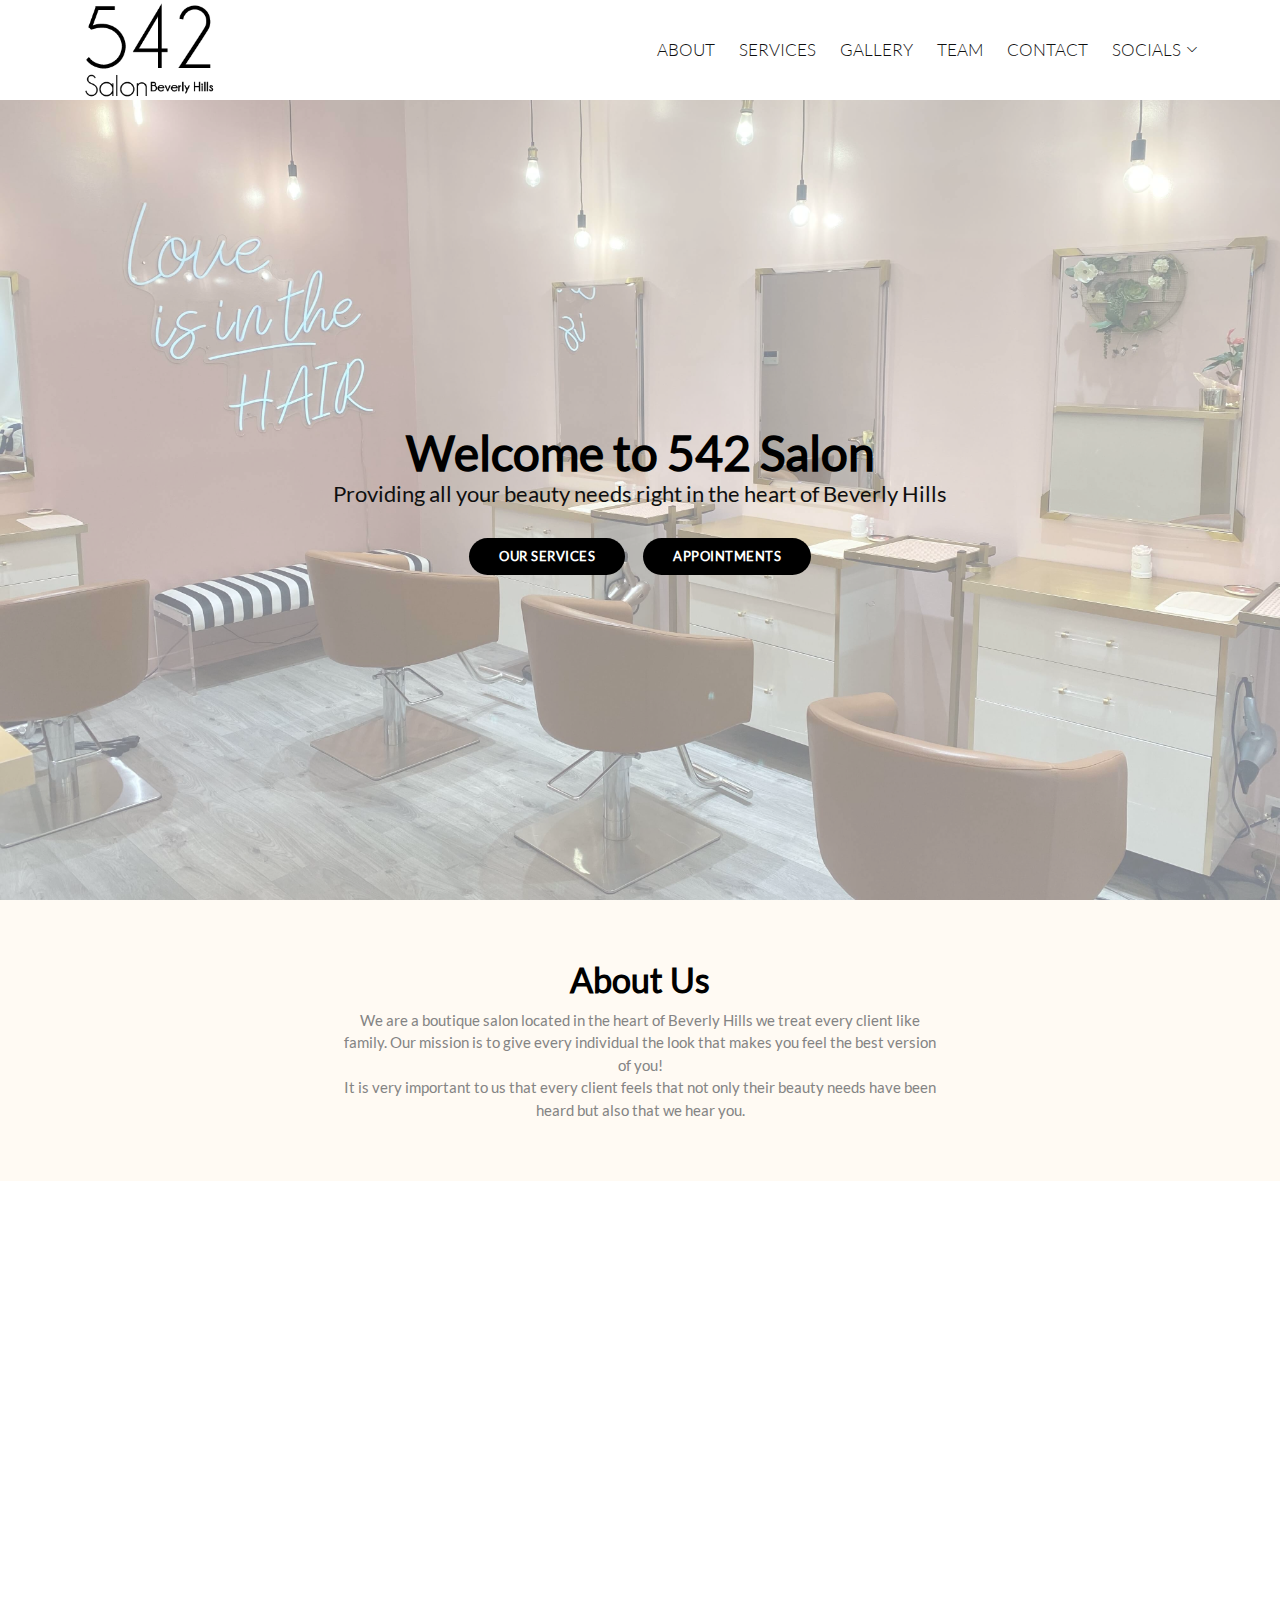
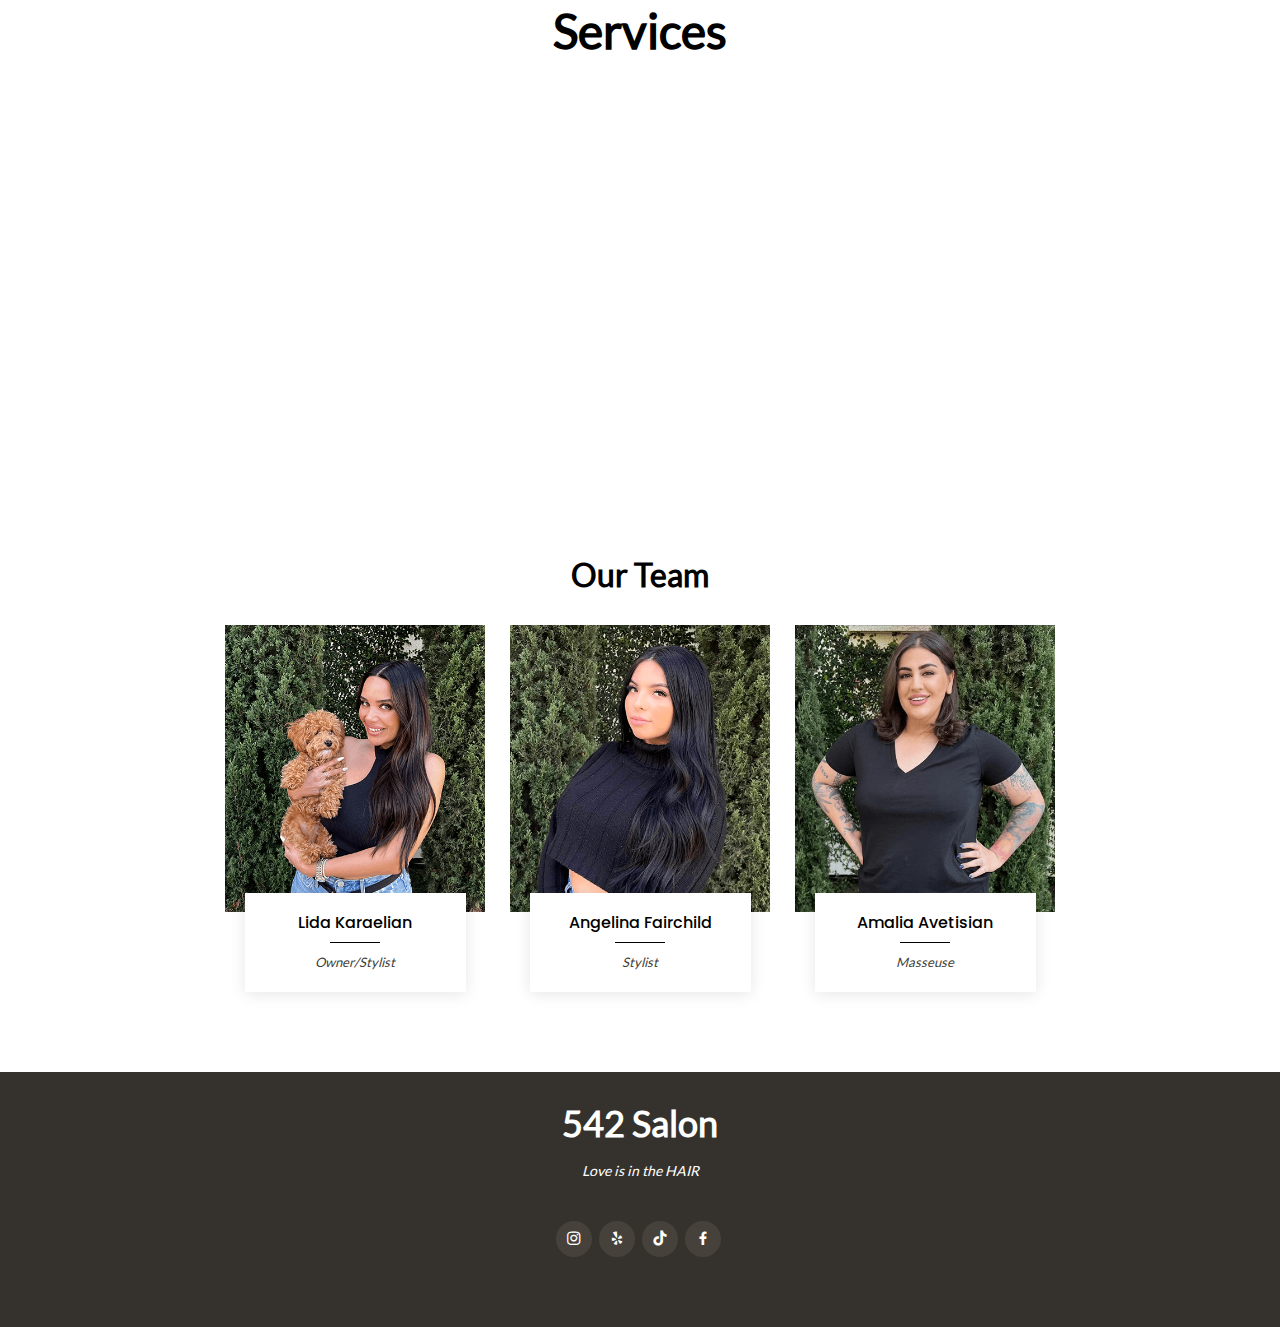
<file: index.html>
<!DOCTYPE html>
<html lang="en">

<head>
  <meta charset="utf-8">
  <meta content="width=device-width, initial-scale=1.0" name="viewport">

  <title>542 Salon</title>
  <meta content="" name="description">
  <meta content="" name="keywords">

  <!-- Favicons -->
  <link href="assets/img/542logo.png" rel="icon">
  <link href="assets/img/542logo.png" rel="apple-touch-icon">

  <!-- Google Fonts -->
  <link href="https://fonts.googleapis.com/css?family=Poppins:300,300i,400,400i,600,600i,700,700i|Satisfy|Comic+Neue:300,300i,400,400i,700,700i" rel="stylesheet">

  <!-- Vendor CSS Files -->
  <link href="assets/vendor/animate.css/animate.min.css" rel="stylesheet">
  <link href="assets/vendor/bootstrap/css/bootstrap.min.css" rel="stylesheet">
  <link href="assets/vendor/bootstrap-icons/bootstrap-icons.css" rel="stylesheet">
  <link href="assets/vendor/boxicons/css/boxicons.min.css" rel="stylesheet">
  <link href="assets/vendor/glightbox/css/glightbox.min.css" rel="stylesheet">
  <link href="assets/vendor/swiper/swiper-bundle.min.css" rel="stylesheet">
  <link rel="stylesheet" href="https://cdnjs.cloudflare.com/ajax/libs/font-awesome/5.15.4/css/all.min.css" integrity="sha512-1ycn6IcaQQ40/MKBW2W4Rhis/DbILU74C1vSrLJxCq57o941Ym01SwNsOMqvEBFlcgUa6xLiPY/NS5R+E6ztJQ==" crossorigin="anonymous" referrerpolicy="no-referrer" />


  <!-- Template Main CSS File -->
  <link href="assets/css/style.css" rel="stylesheet">

  <!-- Global site tag (gtag.js) - Google Analytics -->
  <script async src="https://www.googletagmanager.com/gtag/js?id=G-W8HBHMXTSE"></script>
  <script>
    window.dataLayer = window.dataLayer || [];
    function gtag(){dataLayer.push(arguments);}
    gtag('js', new Date());

    gtag('config', 'G-W8HBHMXTSE');
  </script>

</head>

<body>

  <!-- ======= Top Bar ======= -->
  <!-- <section id="topbar" class="d-flex align-items-center fixed-top topbar-transparent">
    <div class="container-fluid container-xl d-flex align-items-center justify-content-center justify-content-lg-center">
      <a href="tel:+3107347494"><i class="bi bi-phone d-flex align-items-center"><span>(310) 734-7494</span></i></a>
      <i class="bi bi-clock ms-4 d-none d-lg-flex align-items-center"><span>Tues-Sat: 10:00 AM - 6:00 PM</span></i>
    </div>
  </section> -->

  <!-- ======= Header ======= -->
  <header id="header" class="fixed-top d-flex align-items-center header-transparent">
    <div class="container-fluid container-xl d-flex align-items-center justify-content-between">

      <!-- <div class="logo" style="z-index: 1001;" > -->
        <div class="logo">
        <h1><a href="#hero"><img src="assets/img/logos/navIcon2-02.png" alt="" class="img-fluid" style="max-height: 136px;"></a></h1>
      </div>

      <nav id="navbar" class="navbar order-first order-lg-0">
        <ul style="    font-family: 'latoLight';">
          <li><a class="nav-link scrollto" href="#about">ABOUT</a></li>
          <li><a class="nav-link" href="/services.html">SERVICES</a></li>
          <li><a class="nav-link" href="/gallery.html">GALLERY</a></li>
          <li><a class="nav-link scrollto" href="#team">TEAM</a></li>          
          <li><a class="nav-link" href="/contact.html">CONTACT</a></li>
          <li class="dropdown"><a href="#"><span>SOCIALS</span> <i class="bi bi-chevron-down"></i></a>
            <ul>
              <li><a href="https://www.instagram.com/542salon/?hl=en" style="justify-content: normal;"><i class="bi bi-instagram" style="padding-right: 5px;"></i>Instagram</a></li>
              <li><a href="https://www.yelp.com/biz/542-salon-beverly-hills-beverly-hills" style="justify-content: normal;"><i class="fab fa-yelp" style="padding-right: 5px;"></i>Yelp</a></li>
              <li><a href="https://www.tiktok.com/@542salon?" style="justify-content: normal;"><i class="fab fa-tiktok" style="padding-right: 5px;"></i>TikTok</a></li>
              <li><a href="https://www.facebook.com/542Salon/" style="justify-content: normal;"><i class="bi bi-facebook" style="padding-right: 5px;"></i>Facebook</a></li>
            </ul>
          </li>
        </ul>
        <i class="bi bi-list mobile-nav-toggle"></i>
      </nav><!-- .navbar -->

      <!-- <a href="#contact" class="book-a-table-btn scrollto">Appointments</a> -->

    </div>
  </header><!-- End Header -->

  <!-- ======= Hero Section ======= -->
  <section id="hero" class="d-flex align-items-center">
    <div class="container position-relative text-center text-lg-center" data-aos="zoom-in" data-aos-delay="100">
      <div class="row">
        <div class="col-lg-12">
          <h1>Welcome to <span>542 Salon</span></h1>
          <h2>Providing all your beauty needs right in the heart of Beverly Hills</h2>

          <div class="btns" style="justify-content: center;">
            <a href="/services.html" class="btn-menu animated fadeInUp scrollto" style="margin-bottom: 10px;">Our Services</a>
            <a href="/contact.html" class="btn-book animated fadeInUp scrollto">Appointments</a>
          </div>
        </div>

      </div>
    </div>
  </section>
  <!-- End Hero -->

  <main id="main">  

    <!-- ======= About Section ======= -->
    <section id="about" class="about">
      <div class="container-fluid">

        <div class="row">

          <!-- <div class="col-lg-5 align-items-stretch video-box" style='background-image: url("assets/img/interior/int5.jpg");'>
          </div> -->

          <div class="col-lg-12 d-flex flex-column justify-content-center align-items-center">

            <div class="content" style="text-align: center;">
              <h3><strong>About Us</strong></h3>
              <!-- <p>
                Lorem ipsum dolor sit amet, consectetur adipiscing elit, sed do eiusmod tempor incididunt ut labore et dolore magna aliqua. Duis aute irure dolor in reprehenderit
              </p>
              <p class="fst-italic">
                Lorem ipsum dolor sit amet, consectetur adipiscing elit, sed do eiusmod tempor incididunt ut labore et dolore
                magna aliqua.
              </p>
              <ul>
                <li><i class="bx bx-check-double"></i> Ullamco laboris nisi ut aliquip ex ea commodo consequat.</li>
                <li><i class="bx bx-check-double"></i> Duis aute irure dolor in reprehenderit in voluptate velit.</li>
                <li><i class="bx bx-check-double"></i> Ullamco laboris nisi ut aliquip ex ea commodo consequat. Duis aute irure dolor in reprehenderit in voluptate trideta storacalaperda mastiro dolore eu fugiat nulla pariatur.</li>
              </ul> -->
              <p style="max-width: 600px;">
                We are a boutique salon located in the heart of Beverly Hills we treat every client like family. Our mission is to give every individual the look that makes you feel the best version of you!<br>
                It is very important to us that every client feels that not only their beauty needs have been heard but also that we hear you. 
              </p>
            </div>

          </div>

        </div>

      </div>
    </section><!-- End About Section -->
    
    <!-- ======= Banners Section ======= -->
    <section class="d-flex align-items-center banners services-banner">
      <div class="container position-relative text-center text-lg-center" data-aos="zoom-in" data-aos-delay="100" style="padding-top: 0;">
        <div class="row">
          <div class="col-lg-12">
            <h1 style="font-size: 48px;
            font-weight: 700;
            line-height: 56px;"><a href="/services.html">Services</a></h1>
          </div>

        </div>
      </div>
    </section>

    <!-- <section class="d-flex align-items-center banners" style="background: url('assets/img/interior/salonLand4.jpeg') top center; background-size: cover;">
      <div class="container position-relative text-center text-lg-center" data-aos="zoom-in" data-aos-delay="100">
        <div class="row">
          <div class="col-lg-12">
            <h1><a href="/gallery.html">Gallery</a></h1>
          </div>

        </div>
      </div>
    </section>

    <section class="d-flex align-items-center banners" style="background: url('assets/img/interior/salonLand8.jpeg') top center; background-size: cover;">
      <div class="container position-relative text-center text-lg-center" data-aos="zoom-in" data-aos-delay="100">
        <div class="row">
          <div class="col-lg-12">
            <h1><a href="/contact.html">Contact</a></h1>
          </div>

        </div>
      </div>
    </section> -->
    <!-- End Banners -->
    

    <!-- ======= team Section ======= -->
    <section id="team" class="team">
      <div class="container">

        <div class="section-title">
          <h2>Our Team</h2>
          <!-- <p>Ut possimus qui ut temporibus culpa velit eveniet modi omnis est adipisci expedita at voluptas atque vitae autem.</p> -->
        </div>

        <div class="row" style="justify-content: center;">

          <div class="col-lg-3 col-md-6">
            <div class="member">
              <div class="pic"><img src="assets/img/team/linda.png" class="img-fluid" alt=""></div>
              <div class="member-info">
                <h4>Lida Karaelian</h4>
                <span>Owner/Stylist</span>
                <!-- <div class="social">
                  <a href=""><i class="bi bi-twitter"></i></a>
                  <a href=""><i class="bi bi-facebook"></i></a>
                  <a href=""><i class="bi bi-instagram"></i></a>
                  <a href=""><i class="bi bi-linkedin"></i></a>
                </div> -->
              </div>
            </div>
          </div>

          <div class="col-lg-3 col-md-6">
            <div class="member">
              <div class="pic"><img src="assets/img/team/angelina1.png" class="img-fluid" alt=""></div>
              <div class="member-info">
                <h4>Angelina Fairchild</h4>
                <span>Stylist</span>
                <!-- <div class="social">
                  <a href=""><i class="bi bi-twitter"></i></a>
                  <a href=""><i class="bi bi-facebook"></i></a>
                  <a href=""><i class="bi bi-instagram"></i></a>
                  <a href=""><i class="bi bi-linkedin"></i></a>
                </div> -->
              </div>
            </div>
          </div>

          <div class="col-lg-3 col-md-6">
            <div class="member">
              <div class="pic"><img src="assets/img/team/amalia.png" class="img-fluid" alt=""></div>
              <div class="member-info">
                <h4>Amalia Avetisian</h4>
                <span>Masseuse</span>
                <!-- <div class="social">
                  <a href=""><i class="bi bi-twitter"></i></a>
                  <a href=""><i class="bi bi-facebook"></i></a>
                  <a href=""><i class="bi bi-instagram"></i></a>
                  <a href=""><i class="bi bi-linkedin"></i></a>
                </div> -->
              </div>
            </div>
          </div>          

          <!-- <div class="col-lg-4 col-md-6">
            <div class="member">
              <div class="pic"><img src="assets/img/team/linda.jpg" class="img-fluid" alt=""></div>
              <div class="member-info">
                <h4>Priscilla Gonzalez</h4>
                <span>Stylist</span>
                <div class="social">
                  <a href=""><i class="bi bi-twitter"></i></a>
                  <a href=""><i class="bi bi-facebook"></i></a>
                  <a href=""><i class="bi bi-instagram"></i></a>
                  <a href=""><i class="bi bi-linkedin"></i></a>
                </div>
              </div>
            </div>
          </div>

          <div class="col-lg-4 col-md-6">
            <div class="member">
              <div class="pic"><img src="assets/img/team/linda.jpg" class="img-fluid" alt=""></div>
              <div class="member-info">
                <h4>Natalie Perez</h4>
                <span>Stylist</span>
                <div class="social">
                  <a href=""><i class="bi bi-twitter"></i></a>
                  <a href=""><i class="bi bi-facebook"></i></a>
                  <a href=""><i class="bi bi-instagram"></i></a>
                  <a href=""><i class="bi bi-linkedin"></i></a>
                </div>
              </div>
            </div>
          </div> -->

        </div>

      </div>
    </section><!-- End team Section -->    

    

  </main><!-- End #main -->

  <!-- ======= Footer ======= -->
  <footer id="footer">
    <div class="container">
      <h3>542 Salon</h3>
      <p>Love is in the HAIR</p>
      <div class="social-links">
        <a href="https://www.instagram.com/542salon/?hl=en" class="instagram"><i class="bx bxl-instagram"></i></a>
        <a href="https://www.yelp.com/biz/542-salon-beverly-hills-beverly-hills" class="instagram"><i class="bx bxl-yelp"></i></a>
        <a href="https://www.tiktok.com/@542salon?" class="instagram"><i class="bx bxl-tiktok"></i></a>
        <a href="https://www.facebook.com/542Salon/" class="instagram"><i class="bx bxl-facebook"></i></a>
      </div>      
    </div>
  </footer><!-- End Footer -->

  <a href="#" class="back-to-top d-flex align-items-center justify-content-center"><i class="bi bi-arrow-up-short"></i></a>

  <!-- Vendor JS Files -->
  <script src="assets/vendor/bootstrap/js/bootstrap.bundle.min.js"></script>
  <script src="assets/vendor/glightbox/js/glightbox.min.js"></script>
  <script src="assets/vendor/isotope-layout/isotope.pkgd.min.js"></script>
  <script src="assets/vendor/php-email-form/validate.js"></script>
  <script src="assets/vendor/swiper/swiper-bundle.min.js"></script>

  <!-- Template Main JS File -->
  <script src="assets/js/main.js"></script>

</body>

</html>
</file>
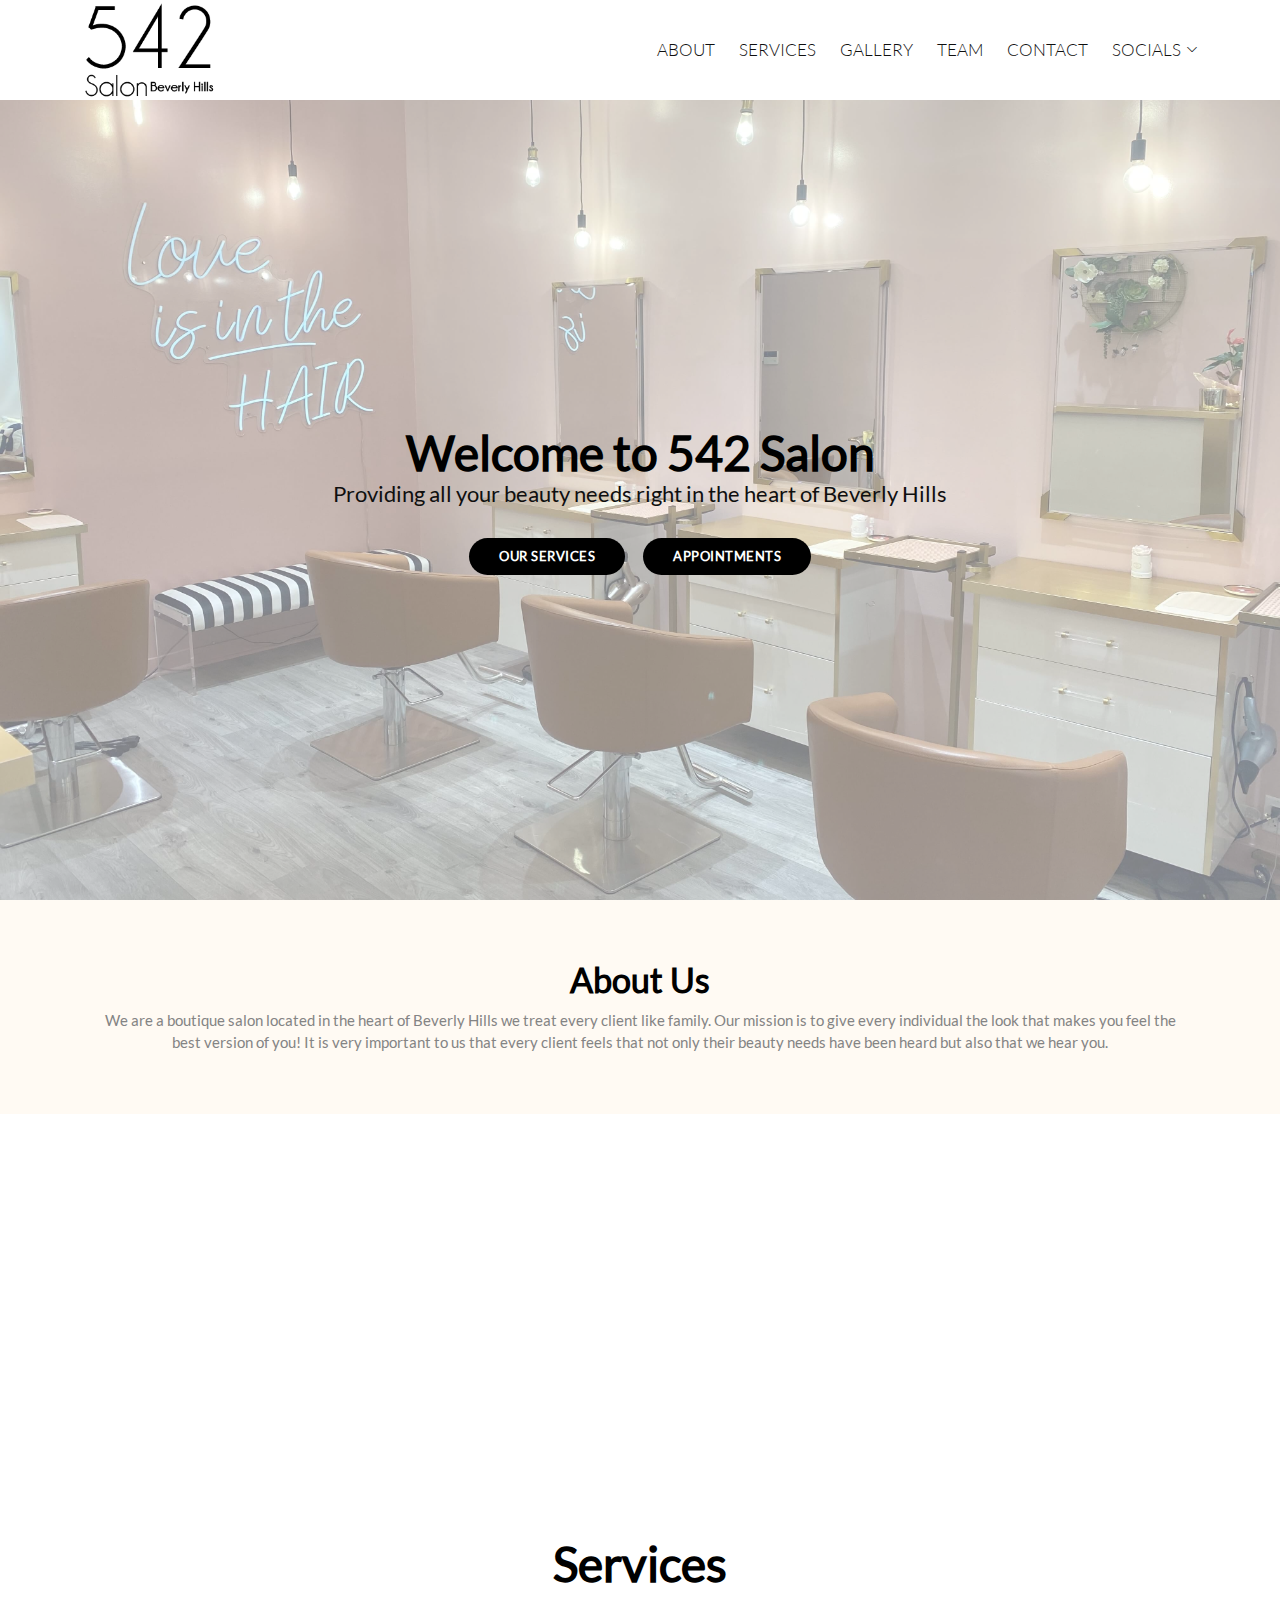
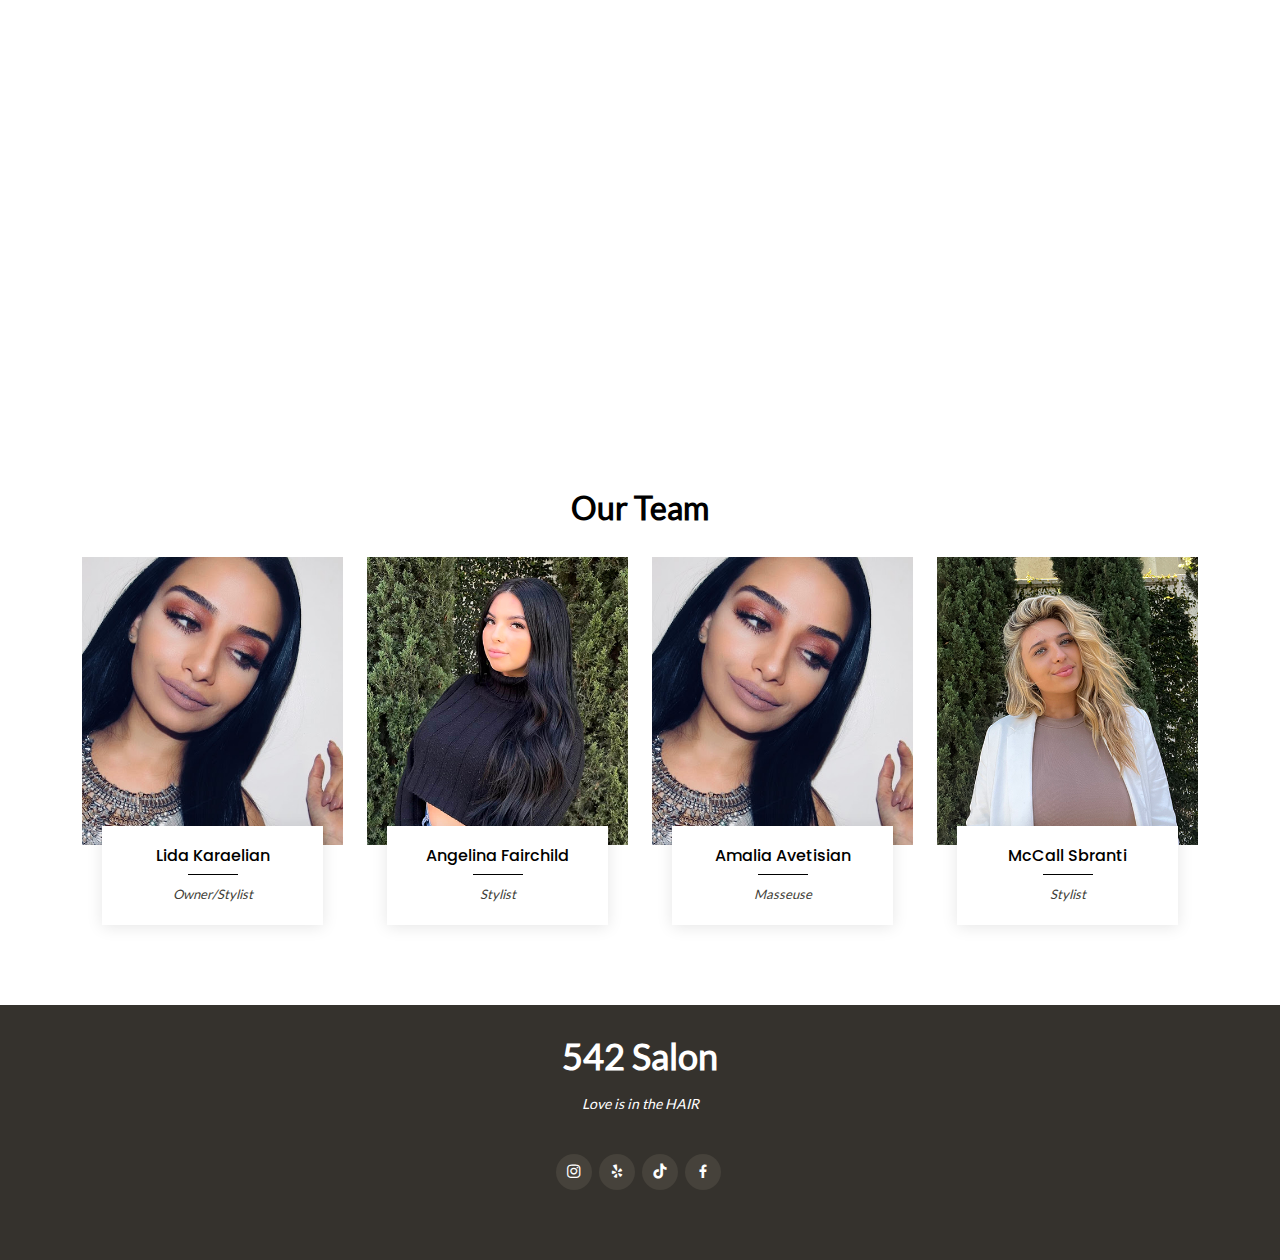
<file: public/index.html>
<!DOCTYPE html>
<html lang="en">

<head>
  <meta charset="utf-8">
  <meta content="width=device-width, initial-scale=1.0" name="viewport">

  <title>542 Salon</title>
  <meta content="" name="description">
  <meta content="" name="keywords">

  <!-- Favicons -->
  <link href="assets/img/542logo.png" rel="icon">
  <link href="assets/img/542logo.png" rel="apple-touch-icon">

  <!-- Google Fonts -->
  <link href="https://fonts.googleapis.com/css?family=Poppins:300,300i,400,400i,600,600i,700,700i|Satisfy|Comic+Neue:300,300i,400,400i,700,700i" rel="stylesheet">

  <!-- Vendor CSS Files -->
  <link href="assets/vendor/animate.css/animate.min.css" rel="stylesheet">
  <link href="assets/vendor/bootstrap/css/bootstrap.min.css" rel="stylesheet">
  <link href="assets/vendor/bootstrap-icons/bootstrap-icons.css" rel="stylesheet">
  <link href="assets/vendor/boxicons/css/boxicons.min.css" rel="stylesheet">
  <link href="assets/vendor/glightbox/css/glightbox.min.css" rel="stylesheet">
  <link href="assets/vendor/swiper/swiper-bundle.min.css" rel="stylesheet">
  <link rel="stylesheet" href="https://cdnjs.cloudflare.com/ajax/libs/font-awesome/5.15.4/css/all.min.css" integrity="sha512-1ycn6IcaQQ40/MKBW2W4Rhis/DbILU74C1vSrLJxCq57o941Ym01SwNsOMqvEBFlcgUa6xLiPY/NS5R+E6ztJQ==" crossorigin="anonymous" referrerpolicy="no-referrer" />


  <!-- Template Main CSS File -->
  <link href="assets/css/style.css" rel="stylesheet">

  <!-- Global site tag (gtag.js) - Google Analytics -->
  <script async src="https://www.googletagmanager.com/gtag/js?id=G-W8HBHMXTSE"></script>
  <script>
    window.dataLayer = window.dataLayer || [];
    function gtag(){dataLayer.push(arguments);}
    gtag('js', new Date());

    gtag('config', 'G-W8HBHMXTSE');
  </script>

</head>

<body>

  <!-- ======= Top Bar ======= -->
  <!-- <section id="topbar" class="d-flex align-items-center fixed-top topbar-transparent">
    <div class="container-fluid container-xl d-flex align-items-center justify-content-center justify-content-lg-center">
      <a href="tel:+3107347494"><i class="bi bi-phone d-flex align-items-center"><span>(310) 734-7494</span></i></a>
      <i class="bi bi-clock ms-4 d-none d-lg-flex align-items-center"><span>Tues-Sat: 10:00 AM - 6:00 PM</span></i>
    </div>
  </section> -->

  <!-- ======= Header ======= -->
  <header id="header" class="fixed-top d-flex align-items-center header-transparent">
    <div class="container-fluid container-xl d-flex align-items-center justify-content-between">

      <!-- <div class="logo" style="z-index: 1001;" > -->
        <div class="logo">
        <h1><a href="#hero"><img src="assets/img/logos/navIcon2-02.png" alt="" class="img-fluid" style="max-height: 136px;"></a></h1>
      </div>

      <nav id="navbar" class="navbar order-first order-lg-0">
        <ul style="    font-family: 'latoLight';">
          <li><a class="nav-link scrollto" href="#about">ABOUT</a></li>
          <li><a class="nav-link" href="/services.html">SERVICES</a></li>
          <li><a class="nav-link" href="/gallery.html">GALLERY</a></li>
          <li><a class="nav-link scrollto" href="#team">TEAM</a></li>          
          <li><a class="nav-link" href="/contact.html">CONTACT</a></li>
          <li class="dropdown"><a href="#"><span>SOCIALS</span> <i class="bi bi-chevron-down"></i></a>
            <ul>
              <li><a href="https://www.instagram.com/542salon/?hl=en" style="justify-content: normal;"><i class="bi bi-instagram" style="padding-right: 5px;"></i>Instagram</a></li>
              <li><a href="https://www.yelp.com/biz/542-salon-beverly-hills-beverly-hills" style="justify-content: normal;"><i class="fab fa-yelp" style="padding-right: 5px;"></i>Yelp</a></li>
              <li><a href="https://www.tiktok.com/@542salon?" style="justify-content: normal;"><i class="fab fa-tiktok" style="padding-right: 5px;"></i>TikTok</a></li>
              <li><a href="https://www.facebook.com/542Salon/" style="justify-content: normal;"><i class="bi bi-facebook" style="padding-right: 5px;"></i>Facebook</a></li>
            </ul>
          </li>
        </ul>
        <i class="bi bi-list mobile-nav-toggle"></i>
      </nav><!-- .navbar -->

      <!-- <a href="#contact" class="book-a-table-btn scrollto">Appointments</a> -->

    </div>
  </header><!-- End Header -->

  <!-- ======= Hero Section ======= -->
  <section id="hero" class="d-flex align-items-center">
    <div class="container position-relative text-center text-lg-center" data-aos="zoom-in" data-aos-delay="100">
      <div class="row">
        <div class="col-lg-12">
          <h1>Welcome to <span>542 Salon</span></h1>
          <h2>Providing all your beauty needs right in the heart of Beverly Hills</h2>

          <div class="btns" style="justify-content: center;">
            <a href="/services.html" class="btn-menu animated fadeInUp scrollto" style="margin-bottom: 10px;">Our Services</a>
            <a href="/contact.html" class="btn-book animated fadeInUp scrollto">Appointments</a>
          </div>
        </div>

      </div>
    </div>
  </section>
  <!-- End Hero -->

  <main id="main">  

    <!-- ======= About Section ======= -->
    <section id="about" class="about">
      <div class="container-fluid">

        <div class="row">

          <!-- <div class="col-lg-5 align-items-stretch video-box" style='background-image: url("assets/img/interior/int5.jpg");'>
          </div> -->

          <div class="col-lg-12 d-flex flex-column justify-content-center align-items-center">

            <div class="content" style="text-align: center;">
              <h3><strong>About Us</strong></h3>
              <!-- <p>
                Lorem ipsum dolor sit amet, consectetur adipiscing elit, sed do eiusmod tempor incididunt ut labore et dolore magna aliqua. Duis aute irure dolor in reprehenderit
              </p>
              <p class="fst-italic">
                Lorem ipsum dolor sit amet, consectetur adipiscing elit, sed do eiusmod tempor incididunt ut labore et dolore
                magna aliqua.
              </p>
              <ul>
                <li><i class="bx bx-check-double"></i> Ullamco laboris nisi ut aliquip ex ea commodo consequat.</li>
                <li><i class="bx bx-check-double"></i> Duis aute irure dolor in reprehenderit in voluptate velit.</li>
                <li><i class="bx bx-check-double"></i> Ullamco laboris nisi ut aliquip ex ea commodo consequat. Duis aute irure dolor in reprehenderit in voluptate trideta storacalaperda mastiro dolore eu fugiat nulla pariatur.</li>
              </ul> -->
              <p>
                We are a boutique salon located in the heart of Beverly Hills we treat every client like family. Our mission is to give every individual the look that makes you feel the best version of you!
                It is very important to us that every client feels that not only their beauty needs have been heard but also that we hear you. 
              </p>
            </div>

          </div>

        </div>

      </div>
    </section><!-- End About Section -->
    
    <!-- ======= Banners Section ======= -->
    <section class="d-flex align-items-center banners services-banner">
      <div class="container position-relative text-center text-lg-center" data-aos="zoom-in" data-aos-delay="100" style="padding-top: 0;">
        <div class="row">
          <div class="col-lg-12">
            <h1 style="font-size: 48px;
            font-weight: 700;
            line-height: 56px;"><a href="/services.html">Services</a></h1>
          </div>

        </div>
      </div>
    </section>

    <!-- <section class="d-flex align-items-center banners" style="background: url('assets/img/interior/salonLand4.jpeg') top center; background-size: cover;">
      <div class="container position-relative text-center text-lg-center" data-aos="zoom-in" data-aos-delay="100">
        <div class="row">
          <div class="col-lg-12">
            <h1><a href="/gallery.html">Gallery</a></h1>
          </div>

        </div>
      </div>
    </section>

    <section class="d-flex align-items-center banners" style="background: url('assets/img/interior/salonLand8.jpeg') top center; background-size: cover;">
      <div class="container position-relative text-center text-lg-center" data-aos="zoom-in" data-aos-delay="100">
        <div class="row">
          <div class="col-lg-12">
            <h1><a href="/contact.html">Contact</a></h1>
          </div>

        </div>
      </div>
    </section> -->
    <!-- End Banners -->
    

    <!-- ======= team Section ======= -->
    <section id="team" class="team">
      <div class="container">

        <div class="section-title">
          <h2>Our Team</h2>
          <!-- <p>Ut possimus qui ut temporibus culpa velit eveniet modi omnis est adipisci expedita at voluptas atque vitae autem.</p> -->
        </div>

        <div class="row">

          <div class="col-lg-3 col-md-6">
            <div class="member">
              <div class="pic"><img src="assets/img/team/linda.jpg" class="img-fluid" alt=""></div>
              <div class="member-info">
                <h4>Lida Karaelian</h4>
                <span>Owner/Stylist</span>
                <!-- <div class="social">
                  <a href=""><i class="bi bi-twitter"></i></a>
                  <a href=""><i class="bi bi-facebook"></i></a>
                  <a href=""><i class="bi bi-instagram"></i></a>
                  <a href=""><i class="bi bi-linkedin"></i></a>
                </div> -->
              </div>
            </div>
          </div>

          <div class="col-lg-3 col-md-6">
            <div class="member">
              <div class="pic"><img src="assets/img/team/angelina1.png" class="img-fluid" alt=""></div>
              <div class="member-info">
                <h4>Angelina Fairchild</h4>
                <span>Stylist</span>
                <!-- <div class="social">
                  <a href=""><i class="bi bi-twitter"></i></a>
                  <a href=""><i class="bi bi-facebook"></i></a>
                  <a href=""><i class="bi bi-instagram"></i></a>
                  <a href=""><i class="bi bi-linkedin"></i></a>
                </div> -->
              </div>
            </div>
          </div>

          <div class="col-lg-3 col-md-6">
            <div class="member">
              <div class="pic"><img src="assets/img/team/linda.jpg" class="img-fluid" alt=""></div>
              <div class="member-info">
                <h4>Amalia Avetisian</h4>
                <span>Masseuse</span>
                <!-- <div class="social">
                  <a href=""><i class="bi bi-twitter"></i></a>
                  <a href=""><i class="bi bi-facebook"></i></a>
                  <a href=""><i class="bi bi-instagram"></i></a>
                  <a href=""><i class="bi bi-linkedin"></i></a>
                </div> -->
              </div>
            </div>
          </div>

          <div class="col-lg-3 col-md-6">
            <div class="member">
              <div class="pic"><img src="assets/img/team/mccall1.png" class="img-fluid" alt=""></div>
              <div class="member-info">
                <h4>McCall Sbranti</h4>
                <span>Stylist</span>
                <!-- <div class="social">
                  <a href=""><i class="bi bi-twitter"></i></a>
                  <a href=""><i class="bi bi-facebook"></i></a>
                  <a href=""><i class="bi bi-instagram"></i></a>
                  <a href=""><i class="bi bi-linkedin"></i></a>
                </div> -->
              </div>
            </div>
          </div>

          <!-- <div class="col-lg-4 col-md-6">
            <div class="member">
              <div class="pic"><img src="assets/img/team/linda.jpg" class="img-fluid" alt=""></div>
              <div class="member-info">
                <h4>Priscilla Gonzalez</h4>
                <span>Stylist</span>
                <div class="social">
                  <a href=""><i class="bi bi-twitter"></i></a>
                  <a href=""><i class="bi bi-facebook"></i></a>
                  <a href=""><i class="bi bi-instagram"></i></a>
                  <a href=""><i class="bi bi-linkedin"></i></a>
                </div>
              </div>
            </div>
          </div>

          <div class="col-lg-4 col-md-6">
            <div class="member">
              <div class="pic"><img src="assets/img/team/linda.jpg" class="img-fluid" alt=""></div>
              <div class="member-info">
                <h4>Natalie Perez</h4>
                <span>Stylist</span>
                <div class="social">
                  <a href=""><i class="bi bi-twitter"></i></a>
                  <a href=""><i class="bi bi-facebook"></i></a>
                  <a href=""><i class="bi bi-instagram"></i></a>
                  <a href=""><i class="bi bi-linkedin"></i></a>
                </div>
              </div>
            </div>
          </div> -->

        </div>

      </div>
    </section><!-- End team Section -->    

    

  </main><!-- End #main -->

  <!-- ======= Footer ======= -->
  <footer id="footer">
    <div class="container">
      <h3>542 Salon</h3>
      <p>Love is in the HAIR</p>
      <div class="social-links">
        <a href="https://www.instagram.com/542salon/?hl=en" class="instagram"><i class="bx bxl-instagram"></i></a>
        <a href="https://www.yelp.com/biz/542-salon-beverly-hills-beverly-hills" class="instagram"><i class="bx bxl-yelp"></i></a>
        <a href="https://www.tiktok.com/@542salon?" class="instagram"><i class="bx bxl-tiktok"></i></a>
        <a href="https://www.facebook.com/542Salon/" class="instagram"><i class="bx bxl-facebook"></i></a>
      </div>      
    </div>
  </footer><!-- End Footer -->

  <a href="#" class="back-to-top d-flex align-items-center justify-content-center"><i class="bi bi-arrow-up-short"></i></a>

  <!-- Vendor JS Files -->
  <script src="assets/vendor/bootstrap/js/bootstrap.bundle.min.js"></script>
  <script src="assets/vendor/glightbox/js/glightbox.min.js"></script>
  <script src="assets/vendor/isotope-layout/isotope.pkgd.min.js"></script>
  <script src="assets/vendor/php-email-form/validate.js"></script>
  <script src="assets/vendor/swiper/swiper-bundle.min.js"></script>

  <!-- Template Main JS File -->
  <script src="assets/js/main.js"></script>

</body>

</html>
</file>
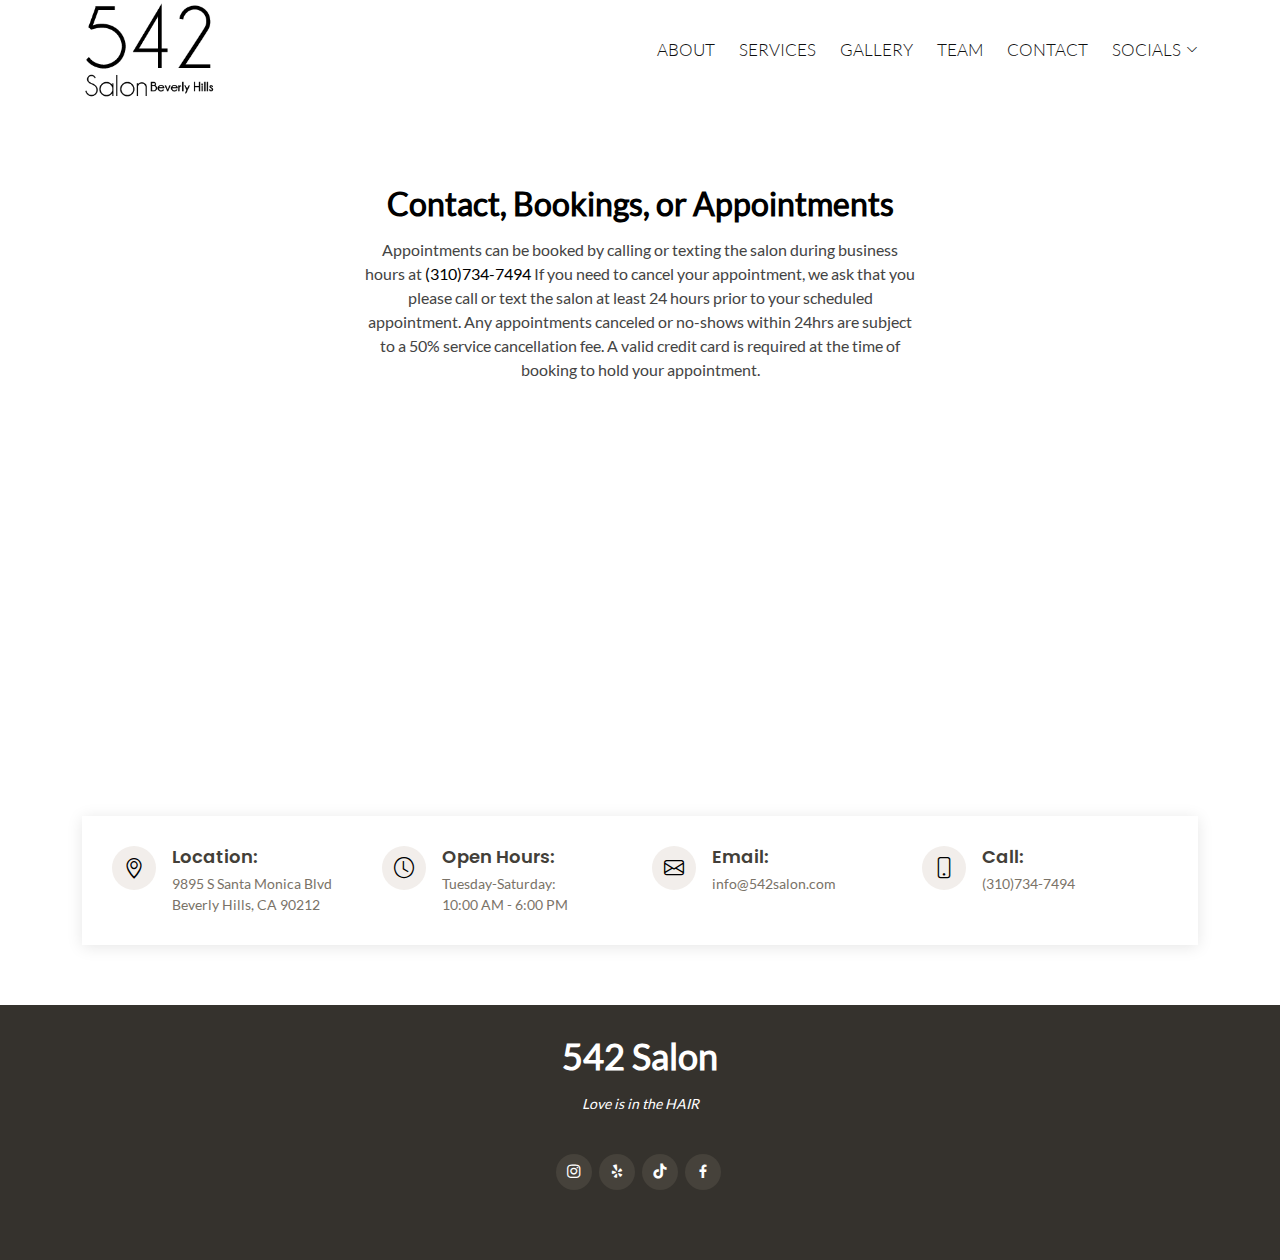
<file: contact.html>
<!DOCTYPE html>
<html lang="en">

<head>
  <meta charset="utf-8">
  <meta content="width=device-width, initial-scale=1.0" name="viewport">

  <title>Contact</title>
  <meta content="" name="description">
  <meta content="" name="keywords">

  <!-- Favicons -->
  <link href="assets/img/542logo.png" rel="icon">
  <link href="assets/img/542logo.png" rel="apple-touch-icon">

  <!-- Google Fonts -->
  <link href="https://fonts.googleapis.com/css?family=Poppins:300,300i,400,400i,600,600i,700,700i|Satisfy|Comic+Neue:300,300i,400,400i,700,700i" rel="stylesheet">

  <!-- Vendor CSS Files -->
  <link href="assets/vendor/animate.css/animate.min.css" rel="stylesheet">
  <link href="assets/vendor/bootstrap/css/bootstrap.min.css" rel="stylesheet">
  <link href="assets/vendor/bootstrap-icons/bootstrap-icons.css" rel="stylesheet">
  <link href="assets/vendor/boxicons/css/boxicons.min.css" rel="stylesheet">
  <link href="assets/vendor/glightbox/css/glightbox.min.css" rel="stylesheet">
  <link href="assets/vendor/swiper/swiper-bundle.min.css" rel="stylesheet">
  <link rel="stylesheet" href="https://cdnjs.cloudflare.com/ajax/libs/font-awesome/5.15.4/css/all.min.css" integrity="sha512-1ycn6IcaQQ40/MKBW2W4Rhis/DbILU74C1vSrLJxCq57o941Ym01SwNsOMqvEBFlcgUa6xLiPY/NS5R+E6ztJQ==" crossorigin="anonymous" referrerpolicy="no-referrer" />
  <script src="//code.jquery.com/jquery-1.11.1.min.js"></script>

  <!-- Template Main CSS File -->
  <link href="assets/css/style.css" rel="stylesheet">

  <!-- Global site tag (gtag.js) - Google Analytics -->
  <script async src="https://www.googletagmanager.com/gtag/js?id=G-W8HBHMXTSE"></script>
  <script>
    window.dataLayer = window.dataLayer || [];
    function gtag(){dataLayer.push(arguments);}
    gtag('js', new Date());

    gtag('config', 'G-W8HBHMXTSE');
  </script>

</head>

<body>

  <!-- ======= Header ======= -->
  <header id="header" class="fixed-top d-flex align-items-center header-transparent">
    <div class="container-fluid container-xl d-flex align-items-center justify-content-between">

      <div class="logo">
        <h1><a href="/index.html"><img src="assets/img/logos/navIcon2-02.png" alt="" class="img-fluid" style="max-height: 136px;"></a></h1>
      </div>

      <nav id="navbar" class="navbar order-first order-lg-0">
        <ul style="    font-family: 'latoLight';">
          <li><a class="nav-link scrollto" href="/index.html#about">ABOUT</a></li>
          <li><a class="nav-link" href="/services.html">SERVICES</a></li>
          <li><a class="nav-link" href="/gallery.html">GALLERY</a></li>
          <li><a class="nav-link scrollto" href="/index.html#team">TEAM</a></li>          
          <li><a class="nav-link" href="/contact.html">CONTACT</a></li>
          <li class="dropdown"><a href="#"><span>SOCIALS</span> <i class="bi bi-chevron-down"></i></a>
            <ul>
              <li><a href="https://www.instagram.com/542salon/?hl=en" style="justify-content: normal;"><i class="bi bi-instagram" style="padding-right: 5px;"></i>Instagram</a></li>
              <li><a href="https://www.yelp.com/biz/542-salon-beverly-hills-beverly-hills" style="justify-content: normal;"><i class="fab fa-yelp" style="padding-right: 5px;"></i>Yelp</a></li>
              <li><a href="https://www.tiktok.com/@542salon?" style="justify-content: normal;"><i class="fab fa-tiktok" style="padding-right: 5px;"></i>TikTok</a></li>
              <li><a href="https://www.facebook.com/542Salon/" style="justify-content: normal;"><i class="bi bi-facebook" style="padding-right: 5px;"></i>Facebook</a></li>
            </ul>
          </li>
        </ul>
        <i class="bi bi-list mobile-nav-toggle"></i>
      </nav><!-- .navbar -->


    </div>
  </header><!-- End Header -->



  <main id="main">

    <!-- ======= Contact Section ======= -->
    <section id="contact" class="contact">
        <div class="container" style="padding-top: 110px;">
  
          <div class="section-title">
            <h2>Contact, Bookings, or Appointments</h2>
            <p>Appointments can be booked by calling or texting the salon during business hours at <a href="tel:+3107347494">(310)734-7494</a>
              If you need to cancel your appointment, we ask that you please call or text the salon at least 24 hours prior to your scheduled appointment. 
              Any appointments canceled or no-shows within 24hrs are subject to a 50% service cancellation fee.  A valid credit card is required at the 
              time of booking to hold your appointment.</p>
          </div>
        </div>
  
        <div class="map">
          <iframe style="border:0; width: 100%; height: 350px;" src="https://www.google.com/maps/embed?pb=!1m14!1m8!1m3!1d13220.568446788426!2d-118.4115174!3d34.0658711!3m2!1i1024!2i768!4f13.1!3m3!1m2!1s0x0%3A0x8402cdb1aee0a201!2s542%20Salon!5e0!3m2!1sen!2sus!4v1635964441519!5m2!1sen!2sus" frameborder="0" allowfullscreen></iframe>
        </div>
  
        <div class="container mt-5">
  
          <div class="info-wrap">
            <div class="row">
              <div class="col-lg-3 col-md-6 info">
                <i class="bi bi-geo-alt"></i>
                <h4>Location:</h4>
                <p>9895 S Santa Monica Blvd<br>Beverly Hills, CA 90212</p>
              </div>
  
              <div class="col-lg-3 col-md-6 info mt-4 mt-lg-0">
                <i class="bi bi-clock"></i>
                <h4>Open Hours:</h4>
                <p>Tuesday-Saturday:<br>10:00 AM - 6:00 PM</p>
              </div>
  
              <div class="col-lg-3 col-md-6 info mt-4 mt-lg-0">
                <i class="bi bi-envelope"></i>
                <h4>Email:</h4>
                <a href="mailto:info@542salon.com"><p>info@542salon.com</p></a>
              </div>
  
              <div class="col-lg-3 col-md-6 info mt-4 mt-lg-0">
                <i class="bi bi-phone"></i>
                <h4>Call:</h4>
                <a href="tel:+3107347494"><p>(310)734-7494</p></a>
              </div>
            </div>
          </div>
  
        </div>
      </section> 
      <!-- End Contact Section -->

  </main><!-- End #main -->

  <!-- ======= Footer ======= -->
  <footer id="footer">
    <div class="container">
      <h3>542 Salon</h3>
      <p>Love is in the HAIR</p>
      <div class="social-links">
        <a href="https://www.instagram.com/542salon/?hl=en" class="instagram"><i class="bx bxl-instagram"></i></a>
        <a href="https://www.yelp.com/biz/542-salon-beverly-hills-beverly-hills" class="instagram"><i class="bx bxl-yelp"></i></a>
        <a href="https://www.tiktok.com/@542salon?" class="instagram"><i class="bx bxl-tiktok"></i></a>
        <a href="https://www.facebook.com/542Salon/" class="instagram"><i class="bx bxl-facebook"></i></a>
      </div>      
    </div>
  </footer><!-- End Footer -->

  <a href="#" class="back-to-top d-flex align-items-center justify-content-center"><i class="bi bi-arrow-up-short"></i></a>

  <!-- Vendor JS Files -->
  <script src="assets/vendor/bootstrap/js/bootstrap.bundle.min.js"></script>
  <script src="assets/vendor/glightbox/js/glightbox.min.js"></script>
  <script src="assets/vendor/isotope-layout/isotope.pkgd.min.js"></script>
  <script src="assets/vendor/php-email-form/validate.js"></script>
  <script src="assets/vendor/swiper/swiper-bundle.min.js"></script>

  <!-- Template Main JS File -->
  <script src="assets/js/main.js"></script>

</body>

</html>
</file>
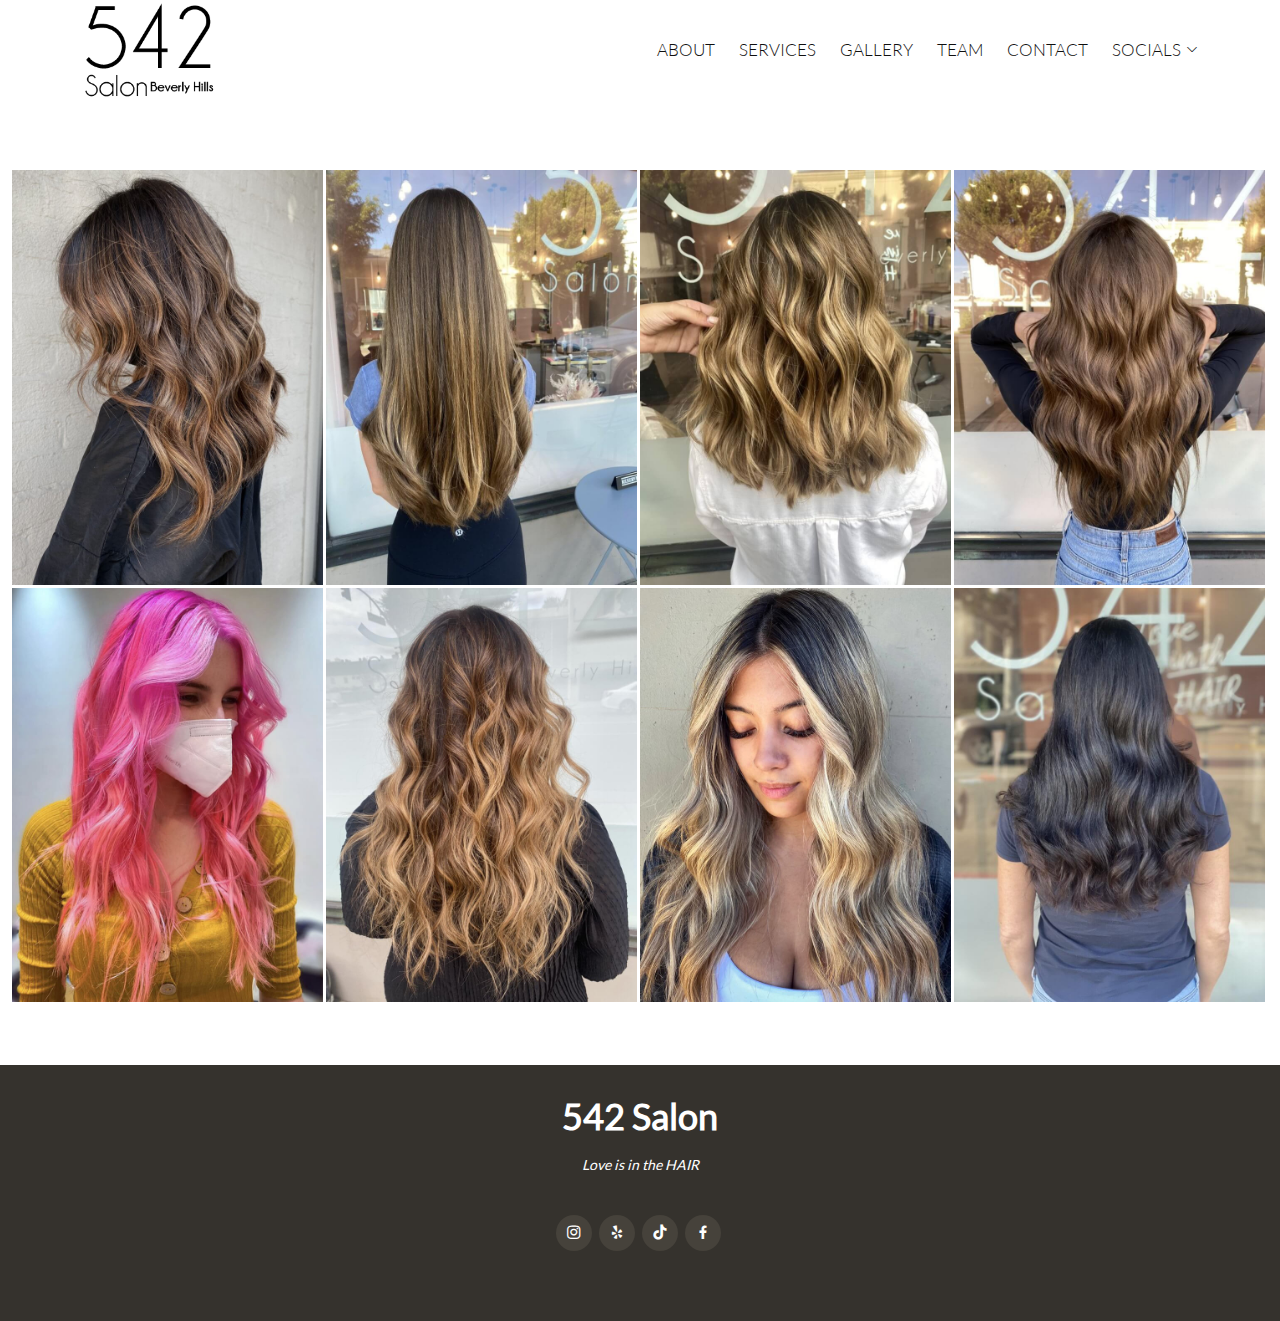
<file: gallery.html>
<!DOCTYPE html>
<html lang="en">

<head>
  <meta charset="utf-8">
  <meta content="width=device-width, initial-scale=1.0" name="viewport">

  <title>Gallery</title>
  <meta content="" name="description">
  <meta content="" name="keywords">

  <!-- Favicons -->
  <link href="assets/img/542logo.png" rel="icon">
  <link href="assets/img/542logo.png" rel="apple-touch-icon">

  <!-- Google Fonts -->
  <link href="https://fonts.googleapis.com/css?family=Poppins:300,300i,400,400i,600,600i,700,700i|Satisfy|Comic+Neue:300,300i,400,400i,700,700i" rel="stylesheet">

  <!-- Vendor CSS Files -->
  <link href="assets/vendor/animate.css/animate.min.css" rel="stylesheet">
  <link href="assets/vendor/bootstrap/css/bootstrap.min.css" rel="stylesheet">
  <link href="assets/vendor/bootstrap-icons/bootstrap-icons.css" rel="stylesheet">
  <link href="assets/vendor/boxicons/css/boxicons.min.css" rel="stylesheet">
  <link href="assets/vendor/glightbox/css/glightbox.min.css" rel="stylesheet">
  <link href="assets/vendor/swiper/swiper-bundle.min.css" rel="stylesheet">
  <link rel="stylesheet" href="https://cdnjs.cloudflare.com/ajax/libs/font-awesome/5.15.4/css/all.min.css" integrity="sha512-1ycn6IcaQQ40/MKBW2W4Rhis/DbILU74C1vSrLJxCq57o941Ym01SwNsOMqvEBFlcgUa6xLiPY/NS5R+E6ztJQ==" crossorigin="anonymous" referrerpolicy="no-referrer" />
  <script src="//code.jquery.com/jquery-1.11.1.min.js"></script>

  <!-- Template Main CSS File -->
  <link href="assets/css/style.css" rel="stylesheet">

  <!-- Global site tag (gtag.js) - Google Analytics -->
  <script async src="https://www.googletagmanager.com/gtag/js?id=G-W8HBHMXTSE"></script>
  <script>
    window.dataLayer = window.dataLayer || [];
    function gtag(){dataLayer.push(arguments);}
    gtag('js', new Date());

    gtag('config', 'G-W8HBHMXTSE');
  </script>

</head>

<body>

  <!-- ======= Header ======= -->
  <header id="header" class="fixed-top d-flex align-items-center header-transparent">
    <div class="container-fluid container-xl d-flex align-items-center justify-content-between">

      <div class="logo">
        <h1><a href="/index.html"><img src="assets/img/logos/navIcon2-02.png" alt="" class="img-fluid" style="max-height: 136px;"></a></h1>
      </div>

      <nav id="navbar" class="navbar order-first order-lg-0">
        <ul style="    font-family: 'latoLight';">
            <li><a class="nav-link scrollto" href="/index.html#about">ABOUT</a></li>
          <li><a class="nav-link" href="/services.html">SERVICES</a></li>
          <li><a class="nav-link" href="/gallery.html">GALLERY</a></li>
          <li><a class="nav-link scrollto" href="/index.html#team">TEAM</a></li>          
          <li><a class="nav-link" href="/contact.html">CONTACT</a></li>
          <li class="dropdown"><a href="#"><span>SOCIALS</span> <i class="bi bi-chevron-down"></i></a>
            <ul>
              <li><a href="https://www.instagram.com/542salon/?hl=en" style="justify-content: normal;"><i class="bi bi-instagram" style="padding-right: 5px;"></i>Instagram</a></li>
              <li><a href="https://www.yelp.com/biz/542-salon-beverly-hills-beverly-hills" style="justify-content: normal;"><i class="fab fa-yelp" style="padding-right: 5px;"></i>Yelp</a></li>
              <li><a href="https://www.tiktok.com/@542salon?" style="justify-content: normal;"><i class="fab fa-tiktok" style="padding-right: 5px;"></i>TikTok</a></li>
              <li><a href="https://www.facebook.com/542Salon/" style="justify-content: normal;"><i class="bi bi-facebook" style="padding-right: 5px;"></i>Facebook</a></li>
            </ul>
          </li>
        </ul>
        <i class="bi bi-list mobile-nav-toggle"></i>
      </nav><!-- .navbar -->


    </div>
  </header><!-- End Header -->



  <main id="main">

    <!-- ======= Gallery Section ======= -->
    <section id="gallery" class="gallery" style="padding-bottom: 60px;">
        <div class="container-fluid" style="padding-top: 110px;">
  
          <!-- <div class="section-title">
            <h2>Some photos from <span>542 Salon</span></h2>
            <p>Ut possimus qui ut temporibus culpa velit eveniet modi omnis est adipisci expedita at voluptas atque vitae autem.</p>
          </div> -->
  
          <div class="row no-gutters" style="padding-right: calc(var(--bs-gutter-x) * .5); padding-left: calc(var(--bs-gutter-x) * .5);">
  
            <div class="col-lg-3 col-md-4" style="padding-right:0; padding-left:0;">
              <div class="gallery-item">
                <a href="assets/img/gallery/gallery-1.jpg" class="gallery-lightbox">
                  <img src="assets/img/gallery/gallery-1.jpg" alt="" class="img-fluid">
                </a>
              </div>
            </div>
  
            <div class="col-lg-3 col-md-4" style="padding-right:0; padding-left:0;">
              <div class="gallery-item">
                <a href="assets/img/gallery/gallery-2.jpg" class="gallery-lightbox">
                  <img src="assets/img/gallery/gallery-2.jpg" alt="" class="img-fluid">
                </a>
              </div>
            </div>
  
            <div class="col-lg-3 col-md-4" style="padding-right:0; padding-left:0;">
              <div class="gallery-item">
                <a href="assets/img/gallery/gallery-3.jpg" class="gallery-lightbox">
                  <img src="assets/img/gallery/gallery-3.jpg" alt="" class="img-fluid">
                </a>
              </div>
            </div>
  
            <div class="col-lg-3 col-md-4" style="padding-right:0; padding-left:0;">
              <div class="gallery-item">
                <a href="assets/img/gallery/gallery-4.jpg" class="gallery-lightbox">
                  <img src="assets/img/gallery/gallery-4.jpg" alt="" class="img-fluid">
                </a>
              </div>
            </div>
  
            <div class="col-lg-3 col-md-4" style="padding-right:0; padding-left:0;">
              <div class="gallery-item">
                <a href="assets/img/gallery/gallery-5.jpg" class="gallery-lightbox">
                  <img src="assets/img/gallery/gallery-5.jpg" alt="" class="img-fluid">
                </a>
              </div>
            </div>
  
            <div class="col-lg-3 col-md-4" style="padding-right:0; padding-left:0;">
              <div class="gallery-item">
                <a href="assets/img/gallery/gallery-6.jpg" class="gallery-lightbox">
                  <img src="assets/img/gallery/gallery-6.jpg" alt="" class="img-fluid">
                </a>
              </div>
            </div>
  
            <div class="col-lg-3 col-md-4" style="padding-right:0; padding-left:0;">
              <div class="gallery-item">
                <a href="assets/img/gallery/gallery-7.jpg" class="gallery-lightbox">
                  <img src="assets/img/gallery/gallery-7.jpg" alt="" class="img-fluid">
                </a>
              </div>
            </div>
  
            <div class="col-lg-3 col-md-4" style="padding-right:0; padding-left:0;">
              <div class="gallery-item">
                <a href="assets/img/gallery/gallery-8.jpg" class="gallery-lightbox">
                  <img src="assets/img/gallery/gallery-8.jpg" alt="" class="img-fluid">
                </a>
              </div>
            </div>
  
          </div>
  
        </div>
      </section><!-- End Gallery Section -->

  </main><!-- End #main -->

  <!-- ======= Footer ======= -->
  <footer id="footer">
    <div class="container">
      <h3>542 Salon</h3>
      <p>Love is in the HAIR</p>
      <div class="social-links">
        <a href="https://www.instagram.com/542salon/?hl=en" class="instagram"><i class="bx bxl-instagram"></i></a>
        <a href="https://www.yelp.com/biz/542-salon-beverly-hills-beverly-hills" class="instagram"><i class="bx bxl-yelp"></i></a>
        <a href="https://www.tiktok.com/@542salon?" class="instagram"><i class="bx bxl-tiktok"></i></a>
        <a href="https://www.facebook.com/542Salon/" class="instagram"><i class="bx bxl-facebook"></i></a>
      </div>      
    </div>
  </footer><!-- End Footer -->

  <a href="#" class="back-to-top d-flex align-items-center justify-content-center"><i class="bi bi-arrow-up-short"></i></a>

  <!-- Vendor JS Files -->
  <script src="assets/vendor/bootstrap/js/bootstrap.bundle.min.js"></script>
  <script src="assets/vendor/glightbox/js/glightbox.min.js"></script>
  <script src="assets/vendor/isotope-layout/isotope.pkgd.min.js"></script>
  <script src="assets/vendor/php-email-form/validate.js"></script>
  <script src="assets/vendor/swiper/swiper-bundle.min.js"></script>

  <!-- Template Main JS File -->
  <script src="assets/js/main.js"></script>

</body>

</html>
</file>
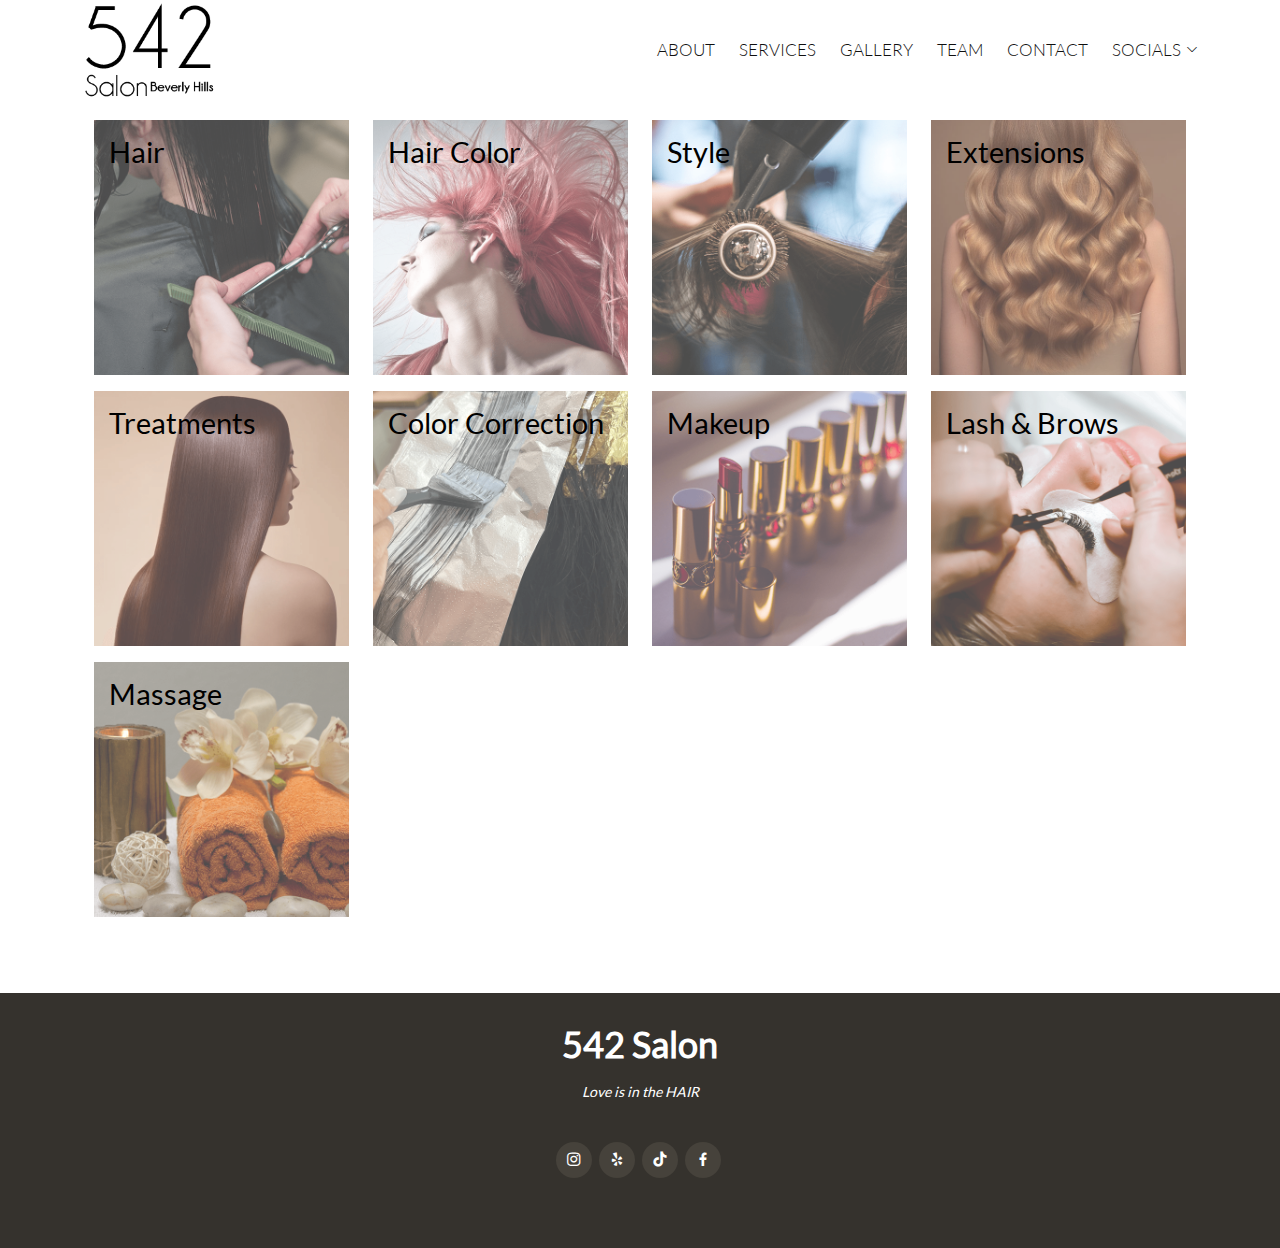
<file: services.html>
<!DOCTYPE html>
<html lang="en">

<head>
  <meta charset="utf-8">
  <meta content="width=device-width, initial-scale=1.0" name="viewport">

  <title>Services</title>
  <meta content="" name="description">
  <meta content="" name="keywords">

  <!-- Favicons -->
  <link href="assets/img/542logo.png" rel="icon">
  <link href="assets/img/542logo.png" rel="apple-touch-icon">

  <!-- Google Fonts -->
  <link href="https://fonts.googleapis.com/css?family=Poppins:300,300i,400,400i,600,600i,700,700i|Satisfy|Comic+Neue:300,300i,400,400i,700,700i" rel="stylesheet">

  <!-- Vendor CSS Files -->
  <link href="assets/vendor/animate.css/animate.min.css" rel="stylesheet">
  <link href="assets/vendor/bootstrap/css/bootstrap.min.css" rel="stylesheet">
  <link href="assets/vendor/bootstrap-icons/bootstrap-icons.css" rel="stylesheet">
  <link href="assets/vendor/boxicons/css/boxicons.min.css" rel="stylesheet">
  <link href="assets/vendor/glightbox/css/glightbox.min.css" rel="stylesheet">
  <link href="assets/vendor/swiper/swiper-bundle.min.css" rel="stylesheet">
  <link rel="stylesheet" href="https://cdnjs.cloudflare.com/ajax/libs/font-awesome/5.15.4/css/all.min.css" integrity="sha512-1ycn6IcaQQ40/MKBW2W4Rhis/DbILU74C1vSrLJxCq57o941Ym01SwNsOMqvEBFlcgUa6xLiPY/NS5R+E6ztJQ==" crossorigin="anonymous" referrerpolicy="no-referrer" />
  <script src="//code.jquery.com/jquery-1.11.1.min.js"></script>

  <!-- Template Main CSS File -->
  <link href="assets/css/style.css" rel="stylesheet">

  <!-- Global site tag (gtag.js) - Google Analytics -->
  <script async src="https://www.googletagmanager.com/gtag/js?id=G-W8HBHMXTSE"></script>
  <script>
    window.dataLayer = window.dataLayer || [];
    function gtag(){dataLayer.push(arguments);}
    gtag('js', new Date());

    gtag('config', 'G-W8HBHMXTSE');
  </script>

</head>

<body>

  <!-- ======= Top Bar ======= -->
  <!-- <section id="topbar" class="d-flex align-items-center fixed-top topbar-transparent">
    <div class="container-fluid container-xl d-flex align-items-center justify-content-center justify-content-lg-center">
      <a href="tel:+3107347494"><i class="bi bi-phone d-flex align-items-center"><span>(310) 734-7494</span></i></a>
      <i class="bi bi-clock ms-4 d-none d-lg-flex align-items-center"><span>Tues-Sat: 10:00 AM - 6:00 PM</span></i>
    </div>
  </section> -->

  <!-- ======= Header ======= -->
  <header id="header" class="fixed-top d-flex align-items-center header-transparent">
    <div class="container-fluid container-xl d-flex align-items-center justify-content-between">

      <div class="logo">
        <!-- style="position: absolute;left: 0;right: 0;margin-left: auto;margin-right: auto;width: 75px;" -->
        <h1><a href="/index.html"><img src="assets/img/logos/navIcon2-02.png" alt="" class="img-fluid" style="max-height: 136px;"></a></h1>
        <!-- Uncomment below if you prefer to use an image logo -->
        <!-- <a href="index.html"><img src="assets/img/logo.png" alt="" class="img-fluid"></a>-->
      </div>

      <nav id="navbar" class="navbar order-first order-lg-0">
        <ul style="    font-family: 'latoLight';">
          <li><a class="nav-link scrollto" href="/index.html#about">ABOUT</a></li>
          <li><a class="nav-link" href="/services.html">SERVICES</a></li>
          <li><a class="nav-link" href="/gallery.html">GALLERY</a></li>
          <li><a class="nav-link scrollto" href="/index.html#team">TEAM</a></li>          
          <li><a class="nav-link" href="/contact.html">CONTACT</a></li>
          <li class="dropdown"><a href="#"><span>SOCIALS</span> <i class="bi bi-chevron-down"></i></a>
            <ul>
              <li><a href="https://www.instagram.com/542salon/?hl=en" style="justify-content: normal;"><i class="bi bi-instagram" style="padding-right: 5px;"></i>Instagram</a></li>
              <li><a href="https://www.yelp.com/biz/542-salon-beverly-hills-beverly-hills" style="justify-content: normal;"><i class="fab fa-yelp" style="padding-right: 5px;"></i>Yelp</a></li>
              <li><a href="https://www.tiktok.com/@542salon?" style="justify-content: normal;"><i class="fab fa-tiktok" style="padding-right: 5px;"></i>TikTok</a></li>
              <li><a href="https://www.facebook.com/542Salon/" style="justify-content: normal;"><i class="bi bi-facebook" style="padding-right: 5px;"></i>Facebook</a></li>
            </ul>
          </li>
        </ul>
        <i class="bi bi-list mobile-nav-toggle"></i>
      </nav><!-- .navbar -->

      <!-- <a href="#contact" class="book-a-table-btn scrollto">Appointments</a> -->

    </div>
  </header><!-- End Header -->

  <!-- ======= Hero Section ======= -->
  <!-- <section id="hero" class="d-flex align-items-center" style="background: #ffcccc;">
    <div class="container position-relative text-center text-lg-center" data-aos="zoom-in" data-aos-delay="100">
      <div class="row">
        <div class="col-lg-12">
          <h1 style="font-weight: 300;">Services Test</h1>
        </div>

      </div>
    </div>
  </section> -->
  <!-- End Hero -->

  <main id="main">

    <!-- ======= Menu Section ======= -->
    <section id="menu" class="menu">
      <div class="container" style="padding-top: 60px;">

        <!-- <div class="section-title">
          <h2>We provide the following <span>Services</span></h2>
        </div> -->

        <div class="row no-gutters" style="padding-right: calc(var(--bs-gutter-x) * .5); padding-left: calc(var(--bs-gutter-x) * .5);">

              <div class="col-lg-3 col-md-4">
                <figure class="snip1174 col-md-4">
                  <img src="assets/img/services/hair.png" alt="sq-sample33" />
                  <figcaption>
                    <h2>Hair</h2>
                    <div class="slide-in">
                      <div class="services-content">
                        <p>Women's Haircut</p><span>$195 and up</span>
                      </div>
                      <div class="services-content">
                        <p>Bangs </p><span>$75</span>
                      </div>
                      <!-- <div class="services-content">
                        <p>Men's haircut</p><span>$65 and up</span>
                      </div>
                      <div class="services-content">
                        <p>Beard Trim</p><span>$30</span>
                      </div> -->
                      <div class="services-content">
                        <p>Kids haircut</p><span>$50 and up</span>
                      </div>
                    </div>
                  </figcaption>
                </figure>
              </div>

              <div class="col-lg-3 col-md-4">
                <figure class="snip1174 col-md-4">
                  <img src="assets/img/services/haircolor.png" alt="sq-sample33" />
                  <figcaption>
                    <h2>Hair Color</h2>
                    <div class="slide-in">
                      <div class="services-content">
                        <p>Base color</p><span>$175</span>
                      </div>
                      <div class="services-content">
                        <p>Base with toner</p><span>$195</span>
                      </div>
                      <div class="services-content">
                        <p>Base Bump</p><span>$195</span>
                      </div>
                      <div class="services-content">
                        <p>Highlights </p><span>$450 and up</span>
                      </div>
                      <div class="services-content">
                        <p>Face Framing highlights</p><span>$195</span>
                      </div>
                      <div class="services-content">
                        <p>Balayage</p><span>$450 and up</span>
                      </div>
                      <div class="services-content">
                        <p>Platinum</p><span>$700 and up</span>
                      </div>
                      <div class="services-content">
                        <p>Double process color</p><span>$275 and up</span>
                      </div>
                      <div class="services-content">
                        <p>Toner</p><span>$80 and up</span>
                      </div>
                    </div>
                  </figcaption>
                </figure>
              </div>

              <div class="col-lg-3 col-md-4">
                <figure class="snip1174 col-md-4">
                  <img src="assets/img/services/style.png" alt="sq-sample33" />
                  <figcaption>
                    <h2>Style</h2>
                    <div class="slide-in">
                      <div class="services-content">
                        <p>Blowout </p><span>$70 and up</span>
                      </div>
                      <div class="services-content">
                        <p>Blowout style</p><span>$80 and up</span>
                      </div>
                      <div class="services-content">
                        <p>Blowout with extensions</p><span>$95 and up</span>
                      </div>
                      <!-- <div class="services-content">
                        <p>Blowout style with extensions</p><span>$80</span>
                      </div> -->
                      <div class="services-content">
                        <p>Waves style</p><span>$95 and up</span>
                      </div>
                      <div class="services-content">
                        <p>Touchups</p><span>$50 and up</span>
                      </div>
                      <div class="services-content">
                        <p>Updos</p><span>$200 and up</span>
                      </div>
                    </div>
                  </figcaption>
                </figure>
              </div>

              <div class="col-lg-3 col-md-4">
                <figure class="snip1174 col-md-4">
                  <img src="assets/img/services/extensions.jpg" alt="sq-sample33" />
                  <figcaption>
                    <h2>Extensions</h2>
                    <div class="slide-in">
                      <div class="services-content">
                        <p>Tape-in Hair extensions</p><span>**</span>
                      </div>
                      <div class="services-content">
                        <p>Weft Extensions</p><span>**</span>
                      </div>
                      <div class="services-content">
                        <p>I tip extensions</p><span>**</span>
                      </div>
                      <div class="services-content">
                        <p style="font-family: latoItalic">**Priced on individual basis</p>
                      </div>
                    </div>
                  </figcaption>
                </figure>
              </div>

              <div class="col-lg-3 col-md-4">
                <figure class="snip1174 col-md-4">
                  <img src="assets/img/services/hairtreatment.png" alt="sq-sample33" />
                  <figcaption>
                    <h2>Treatments</h2>
                    <div class="slide-in">
                      <div class="services-content">
                        <p>Keratin Treatment</p><span>$400 and up</span>
                      </div>
                      <div class="services-content">
                        <p>Brazilian Treatment</p><span>$400 and up</span>
                      </div>
                      <div class="services-content">
                        <p>Gloss Treatment</p><span>$50 and up</span>
                      </div>
                      <div class="services-content">
                        <p>Scalp Treatment</p><span>$35 and up</span>
                      </div>
                      <div class="services-content">
                        <p>Hot Oil Hydrating Treatment</p><span>$50 and up</span>
                      </div>
                    </div>
                  </figcaption>
                </figure>
              </div>

              <div class="col-lg-3 col-md-4">
                <figure class="snip1174 col-md-4">
                  <img src="assets/img/services/color-correction.png" alt="sq-sample33" />
                  <figcaption>
                    <h2>Color Correction</h2>
                    <div class="slide-in">
                      <div class="services-content">
                        <p>Priced on individual basis</p>
                      </div>
                    </div>
                  </figcaption>
                </figure>
              </div>

              <div class="col-lg-3 col-md-4">
                <figure class="snip1174 col-md-4">
                  <img src="assets/img/services/makeup.png" alt="sq-sample33" />
                  <figcaption>
                    <h2>Makeup</h2>
                    <div class="slide-in">
                      <div class="services-content">
                        <p>Makeup</p><span>$175</span>
                      </div>
                      <!-- <div class="services-content">
                        <p>Full glam</p><span>$150-$175</span>
                      </div>
                      <div class="services-content">
                        <p>Just Eyes</p><span>$75</span>
                      </div>
                      <div class="services-content">
                        <p>Eyelash application</p><span>$50</span>
                      </div>
                      <div class="services-content">
                        <p>Strip Lash</p><span>$20.00</span>
                      </div> -->
                    </div>
                  </figcaption>
                </figure>
              </div>

              <div class="col-lg-3 col-md-4">
                <figure class="snip1174 col-md-4">
                  <img src="assets/img/services/lashandbrow.png" alt="sq-sample33" />
                  <figcaption>
                    <h2>Lash & Brows</h2>
                    <div class="slide-in">
                      <div class="services-content">
                        <p>Lash tint </p><span>$20</span>
                      </div>
                      <div class="services-content">
                        <p>Lash lift</p><span>$120</span>
                      </div>
                      <div class="services-content">
                        <p>Brow Lamination</p><span>$65-$120</span>
                      </div>
                      <div class="services-content">
                        <p>Brow tint</p><span>$20</span>
                      </div>
                      <div class="services-content">
                        <p>Brow henna</p><span>$40</span>
                      </div>
                      <div class="services-content">
                        <p>Brow shaping</p><span>$35</span>
                      </div>
                    </div>
                  </figcaption>
                </figure>
              </div>

              <!-- <div class="col-lg-3 col-md-4">
                <figure class="snip1174 col-md-4">
                  <img src="assets/img/services/bodywax.png" alt="sq-sample33" />
                  <figcaption>
                    <h2>Wax</h2>
                    <div class="slide-in">
                      <div class="services-content">
                        <p>Full face</p><span>$50</span>
                      </div>
                      <div class="services-content">
                        <p>upper lip</p><span>$12</span>
                      </div>
                    </div>
                  </figcaption>
                </figure>
              </div> -->

              <div class="col-lg-3 col-md-4">
                <figure class="snip1174 col-md-4">
                  <img src="assets/img/services/massage.png" alt="sq-sample33" />
                  <figcaption>
                    <h2>Massage</h2>
                    <div class="slide-in">
                      <div class="services-content">
                        <p>Hand massage</p><span>$20 (15mins)</span>
                      </div>
                      <div class="services-content">
                        <p>Back massage</p><span>$45 (45mins)</span>
                      </div>
                      <div class="services-content">
                        <p>Mini back massage</p><span>$25 (20mins)</span>
                      </div>
                      <div class="services-content">
                        <p>Foot massage</p><span>$45 (45mins)</span>
                      </div>
                      <div class="services-content">
                        <p>Mini Foot massage</p><span>$20 (15mins)</span>
                      </div>
                      <div class="services-content">
                        <p>Head massage</p><span>$25 (25mins)</span>
                      </div>
                      <div class="services-content">
                        <p>Full body massage</p><span>$150 (60 mins)</span>
                      </div>
                    </div>
                  </figcaption>
                </figure>
              </div>

              <!-- <div class="col-lg-3 col-md-4">
                <figure class="snip1174 col-md-4">
                  <img src="assets/img/services/nails.png" alt="sq-sample33" />
                  <figcaption>
                    <h2>Nails</h2>
                    <div class="slide-in">
                      <div class="services-content">
                        <p>Coming Soon</p>
                      </div>
                    </div>
                  </figcaption>
                </figure>
              </div>        -->

       </div>

      </div>
    </section>

  </main><!-- End #main -->

  <!-- ======= Footer ======= -->
  <footer id="footer">
    <div class="container">
      <h3>542 Salon</h3>
      <p>Love is in the HAIR</p>
      <div class="social-links">
        <a href="https://www.instagram.com/542salon/?hl=en" class="instagram"><i class="bx bxl-instagram"></i></a>
        <a href="https://www.yelp.com/biz/542-salon-beverly-hills-beverly-hills" class="instagram"><i class="bx bxl-yelp"></i></a>
        <a href="https://www.tiktok.com/@542salon?" class="instagram"><i class="bx bxl-tiktok"></i></a>
        <a href="https://www.facebook.com/542Salon/" class="instagram"><i class="bx bxl-facebook"></i></a>
      </div>      
    </div>
  </footer><!-- End Footer -->

  <a href="#" class="back-to-top d-flex align-items-center justify-content-center"><i class="bi bi-arrow-up-short"></i></a>

  <!-- Vendor JS Files -->
  <script src="assets/vendor/bootstrap/js/bootstrap.bundle.min.js"></script>
  <script src="assets/vendor/glightbox/js/glightbox.min.js"></script>
  <script src="assets/vendor/isotope-layout/isotope.pkgd.min.js"></script>
  <script src="assets/vendor/php-email-form/validate.js"></script>
  <script src="assets/vendor/swiper/swiper-bundle.min.js"></script>

  <!-- Template Main JS File -->
  <script src="assets/js/main.js"></script>

</body>

</html>
</file>
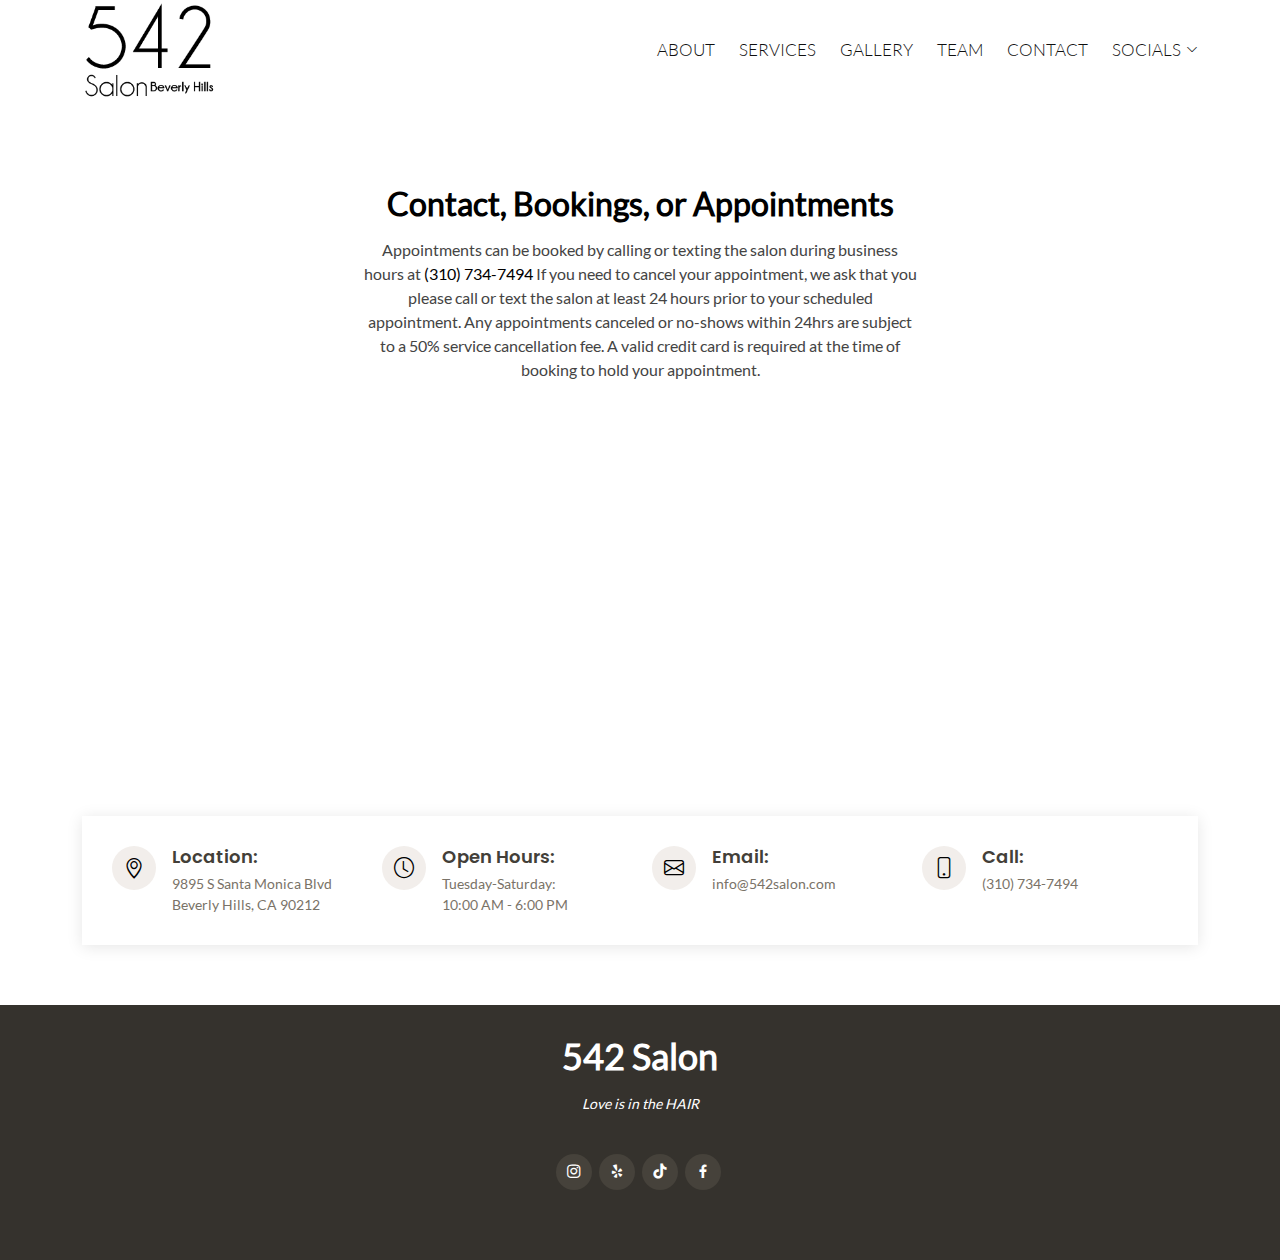
<file: public/contact.html>
<!DOCTYPE html>
<html lang="en">

<head>
  <meta charset="utf-8">
  <meta content="width=device-width, initial-scale=1.0" name="viewport">

  <title>Contact</title>
  <meta content="" name="description">
  <meta content="" name="keywords">

  <!-- Favicons -->
  <link href="assets/img/542logo.png" rel="icon">
  <link href="assets/img/542logo.png" rel="apple-touch-icon">

  <!-- Google Fonts -->
  <link href="https://fonts.googleapis.com/css?family=Poppins:300,300i,400,400i,600,600i,700,700i|Satisfy|Comic+Neue:300,300i,400,400i,700,700i" rel="stylesheet">

  <!-- Vendor CSS Files -->
  <link href="assets/vendor/animate.css/animate.min.css" rel="stylesheet">
  <link href="assets/vendor/bootstrap/css/bootstrap.min.css" rel="stylesheet">
  <link href="assets/vendor/bootstrap-icons/bootstrap-icons.css" rel="stylesheet">
  <link href="assets/vendor/boxicons/css/boxicons.min.css" rel="stylesheet">
  <link href="assets/vendor/glightbox/css/glightbox.min.css" rel="stylesheet">
  <link href="assets/vendor/swiper/swiper-bundle.min.css" rel="stylesheet">
  <link rel="stylesheet" href="https://cdnjs.cloudflare.com/ajax/libs/font-awesome/5.15.4/css/all.min.css" integrity="sha512-1ycn6IcaQQ40/MKBW2W4Rhis/DbILU74C1vSrLJxCq57o941Ym01SwNsOMqvEBFlcgUa6xLiPY/NS5R+E6ztJQ==" crossorigin="anonymous" referrerpolicy="no-referrer" />
  <script src="//code.jquery.com/jquery-1.11.1.min.js"></script>

  <!-- Template Main CSS File -->
  <link href="assets/css/style.css" rel="stylesheet">

  <!-- Global site tag (gtag.js) - Google Analytics -->
  <script async src="https://www.googletagmanager.com/gtag/js?id=G-W8HBHMXTSE"></script>
  <script>
    window.dataLayer = window.dataLayer || [];
    function gtag(){dataLayer.push(arguments);}
    gtag('js', new Date());

    gtag('config', 'G-W8HBHMXTSE');
  </script>

</head>

<body>

  <!-- ======= Header ======= -->
  <header id="header" class="fixed-top d-flex align-items-center header-transparent">
    <div class="container-fluid container-xl d-flex align-items-center justify-content-between">

      <div class="logo">
        <h1><a href="/index.html"><img src="assets/img/logos/navIcon2-02.png" alt="" class="img-fluid" style="max-height: 136px;"></a></h1>
      </div>

      <nav id="navbar" class="navbar order-first order-lg-0">
        <ul style="    font-family: 'latoLight';">
          <li><a class="nav-link scrollto" href="/index.html#about">ABOUT</a></li>
          <li><a class="nav-link" href="/services.html">SERVICES</a></li>
          <li><a class="nav-link" href="/gallery.html">GALLERY</a></li>
          <li><a class="nav-link scrollto" href="/index.html#team">TEAM</a></li>          
          <li><a class="nav-link" href="/contact.html">CONTACT</a></li>
          <li class="dropdown"><a href="#"><span>SOCIALS</span> <i class="bi bi-chevron-down"></i></a>
            <ul>
              <li><a href="https://www.instagram.com/542salon/?hl=en" style="justify-content: normal;"><i class="bi bi-instagram" style="padding-right: 5px;"></i>Instagram</a></li>
              <li><a href="https://www.yelp.com/biz/542-salon-beverly-hills-beverly-hills" style="justify-content: normal;"><i class="fab fa-yelp" style="padding-right: 5px;"></i>Yelp</a></li>
              <li><a href="https://www.tiktok.com/@542salon?" style="justify-content: normal;"><i class="fab fa-tiktok" style="padding-right: 5px;"></i>TikTok</a></li>
              <li><a href="https://www.facebook.com/542Salon/" style="justify-content: normal;"><i class="bi bi-facebook" style="padding-right: 5px;"></i>Facebook</a></li>
            </ul>
          </li>
        </ul>
        <i class="bi bi-list mobile-nav-toggle"></i>
      </nav><!-- .navbar -->


    </div>
  </header><!-- End Header -->



  <main id="main">

    <!-- ======= Contact Section ======= -->
    <section id="contact" class="contact">
        <div class="container" style="padding-top: 110px;">
  
          <div class="section-title">
            <h2>Contact, Bookings, or Appointments</h2>
            <p>Appointments can be booked by calling or texting the salon during business hours at <a href="tel:+3107347494">(310) 734-7494</a>
              If you need to cancel your appointment, we ask that you please call or text the salon at least 24 hours prior to your scheduled appointment. 
              Any appointments canceled or no-shows within 24hrs are subject to a 50% service cancellation fee.  A valid credit card is required at the 
              time of booking to hold your appointment.</p>
          </div>
        </div>
  
        <div class="map">
          <iframe style="border:0; width: 100%; height: 350px;" src="https://www.google.com/maps/embed?pb=!1m14!1m8!1m3!1d13220.568446788426!2d-118.4115174!3d34.0658711!3m2!1i1024!2i768!4f13.1!3m3!1m2!1s0x0%3A0x8402cdb1aee0a201!2s542%20Salon!5e0!3m2!1sen!2sus!4v1635964441519!5m2!1sen!2sus" frameborder="0" allowfullscreen></iframe>
        </div>
  
        <div class="container mt-5">
  
          <div class="info-wrap">
            <div class="row">
              <div class="col-lg-3 col-md-6 info">
                <i class="bi bi-geo-alt"></i>
                <h4>Location:</h4>
                <p>9895 S Santa Monica Blvd<br>Beverly Hills, CA 90212</p>
              </div>
  
              <div class="col-lg-3 col-md-6 info mt-4 mt-lg-0">
                <i class="bi bi-clock"></i>
                <h4>Open Hours:</h4>
                <p>Tuesday-Saturday:<br>10:00 AM - 6:00 PM</p>
              </div>
  
              <div class="col-lg-3 col-md-6 info mt-4 mt-lg-0">
                <i class="bi bi-envelope"></i>
                <h4>Email:</h4>
                <a href="mailto:info@542salon.com"><p>info@542salon.com</p></a>
              </div>
  
              <div class="col-lg-3 col-md-6 info mt-4 mt-lg-0">
                <i class="bi bi-phone"></i>
                <h4>Call:</h4>
                <a href="tel:+3107347494"><p>(310) 734-7494</p></a>
              </div>
            </div>
          </div>
  
        </div>
      </section> 
      <!-- End Contact Section -->

  </main><!-- End #main -->

  <!-- ======= Footer ======= -->
  <footer id="footer">
    <div class="container">
      <h3>542 Salon</h3>
      <p>Love is in the HAIR</p>
      <div class="social-links">
        <a href="https://www.instagram.com/542salon/?hl=en" class="instagram"><i class="bx bxl-instagram"></i></a>
        <a href="https://www.yelp.com/biz/542-salon-beverly-hills-beverly-hills" class="instagram"><i class="bx bxl-yelp"></i></a>
        <a href="https://www.tiktok.com/@542salon?" class="instagram"><i class="bx bxl-tiktok"></i></a>
        <a href="https://www.facebook.com/542Salon/" class="instagram"><i class="bx bxl-facebook"></i></a>
      </div>      
    </div>
  </footer><!-- End Footer -->

  <a href="#" class="back-to-top d-flex align-items-center justify-content-center"><i class="bi bi-arrow-up-short"></i></a>

  <!-- Vendor JS Files -->
  <script src="assets/vendor/bootstrap/js/bootstrap.bundle.min.js"></script>
  <script src="assets/vendor/glightbox/js/glightbox.min.js"></script>
  <script src="assets/vendor/isotope-layout/isotope.pkgd.min.js"></script>
  <script src="assets/vendor/php-email-form/validate.js"></script>
  <script src="assets/vendor/swiper/swiper-bundle.min.js"></script>

  <!-- Template Main JS File -->
  <script src="assets/js/main.js"></script>

</body>

</html>
</file>
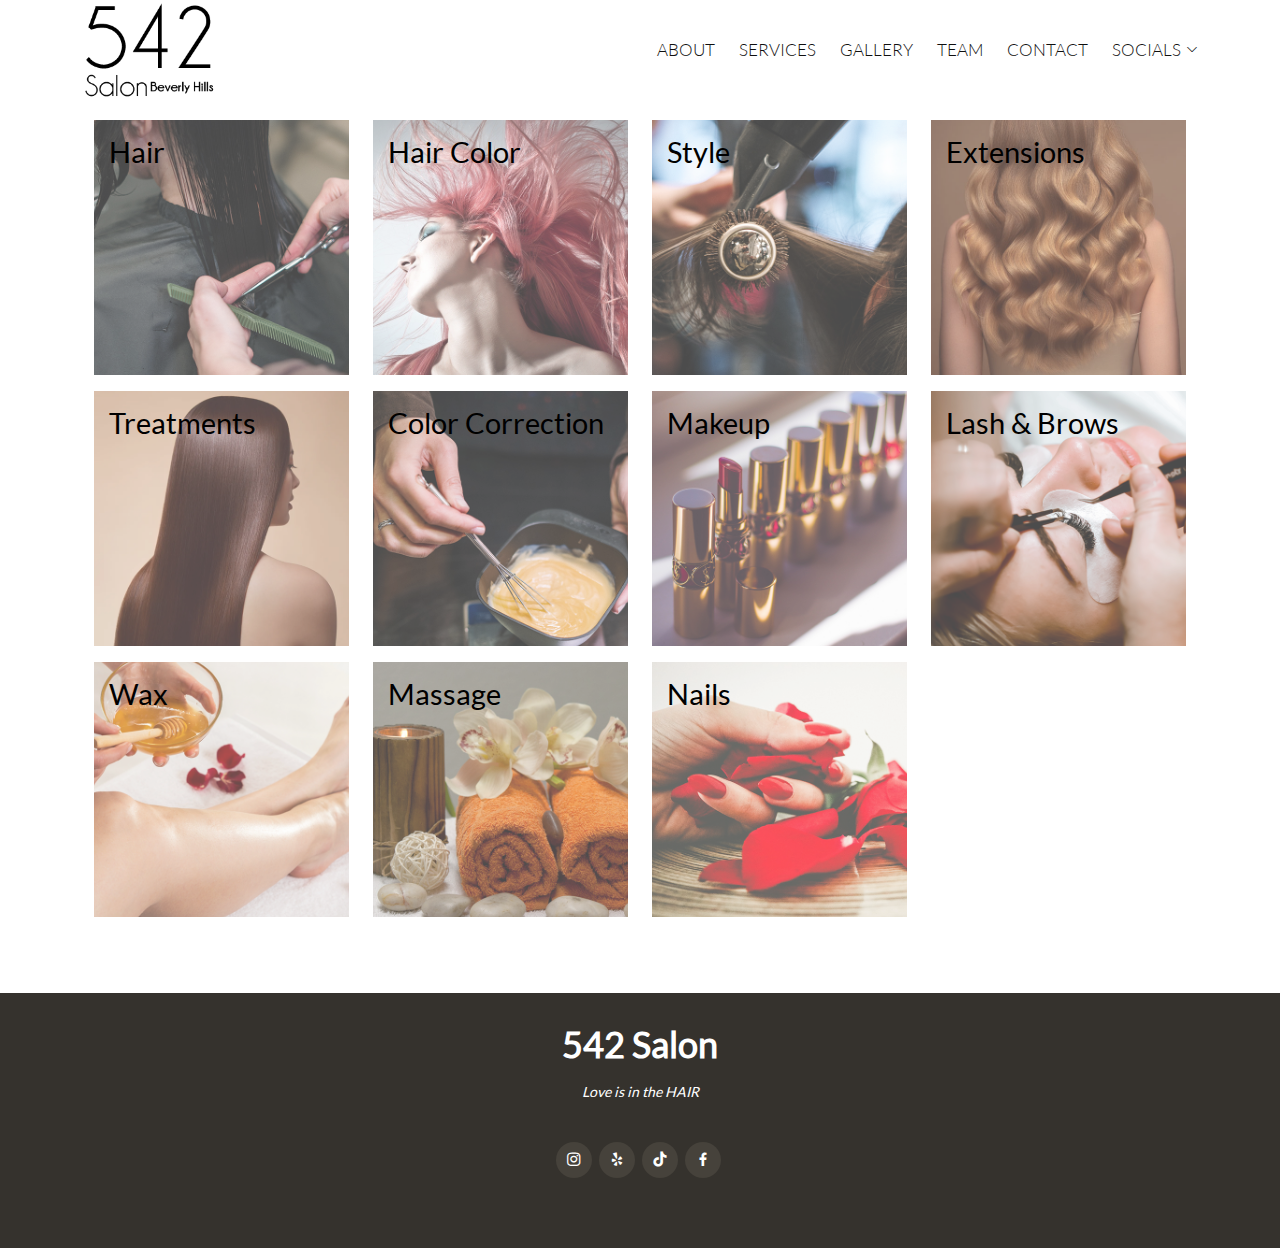
<file: public/services.html>
<!DOCTYPE html>
<html lang="en">

<head>
  <meta charset="utf-8">
  <meta content="width=device-width, initial-scale=1.0" name="viewport">

  <title>Services</title>
  <meta content="" name="description">
  <meta content="" name="keywords">

  <!-- Favicons -->
  <link href="assets/img/542logo.png" rel="icon">
  <link href="assets/img/542logo.png" rel="apple-touch-icon">

  <!-- Google Fonts -->
  <link href="https://fonts.googleapis.com/css?family=Poppins:300,300i,400,400i,600,600i,700,700i|Satisfy|Comic+Neue:300,300i,400,400i,700,700i" rel="stylesheet">

  <!-- Vendor CSS Files -->
  <link href="assets/vendor/animate.css/animate.min.css" rel="stylesheet">
  <link href="assets/vendor/bootstrap/css/bootstrap.min.css" rel="stylesheet">
  <link href="assets/vendor/bootstrap-icons/bootstrap-icons.css" rel="stylesheet">
  <link href="assets/vendor/boxicons/css/boxicons.min.css" rel="stylesheet">
  <link href="assets/vendor/glightbox/css/glightbox.min.css" rel="stylesheet">
  <link href="assets/vendor/swiper/swiper-bundle.min.css" rel="stylesheet">
  <link rel="stylesheet" href="https://cdnjs.cloudflare.com/ajax/libs/font-awesome/5.15.4/css/all.min.css" integrity="sha512-1ycn6IcaQQ40/MKBW2W4Rhis/DbILU74C1vSrLJxCq57o941Ym01SwNsOMqvEBFlcgUa6xLiPY/NS5R+E6ztJQ==" crossorigin="anonymous" referrerpolicy="no-referrer" />
  <script src="//code.jquery.com/jquery-1.11.1.min.js"></script>

  <!-- Template Main CSS File -->
  <link href="assets/css/style.css" rel="stylesheet">

  <!-- Global site tag (gtag.js) - Google Analytics -->
  <script async src="https://www.googletagmanager.com/gtag/js?id=G-W8HBHMXTSE"></script>
  <script>
    window.dataLayer = window.dataLayer || [];
    function gtag(){dataLayer.push(arguments);}
    gtag('js', new Date());

    gtag('config', 'G-W8HBHMXTSE');
  </script>

</head>

<body>

  <!-- ======= Top Bar ======= -->
  <!-- <section id="topbar" class="d-flex align-items-center fixed-top topbar-transparent">
    <div class="container-fluid container-xl d-flex align-items-center justify-content-center justify-content-lg-center">
      <a href="tel:+3107347494"><i class="bi bi-phone d-flex align-items-center"><span>(310) 734-7494</span></i></a>
      <i class="bi bi-clock ms-4 d-none d-lg-flex align-items-center"><span>Tues-Sat: 10:00 AM - 6:00 PM</span></i>
    </div>
  </section> -->

  <!-- ======= Header ======= -->
  <header id="header" class="fixed-top d-flex align-items-center header-transparent">
    <div class="container-fluid container-xl d-flex align-items-center justify-content-between">

      <div class="logo">
        <!-- style="position: absolute;left: 0;right: 0;margin-left: auto;margin-right: auto;width: 75px;" -->
        <h1><a href="/index.html"><img src="assets/img/logos/navIcon2-02.png" alt="" class="img-fluid" style="max-height: 136px;"></a></h1>
        <!-- Uncomment below if you prefer to use an image logo -->
        <!-- <a href="index.html"><img src="assets/img/logo.png" alt="" class="img-fluid"></a>-->
      </div>

      <nav id="navbar" class="navbar order-first order-lg-0">
        <ul style="    font-family: 'latoLight';">
          <li><a class="nav-link scrollto" href="/index.html#about">ABOUT</a></li>
          <li><a class="nav-link" href="/services.html">SERVICES</a></li>
          <li><a class="nav-link" href="/gallery.html">GALLERY</a></li>
          <li><a class="nav-link scrollto" href="/index.html#team">TEAM</a></li>          
          <li><a class="nav-link" href="/contact.html">CONTACT</a></li>
          <li class="dropdown"><a href="#"><span>SOCIALS</span> <i class="bi bi-chevron-down"></i></a>
            <ul>
              <li><a href="https://www.instagram.com/542salon/?hl=en" style="justify-content: normal;"><i class="bi bi-instagram" style="padding-right: 5px;"></i>Instagram</a></li>
              <li><a href="https://www.yelp.com/biz/542-salon-beverly-hills-beverly-hills" style="justify-content: normal;"><i class="fab fa-yelp" style="padding-right: 5px;"></i>Yelp</a></li>
              <li><a href="https://www.tiktok.com/@542salon?" style="justify-content: normal;"><i class="fab fa-tiktok" style="padding-right: 5px;"></i>TikTok</a></li>
              <li><a href="https://www.facebook.com/542Salon/" style="justify-content: normal;"><i class="bi bi-facebook" style="padding-right: 5px;"></i>Facebook</a></li>
            </ul>
          </li>
        </ul>
        <i class="bi bi-list mobile-nav-toggle"></i>
      </nav><!-- .navbar -->

      <!-- <a href="#contact" class="book-a-table-btn scrollto">Appointments</a> -->

    </div>
  </header><!-- End Header -->

  <!-- ======= Hero Section ======= -->
  <!-- <section id="hero" class="d-flex align-items-center" style="background: #ffcccc;">
    <div class="container position-relative text-center text-lg-center" data-aos="zoom-in" data-aos-delay="100">
      <div class="row">
        <div class="col-lg-12">
          <h1 style="font-weight: 300;">Services Test</h1>
        </div>

      </div>
    </div>
  </section> -->
  <!-- End Hero -->

  <main id="main">

    <!-- ======= Menu Section ======= -->
    <section id="menu" class="menu">
      <div class="container" style="padding-top: 60px;">

        <!-- <div class="section-title">
          <h2>We provide the following <span>Services</span></h2>
        </div> -->

        <div class="row no-gutters" style="padding-right: calc(var(--bs-gutter-x) * .5); padding-left: calc(var(--bs-gutter-x) * .5);">

              <div class="col-lg-3 col-md-4">
                <figure class="snip1174 col-md-4">
                  <img src="assets/img/services/hair.png" alt="sq-sample33" />
                  <figcaption>
                    <h2>Hair</h2>
                    <div class="slide-in">
                      <div class="services-content">
                        <p>Women's Haircut</p><span>$150-$170</span>
                      </div>
                      <div class="services-content">
                        <p>Bangs </p><span>$40</span>
                      </div>
                      <div class="services-content">
                        <p>Men's haircut</p><span>$65 and up</span>
                      </div>
                      <div class="services-content">
                        <p>Beard Trim</p><span>$30</span>
                      </div>
                      <div class="services-content">
                        <p>Kids haircut</p><span>$45</span>
                      </div>
                    </div>
                  </figcaption>
                </figure>
              </div>

              <div class="col-lg-3 col-md-4">
                <figure class="snip1174 col-md-4">
                  <img src="assets/img/services/haircolor.png" alt="sq-sample33" />
                  <figcaption>
                    <h2>Hair Color</h2>
                    <div class="slide-in">
                      <div class="services-content">
                        <p>Base color</p><span>$125-$150</span>
                      </div>
                      <div class="services-content">
                        <p>Base with toner</p><span>$150-$175</span>
                      </div>
                      <div class="services-content">
                        <p>Base Bump</p><span>$125-$150</span>
                      </div>
                      <div class="services-content">
                        <p>Highlights </p><span>$300 and up</span>
                      </div>
                      <div class="services-content">
                        <p>Face Framing highlights</p><span>$150</span>
                      </div>
                      <div class="services-content">
                        <p>Balayage</p><span>$300 and up</span>
                      </div>
                      <div class="services-content">
                        <p>Platinum</p><span>$500 and up</span>
                      </div>
                      <div class="services-content">
                        <p>Double process color</p><span>$250-$275</span>
                      </div>
                      <div class="services-content">
                        <p>Toner</p><span>$70-120</span>
                      </div>
                    </div>
                  </figcaption>
                </figure>
              </div>

              <div class="col-lg-3 col-md-4">
                <figure class="snip1174 col-md-4">
                  <img src="assets/img/services/style.png" alt="sq-sample33" />
                  <figcaption>
                    <h2>Style</h2>
                    <div class="slide-in">
                      <div class="services-content">
                        <p>Blowout </p><span>$60</span>
                      </div>
                      <div class="services-content">
                        <p>Blowout style</p><span>$70</span>
                      </div>
                      <div class="services-content">
                        <p>Blowout with extensions</p><span>$70</span>
                      </div>
                      <div class="services-content">
                        <p>Blowout style with extensions</p><span>$80</span>
                      </div>
                      <div class="services-content">
                        <p>Waves style</p><span>$40</span>
                      </div>
                      <div class="services-content">
                        <p>Touchups</p><span>$35</span>
                      </div>
                      <div class="services-content">
                        <p>Updos</p><span>$150</span>
                      </div>
                    </div>
                  </figcaption>
                </figure>
              </div>

              <div class="col-lg-3 col-md-4">
                <figure class="snip1174 col-md-4">
                  <img src="assets/img/services/extensions.jpg" alt="sq-sample33" />
                  <figcaption>
                    <h2>Extensions</h2>
                    <div class="slide-in">
                      <div class="services-content">
                        <p>Tape-in Hair extensions</p><span>**</span>
                      </div>
                      <div class="services-content">
                        <p>Weft Extensions</p><span>**</span>
                      </div>
                      <div class="services-content">
                        <p>I tip extensions</p><span>**</span>
                      </div>
                      <div class="services-content">
                        <p style="font-family: latoItalic">**Priced on individual basis</p>
                      </div>
                    </div>
                  </figcaption>
                </figure>
              </div>

              <div class="col-lg-3 col-md-4">
                <figure class="snip1174 col-md-4">
                  <img src="assets/img/services/hairtreatment.png" alt="sq-sample33" />
                  <figcaption>
                    <h2>Treatments</h2>
                    <div class="slide-in">
                      <div class="services-content">
                        <p>Hot oil hydrating treatment</p><span>$35</span>
                      </div>
                      <div class="services-content">
                        <p>Keratin Treatment</p><span>$300</span>
                      </div>
                      <div class="services-content">
                        <p>Brazilian Treatment</p><span>$300</span>
                      </div>
                      <div class="services-content">
                        <p>Gloss treatment</p><span>$50</span>
                      </div>
                    </div>
                  </figcaption>
                </figure>
              </div>

              <div class="col-lg-3 col-md-4">
                <figure class="snip1174 col-md-4">
                  <img src="assets/img/services/colorcorrection.png" alt="sq-sample33" />
                  <figcaption>
                    <h2>Color Correction</h2>
                    <div class="slide-in">
                      <div class="services-content">
                        <p>Priced on individual basis</p>
                      </div>
                    </div>
                  </figcaption>
                </figure>
              </div>

              <div class="col-lg-3 col-md-4">
                <figure class="snip1174 col-md-4">
                  <img src="assets/img/services/makeup.png" alt="sq-sample33" />
                  <figcaption>
                    <h2>Makeup</h2>
                    <div class="slide-in">
                      <div class="services-content">
                        <p>Full glam</p><span>$150-$175</span>
                      </div>
                      <div class="services-content">
                        <p>Just Eyes</p><span>$75</span>
                      </div>
                      <div class="services-content">
                        <p>Eyelash application</p><span>$50</span>
                      </div>
                      <div class="services-content">
                        <p>Strip Lash</p><span>$20.00</span>
                      </div>
                    </div>
                  </figcaption>
                </figure>
              </div>

              <div class="col-lg-3 col-md-4">
                <figure class="snip1174 col-md-4">
                  <img src="assets/img/services/lashandbrow.png" alt="sq-sample33" />
                  <figcaption>
                    <h2>Lash & Brows</h2>
                    <div class="slide-in">
                      <div class="services-content">
                        <p>Lash tint </p><span>$20</span>
                      </div>
                      <div class="services-content">
                        <p>Lash lift</p><span>$120</span>
                      </div>
                      <div class="services-content">
                        <p>Brow Lamination</p><span>$65-$120</span>
                      </div>
                      <div class="services-content">
                        <p>Brow tint</p><span>$20</span>
                      </div>
                      <div class="services-content">
                        <p>Brow henna</p><span>$40</span>
                      </div>
                      <div class="services-content">
                        <p>Brow shaping</p><span>$35</span>
                      </div>
                    </div>
                  </figcaption>
                </figure>
              </div>

              <div class="col-lg-3 col-md-4">
                <figure class="snip1174 col-md-4">
                  <img src="assets/img/services/bodywax.png" alt="sq-sample33" />
                  <figcaption>
                    <h2>Wax</h2>
                    <div class="slide-in">
                      <div class="services-content">
                        <p>Full face</p><span>$50</span>
                      </div>
                      <div class="services-content">
                        <p>upper lip</p><span>$12</span>
                      </div>
                    </div>
                  </figcaption>
                </figure>
              </div>

              <div class="col-lg-3 col-md-4">
                <figure class="snip1174 col-md-4">
                  <img src="assets/img/services/massage.png" alt="sq-sample33" />
                  <figcaption>
                    <h2>Massage</h2>
                    <div class="slide-in">
                      <div class="services-content">
                        <p>Hand massage</p><span>$20 (15mins)</span>
                      </div>
                      <div class="services-content">
                        <p>Back massage</p><span>$45 (45mins)</span>
                      </div>
                      <div class="services-content">
                        <p>Mini back massage</p><span>$25 (20mins)</span>
                      </div>
                      <div class="services-content">
                        <p>Foot massage</p><span>$45 (45mins)</span>
                      </div>
                      <div class="services-content">
                        <p>Mini Foot massage</p><span>$20 (15mins)</span>
                      </div>
                      <div class="services-content">
                        <p>Head massage</p><span>$25 (25mins)</span>
                      </div>
                      <div class="services-content">
                        <p>Full body massage</p><span>$150 (60 mins)</span>
                      </div>
                    </div>
                  </figcaption>
                </figure>
              </div>

              <div class="col-lg-3 col-md-4">
                <figure class="snip1174 col-md-4">
                  <img src="assets/img/services/nails.png" alt="sq-sample33" />
                  <figcaption>
                    <h2>Nails</h2>
                    <div class="slide-in">
                      <div class="services-content">
                        <p>Coming Soon</p>
                      </div>
                    </div>
                  </figcaption>
                </figure>
              </div>       

       </div>

      </div>
    </section>

  </main><!-- End #main -->

  <!-- ======= Footer ======= -->
  <footer id="footer">
    <div class="container">
      <h3>542 Salon</h3>
      <p>Love is in the HAIR</p>
      <div class="social-links">
        <a href="https://www.instagram.com/542salon/?hl=en" class="instagram"><i class="bx bxl-instagram"></i></a>
        <a href="https://www.yelp.com/biz/542-salon-beverly-hills-beverly-hills" class="instagram"><i class="bx bxl-yelp"></i></a>
        <a href="https://www.tiktok.com/@542salon?" class="instagram"><i class="bx bxl-tiktok"></i></a>
        <a href="https://www.facebook.com/542Salon/" class="instagram"><i class="bx bxl-facebook"></i></a>
      </div>      
    </div>
  </footer><!-- End Footer -->

  <a href="#" class="back-to-top d-flex align-items-center justify-content-center"><i class="bi bi-arrow-up-short"></i></a>

  <!-- Vendor JS Files -->
  <script src="assets/vendor/bootstrap/js/bootstrap.bundle.min.js"></script>
  <script src="assets/vendor/glightbox/js/glightbox.min.js"></script>
  <script src="assets/vendor/isotope-layout/isotope.pkgd.min.js"></script>
  <script src="assets/vendor/php-email-form/validate.js"></script>
  <script src="assets/vendor/swiper/swiper-bundle.min.js"></script>

  <!-- Template Main JS File -->
  <script src="assets/js/main.js"></script>

</body>

</html>
</file>
<file: assets/css/style.css>
/*--------------------------------------------------------------
# General
--------------------------------------------------------------*/

/* colors
Rose Accent: #e7d0c2 
Accessible Beige: #cfc6b7
Pale Oak: #dad0c3
Balboa Mist: #ded6cd
Pink Essence: #f2eeeb
menuPink: rgb(0, 0, 0)
*/



body {
  font-family: "lato";
  color: #444444;
}

a {
  text-decoration: none;
  color: rgb(0, 0, 0);
}

a:hover {
  color: rgb(0, 0, 0);
  text-decoration: none;
}

h1, h2, h3, h4, h5, h6 {
  font-family: "lato";
}

@font-face { font-family: 'champagne'; src: url('fonts/champagne\ &\ limousines.ttf'); }
@font-face { font-family: 'champagneBold'; src: url('fonts/champagne\ &\ limousines\ bold.ttf'); } 
@font-face { font-family: 'champagneItalic'; src: url('fonts/champagne\ &\ limousines\ italic.ttf'); } 
@font-face { font-family: 'champagneBoldItalic'; src: url('fonts/champagne\ &\ limousines\ bold\ italic.ttf'); } 

@font-face { font-family: 'lato'; src: url('fonts/Lato-Regular.ttf'); }
@font-face { font-family: 'latoBold'; src: url('fonts/Lato-Bold.ttf'); }
@font-face { font-family: 'latoBlack'; src: url('fonts/Lato-Black.ttf'); }
@font-face { font-family: 'latoItalic'; src: url('fonts/Lato-Italic.ttf'); }
@font-face { font-family: 'latoThin'; src: url('fonts/Lato-Thin.ttf'); }
@font-face { font-family: 'latoLight'; src: url('fonts/Lato-Light.ttf'); }



/*--------------------------------------------------------------
# Back to top button
--------------------------------------------------------------*/
.back-to-top {
  position: fixed;
  visibility: hidden;
  opacity: 0;
  right: 15px;
  bottom: 15px;
  z-index: 996;
  background: rgb(0, 0, 0);
  width: 40px;
  height: 40px;
  border-radius: 50px;
  transition: all 0.4s;
}
.back-to-top i {
  font-size: 28px;
  color: #fff;
  line-height: 0;
}
.back-to-top:hover {
  background: #d68a96;
  color: #fff;
}
.back-to-top.active {
  visibility: visible;
  opacity: 1;
}

/*--------------------------------------------------------------
# Top Bar
--------------------------------------------------------------*/
#topbar {
  padding: 0;
  font-size: 15px;
  height: 40px;
  transition: all 0.5s;
  background: rgba(26, 24, 22, 0.8);
  z-index: 996;
  color: rgba(255, 255, 255, 0.7);
}
#topbar.topbar-transparent {
  background: rgb(255 255 255 / 60%);
}
#topbar.topbar-scrolled {
  top: -50px;
}
#topbar i {
  color: rgb(0, 0, 0);
  line-height: 0;
}
#topbar i span {
  color: rgb(0, 0, 0);
  font-style: normal;
  padding-left: 5px;
}

/*--------------------------------------------------------------
# Header
--------------------------------------------------------------*/
#header {
  /* top: 40px; */
  height: 100px;
  z-index: 997;
  transition: all 0.5s;
  padding: 0px 0;
  background: rgba(26, 24, 22, 0.85);
}
#header.header-transparent {
  background: rgb(255 255 255 / 100%);
}
#header.header-scrolled {
  top: 0;
  background: rgba(255, 255, 255, 0.95);
}
#header .logo h1 {
  font-size: 28px;
  margin: 0;
  line-height: 1;
  font-weight: 400;
  letter-spacing: 3px;
}
#header .logo h1 a, #header .logo h1 a:hover {
  color: rgb(0, 0, 0);
  text-decoration: none;
}
#header .logo img {
  padding: 0;
  margin: 0;
  max-height: 40px;
}

/*--------------------------------------------------------------
# Book a table button Menu
--------------------------------------------------------------*/
.book-a-table-btn {
  background: rgb(0, 0, 0);
  color: #fff;
  border-radius: 50px;
  margin: 0 0 0 20px;
  padding: 10px 25px;
  font-size: 13px;
  font-weight: 500;
  letter-spacing: 1px;
  transition: 0.3s;
  white-space: nowrap;
}
.book-a-table-btn:hover {
  background: #d68a96;
  color: #fff;
}
@media (max-width: 992px) {
  .book-a-table-btn {
    margin: 0 15px 0 0;
    padding: 8px 20px;
    letter-spacing: 1px;
  }
}

/*--------------------------------------------------------------
# Navigation Menu
--------------------------------------------------------------*/
/**
* Desktop Navigation 
*/
.navbar {
  padding: 0;
}
.navbar ul {
  margin: 0;
  padding: 0;
  display: flex;
  list-style: none;
  align-items: center;
}
.navbar li {
  position: relative;
}
.navbar a, .navbar a:focus {
  display: flex;
  align-items: center;
  justify-content: space-between;
  padding: 10px 0 10px 24px;
  font-size: 17px;
  font-weight: 300;
  color: rgb(15, 15, 15);
  white-space: nowrap;
  transition: 0.3s;
}
.navbar a i, .navbar a:focus i {
  font-size: 12px;
  line-height: 0;
  margin-left: 5px;
}
.navbar a:hover, .navbar .active, .navbar .active:focus, .navbar li:hover > a {
  color: #000000;
}
.navbar .dropdown ul {
  display: block;
  position: absolute;
  left: 24px;
  top: calc(100% + 30px);
  margin: 0;
  padding: 10px 0;
  z-index: 99;
  opacity: 0;
  visibility: hidden;
  background: #fff;
  box-shadow: 0px 0px 30px rgba(127, 137, 161, 0.25);
  transition: 0.3s;
  border-radius: 4px;
}
.navbar .dropdown ul li {
  min-width: 200px;
}
.navbar .dropdown ul a {
  padding: 10px 20px;
  font-size: 14px;
  font-weight: 400;
  color: #433f39;
}
.navbar .dropdown ul a i {
  font-size: 12px;
}
.navbar .dropdown ul a:hover, .navbar .dropdown ul .active:hover, .navbar .dropdown ul li:hover > a {
  color: #000000;
}
.navbar .dropdown:hover > ul {
  opacity: 1;
  top: 100%;
  visibility: visible;
}
.navbar .dropdown .dropdown ul {
  top: 0;
  left: calc(100% - 30px);
  visibility: hidden;
}
.navbar .dropdown .dropdown:hover > ul {
  opacity: 1;
  top: 0;
  left: 100%;
  visibility: visible;
}
@media (max-width: 1366px) {
  .navbar .dropdown .dropdown ul {
    left: -90%;
  }
  .navbar .dropdown .dropdown:hover > ul {
    left: -100%;
  }
}

/**
* Mobile Navigation 
*/
.mobile-nav-toggle {
  color: rgb(0, 0, 0);
  font-size: 28px;
  cursor: pointer;
  display: none;
  line-height: 0;
  transition: 0.5s;
}

@media (max-width: 991px) {
  .mobile-nav-toggle {
    display: block;
  }

  .navbar ul {
    display: none;
  }
}
.navbar-mobile {
  position: fixed;
  overflow: hidden;
  top: 0;
  right: 0;
  left: 0;
  bottom: 0;
  background: rgba(39, 37, 34, 0.9);
  transition: 0.3s;
  z-index: 0;
}
.navbar-mobile .mobile-nav-toggle {
  position: absolute;
  top: 15px;
  right: 15px;
}
.navbar-mobile ul {
  display: block;
  position: absolute;
  top: 55px;
  right: 15px;
  bottom: 15px;
  left: 15px;
  padding: 10px 0;
  border-radius: 8px;
  background-color: #fff;
  overflow-y: auto;
  transition: 0.3s;
}
.navbar-mobile a, .navbar-mobile a:focus {
  padding: 10px 20px;
  font-size: 15px;
  color: #433f39;
}
.navbar-mobile a:hover, .navbar-mobile .active, .navbar-mobile li:hover > a {
  color: #000000;
}
.navbar-mobile .getstarted, .navbar-mobile .getstarted:focus {
  margin: 15px;
}
.navbar-mobile .dropdown ul {
  position: static;
  display: none;
  margin: 10px 20px;
  padding: 10px 0;
  z-index: 99;
  opacity: 1;
  visibility: visible;
  background: #fff;
  box-shadow: 0px 0px 30px rgba(127, 137, 161, 0.25);
}
.navbar-mobile .dropdown ul li {
  min-width: 200px;
}
.navbar-mobile .dropdown ul a {
  padding: 10px 20px;
}
.navbar-mobile .dropdown ul a i {
  font-size: 12px;
}
.navbar-mobile .dropdown ul a:hover, .navbar-mobile .dropdown ul .active:hover, .navbar-mobile .dropdown ul li:hover > a {
  color: #000000;
}
.navbar-mobile .dropdown > .dropdown-active {
  display: block;
}

/*--------------------------------------------------------------
# Hero Section
--------------------------------------------------------------*/
#hero {
  width: 100%;
  height: 100vh;
  background: url("../img/interior/salonLand3.jpeg") top center;
  background-size: cover;
  position: relative;
  padding: 0;
}
#hero:before {
  content: "";
  background: rgba(255, 255, 255, 0.5);
  position: absolute;
  bottom: 0;
  top: 0;
  left: 0;
  right: 0;
}
#hero .container {
  padding-top: 110px;
}
@media (max-width: 992px) {
  #hero .container {
    padding-top: 98px;
  }
}
#hero h1 {
  margin: 0;
  font-size: 48px;
  font-weight: 700;
  line-height: 56px;
  color: rgb(0, 0, 0);
}
#hero h1 span {
  color: rgb(0, 0, 0);
}
#hero h2 {
  color: rgb(15, 15, 15);
  margin-bottom: 10px 0 0 0;
  font-size: 22px;
}
#hero .btns {
  margin-top: 30px;
}
#hero .btn-menu, #hero .btn-book {
  font-weight: 600;
  font-size: 13px;
  letter-spacing: 0.5px;
  text-transform: uppercase;
  display: inline-block;
  padding: 12px 30px;
  border-radius: 50px;
  transition: 0.3s;
  line-height: 1;
  color: rgb(255, 255, 255);
  background: rgb(0, 0, 0);
}
#hero .btn-menu:hover, #hero .btn-book:hover {
  background: rgb(0, 0, 0);
  color: rgb(95, 94, 94);
}
#hero .btn-book {
  margin-left: 15px;
}
#hero .play-btn {
  width: 94px;
  height: 94px;
  background: radial-gradient(rgb(0, 0, 0) 50%, rgba(205, 164, 94, 0.4) 52%);
  border-radius: 50%;
  display: block;
  position: relative;
  overflow: hidden;
}
#hero .play-btn::after {
  content: "";
  position: absolute;
  left: 50%;
  top: 50%;
  transform: translateX(-40%) translateY(-50%);
  width: 0;
  height: 0;
  border-top: 10px solid transparent;
  border-bottom: 10px solid transparent;
  border-left: 15px solid #fff;
  z-index: 100;
  transition: all 400ms cubic-bezier(0.55, 0.055, 0.675, 0.19);
}
#hero .play-btn::before {
  content: "";
  position: absolute;
  width: 120px;
  height: 120px;
  -webkit-animation-delay: 0s;
  animation-delay: 0s;
  -webkit-animation: pulsate-btn 2s;
  animation: pulsate-btn 2s;
  -webkit-animation-direction: forwards;
  animation-direction: forwards;
  -webkit-animation-iteration-count: infinite;
  animation-iteration-count: infinite;
  -webkit-animation-timing-function: steps;
  animation-timing-function: steps;
  opacity: 1;
  border-radius: 50%;
  border: 5px solid rgba(205, 164, 94, 0.7);
  top: -15%;
  left: -15%;
  background: rgba(198, 16, 0, 0);
}
#hero .play-btn:hover::after {
  border-left: 15px solid rgb(0, 0, 0);
  transform: scale(20);
}
#hero .play-btn:hover::before {
  content: "";
  position: absolute;
  left: 50%;
  top: 50%;
  transform: translateX(-40%) translateY(-50%);
  width: 0;
  height: 0;
  border: none;
  border-top: 10px solid transparent;
  border-bottom: 10px solid transparent;
  border-left: 15px solid #fff;
  z-index: 200;
  -webkit-animation: none;
  animation: none;
  border-radius: 0;
}
@media (min-width: 1024px) {
  #hero {
    background-attachment: fixed;
  }
}
@media (max-width: 992px) {
  #hero .play-btn {
    margin-top: 30px;
  }
}
@media (max-height: 500px) {
  #hero {
    height: auto;
  }
  #hero .container {
    padding-top: 130px;
    padding-bottom: 60px;
  }
}
@media (max-width: 768px) {
  #hero h1 {
    font-size: 28px;
    line-height: 36px;
  }
  #hero h2 {
    font-size: 18px;
    line-height: 24px;
  }
}

@-webkit-keyframes pulsate-btn {
  0% {
    transform: scale(0.6, 0.6);
    opacity: 1;
  }
  100% {
    transform: scale(1, 1);
    opacity: 0;
  }
}

@keyframes pulsate-btn {
  0% {
    transform: scale(0.6, 0.6);
    opacity: 1;
  }
  100% {
    transform: scale(1, 1);
    opacity: 0;
  }
}

/*--------------------------------------------------------------
# Sections General
--------------------------------------------------------------*/
section {
  padding: 60px 0;
}

.section-bg {
  background-color: white;
}

.section-title {
  text-align: center;
  padding-bottom: 30px;
}
.section-title h2 {
  margin: 15px 0 0 0;
  font-size: 32px;
  font-weight: 700;
  color: black;
}
.section-title h2 span {
  color: black;
}
.section-title p {
  margin: 15px auto 0 auto;
  font-weight: 300;
}
@media (min-width: 1024px) {
  .section-title p {
    width: 50%;
  }
}

/*--------------------------------------------------------------
# Breadcrumbs
--------------------------------------------------------------*/
.breadcrumbs {
  padding: 20px 0;
  background-color: #f2f1ef;
  min-height: 40px;
  margin-top: 120px;
}
@media (max-width: 992px) {
  .breadcrumbs {
    margin-top: 70px;
  }
}
.breadcrumbs h2 {
  font-size: 24px;
  font-weight: 300;
  margin: 0;
}
@media (max-width: 992px) {
  .breadcrumbs h2 {
    margin: 0 0 10px 0;
  }
}
.breadcrumbs ol {
  display: flex;
  flex-wrap: wrap;
  list-style: none;
  padding: 0;
  margin: 0;
  font-size: 14px;
}
.breadcrumbs ol li + li {
  padding-left: 10px;
}
.breadcrumbs ol li + li::before {
  display: inline-block;
  padding-right: 10px;
  color: #6c757d;
  content: "/";
}
@media (max-width: 768px) {
  .breadcrumbs .d-flex {
    display: block !important;
  }
  .breadcrumbs ol {
    display: block;
  }
  .breadcrumbs ol li {
    display: inline-block;
  }
}

/*--------------------------------------------------------------
# About
--------------------------------------------------------------*/
.about {
  background: #fffaf3;
}
.about .content {
  padding: 0 80px;
}
.about .content h3 {
  font-weight: 400;
  font-size: 34px;
  color: black;
}
.about .content h4 {
  font-size: 20px;
  font-weight: 700;
  margin-top: 5px;
}
.about .content p {
  font-size: 15px;
  color: #848484;
}
.about .content ul {
  list-style: none;
  padding: 0;
}
.about .content ul li + li {
  margin-top: 15px;
}
.about .content ul li {
  position: relative;
  padding-left: 26px;
}
.about .content ul i {
  font-size: 20px;
  color: rgb(0, 0, 0);
  position: absolute;
  left: 0;
  top: 2px;
}
.about .content p:last-child {
  margin-bottom: 0;
}
.about .video-box {
  background-size: cover;
  background-repeat: no-repeat;
  background-position: center center;
  min-height: 400px;
  position: relative;
}
.about .play-btn {
  width: 94px;
  height: 94px;
  background: radial-gradient(rgb(0, 0, 0) 50%, rgba(255, 176, 59, 0.4) 52%);
  border-radius: 50%;
  display: block;
  position: absolute;
  left: calc(50% - 47px);
  top: calc(50% - 47px);
  overflow: hidden;
}
.about .play-btn::after {
  content: "";
  position: absolute;
  left: 50%;
  top: 50%;
  transform: translateX(-40%) translateY(-50%);
  width: 0;
  height: 0;
  border-top: 10px solid transparent;
  border-bottom: 10px solid transparent;
  border-left: 15px solid #fff;
  z-index: 100;
  transition: all 400ms cubic-bezier(0.55, 0.055, 0.675, 0.19);
}
.about .play-btn::before {
  content: "";
  position: absolute;
  width: 120px;
  height: 120px;
  -webkit-animation-delay: 0s;
  animation-delay: 0s;
  -webkit-animation: pulsate-btn 2s;
  animation: pulsate-btn 2s;
  -webkit-animation-direction: forwards;
  animation-direction: forwards;
  -webkit-animation-iteration-count: infinite;
  animation-iteration-count: infinite;
  -webkit-animation-timing-function: steps;
  animation-timing-function: steps;
  opacity: 1;
  border-radius: 50%;
  border: 5px solid rgba(255, 176, 59, 0.7);
  top: -15%;
  left: -15%;
  background: rgba(198, 16, 0, 0);
}
.about .play-btn:hover::after {
  border-left: 15px solid rgb(0, 0, 0);
  transform: scale(20);
}
.about .play-btn:hover::before {
  content: "";
  position: absolute;
  left: 50%;
  top: 50%;
  transform: translateX(-40%) translateY(-50%);
  width: 0;
  height: 0;
  border: none;
  border-top: 10px solid transparent;
  border-bottom: 10px solid transparent;
  border-left: 15px solid #fff;
  z-index: 200;
  -webkit-animation: none;
  animation: none;
  border-radius: 0;
}
@media (max-width: 1024px) {
  .about .content, .about .accordion-list {
    padding-left: 0;
    padding-right: 0;
  }
}
@media (max-width: 992px) {
  .about .content {
    padding-top: 30px;
  }
  .about .accordion-list {
    padding-bottom: 30px;
  }
}

@-webkit-keyframes pulsate-btn {
  0% {
    transform: scale(0.6, 0.6);
    opacity: 1;
  }
  100% {
    transform: scale(1, 1);
    opacity: 0;
  }
}

@keyframes pulsate-btn {
  0% {
    transform: scale(0.6, 0.6);
    opacity: 1;
  }
  100% {
    transform: scale(1, 1);
    opacity: 0;
  }
}
/*--------------------------------------------------------------
# Whu Us
--------------------------------------------------------------*/
.why-us .box {
  padding: 50px 30px;
  box-shadow: 0px 2px 15px rgba(0, 0, 0, 0.1);
  transition: all ease-in-out 0.3s;
  height: 100%;
}
.why-us .box span {
  display: block;
  font-size: 28px;
  font-weight: 700;
  color: rgb(0, 0, 0);
}
.why-us .box h4 {
  font-size: 24px;
  font-weight: 600;
  padding: 0;
  margin: 20px 0;
  color: black;
}
.why-us .box p {
  color: #aaaaaa;
  font-size: 15px;
  margin: 0;
  padding: 0;
}
.why-us .box:hover {
  background: rgb(0, 0, 0);
  padding: 30px 30px 70px 30px;
  box-shadow: 10px 15px 30px rgba(0, 0, 0, 0.18);
}
.why-us .box:hover span, .why-us .box:hover h4, .why-us .box:hover p {
  color: #fff;
}

/*--------------------------------------------------------------
# Menu Section
--------------------------------------------------------------*/
.menu #menu-flters {
  padding: 0;
  margin: 0 auto 0 auto;
  list-style: none;
  text-align: center;
  border-radius: 50px;
}
.menu #menu-flters li {
  cursor: pointer;
  display: inline-block;
  padding: 8px 16px 10px 16px;
  font-size: 14px;
  font-weight: 500;
  line-height: 1;
  color: #444444;
  margin: 0 3px 10px 3px;
  transition: all ease-in-out 0.3s;
  background: #fff;
  border: 2px solid rgb(0, 0, 0);
  border-radius: 50px;
}
.menu #menu-flters li:hover, .menu #menu-flters li.filter-active {
  color: #fff;
  background: rgb(0, 0, 0);
}
.menu #menu-flters li:last-child {
  margin-right: 0;
}
.menu .menu-content {
  margin-top: 30px;
  overflow: hidden;
  display: flex;
  justify-content: space-between;
  position: relative;
}
.menu .menu-content::after {
  content: "......................................................................" "...................................................................." "....................................................................";
  position: absolute;
  left: 20px;
  right: 0;
  top: -4px;
  z-index: 1;
  color: #dad8d4;
  font-family: Arial, "Helvetica Neue", Helvetica, sans-serif;
}
.menu .menu-content a {
  padding-right: 10px;
  background: #fff;
  position: relative;
  z-index: 3;
  font-weight: 700;
  color: rgb(0, 0, 0);
}
.menu .menu-content p {
  padding-right: 10px;
  background: #fff;
  position: relative;
  z-index: 3;
  font-weight: 700;
  color: black;
}
.menu .menu-content span {
  background: #fff;
  position: relative;
  z-index: 3;
  padding: 0 10px;
  font-weight: 600;
}
.menu .menu-ingredients {
  font-style: italic;
  font-size: 14px;
  font-family: "Comic Neue", sans-serif;
  color: #948c81;
}

/*--------------------------------------------------------------
# Specials
--------------------------------------------------------------*/
.specials {
  overflow: hidden;
}
.specials .nav-tabs {
  border: 0;
}
.specials .nav-link {
  border: 0;
  padding: 12px 15px 12px 0;
  transition: 0.3s;
  color: #433f39;
  border-radius: 0;
  border-right: 2px solid #e8e7e4;
  font-weight: 600;
  font-size: 15px;
}
.specials .nav-link:hover {
  color: rgb(0, 0, 0);
}
.specials .nav-link.active {
  color: rgb(0, 0, 0);
  border-color: rgb(0, 0, 0);
}
.specials .tab-pane.active {
  -webkit-animation: fadeIn 0.5s ease-out;
  animation: fadeIn 0.5s ease-out;
}
.specials .details h3 {
  font-size: 26px;
  font-weight: 600;
  margin-bottom: 20px;
  color: #433f39;
}
.specials .details p {
  color: #777777;
}
.specials .details p:last-child {
  margin-bottom: 0;
}
@media (max-width: 992px) {
  .specials .nav-link {
    border: 0;
    padding: 15px;
  }
  .specials .nav-link.active {
    color: #fff;
    background: rgb(0, 0, 0);
  }
}

/*--------------------------------------------------------------
# Events
--------------------------------------------------------------*/
.events {
  background: url(../img/events-bg.jpg) center center no-repeat;
  background-size: cover;
  position: relative;
}
.events::before {
  content: "";
  background-color: rgba(12, 11, 10, 0.8);
  position: absolute;
  top: 0;
  right: 0;
  left: 0;
  bottom: 0;
}
.events .section-title h2 {
  color: #fff;
}
.events .container {
  position: relative;
}
@media (min-width: 1024px) {
  .events {
    background-attachment: fixed;
  }
}
.events .events-carousel {
  background: rgba(255, 255, 255, 0.08);
  padding: 30px;
}
.events .event-item {
  color: #fff;
}
.events .event-item h3 {
  font-weight: 600;
  font-size: 26px;
  color: rgb(0, 0, 0);
}
.events .event-item .price {
  font-size: 26px;
  font-family: "Poppins", sans-serif;
  font-weight: 700;
  margin-bottom: 15px;
}
.events .event-item .price span {
  border-bottom: 2px solid rgb(0, 0, 0);
}
.events .event-item ul {
  list-style: none;
  padding: 0;
}
.events .event-item ul li {
  padding-bottom: 10px;
}
.events .event-item ul i {
  font-size: 20px;
  padding-right: 4px;
  color: rgb(0, 0, 0);
}
.events .event-item p:last-child {
  margin-bottom: 0;
}
.events .swiper-pagination {
  margin-top: 20px;
  position: relative;
}
.events .swiper-pagination .swiper-pagination-bullet {
  width: 12px;
  height: 12px;
  background-color: rgba(255, 255, 255, 0.5);
  opacity: 1;
}
.events .swiper-pagination .swiper-pagination-bullet-active {
  background-color: rgb(0, 0, 0);
}

/*--------------------------------------------------------------
# Book A Table
--------------------------------------------------------------*/
.book-a-table .php-email-form {
  width: 100%;
  box-shadow: 0 0 24px 0 rgba(0, 0, 0, 0.12);
  padding: 30px;
  background: #fff;
}
.book-a-table .php-email-form .form-group {
  padding-bottom: 8px;
}
.book-a-table .php-email-form .validate {
  display: none;
  color: red;
  margin: 0 0 15px 0;
  font-weight: 400;
  font-size: 13px;
}
.book-a-table .php-email-form .error-message {
  display: none;
  color: #fff;
  background: #ed3c0d;
  text-align: left;
  padding: 15px;
  font-weight: 600;
}
.book-a-table .php-email-form .error-message br + br {
  margin-top: 25px;
}
.book-a-table .php-email-form .sent-message {
  display: none;
  color: #fff;
  background: #18d26e;
  text-align: center;
  padding: 15px;
  font-weight: 600;
}
.book-a-table .php-email-form .loading {
  display: none;
  background: #fff;
  text-align: center;
  padding: 15px;
}
.book-a-table .php-email-form .loading:before {
  content: "";
  display: inline-block;
  border-radius: 50%;
  width: 24px;
  height: 24px;
  margin: 0 10px -6px 0;
  border: 3px solid #18d26e;
  border-top-color: #eee;
  -webkit-animation: animate-loading 1s linear infinite;
  animation: animate-loading 1s linear infinite;
}
.book-a-table .php-email-form input, .book-a-table .php-email-form textarea {
  border-radius: 0;
  box-shadow: none;
  font-size: 14px;
}
.book-a-table .php-email-form input {
  height: 44px;
}
.book-a-table .php-email-form textarea {
  padding: 10px 12px;
}
.book-a-table .php-email-form button[type=submit] {
  background: rgb(0, 0, 0);
  border: 0;
  padding: 10px 24px;
  color: #fff;
  transition: 0.4s;
  border-radius: 50px;
}
.book-a-table .php-email-form button[type=submit]:hover {
  background: #ffa012;
}

/*--------------------------------------------------------------
# Gallery
--------------------------------------------------------------*/
.gallery {
  padding-bottom: 0;
  /* background: #ded6cd; */
}
.gallery .gallery-item {
  overflow: hidden;
  border-right: 3px solid transparent;
  border-bottom: 3px solid transparent;
}
.gallery .gallery-item img {
  transition: all ease-in-out 0.4s;
}
.gallery .gallery-item:hover img {
  transform: scale(1.1);
}


/*--------------------------------------------------------------
# team
--------------------------------------------------------------*/
.team {
  background: url("../img/interior/int3.jpeg") top center no-repeat;
  background-size: cover;
  padding: 60px 0;
  position: relative;
}
.team::before {
  content: "";
  position: absolute;
  left: 0;
  right: 0;
  top: 0;
  bottom: 0;
  background: rgba(255, 255, 255, 0.7);
  z-index: 9;
}
.team .container {
  position: relative;
  z-index: 10;
}
.team .member {
  text-align: center;
  margin-bottom: 100px;
  position: relative;
}
.team .member .pic {
  overflow: hidden;
}
.team .member .member-info {
  position: absolute;
  bottom: -80px;
  left: 20px;
  right: 20px;
  background: #fff;
  padding: 20px 0;
  color: #433f39;
  box-shadow: 0px 2px 15px rgba(0, 0, 0, 0.1);
  overflow: hidden;
  transition: max-height 0.5s ease-in-out;
}
.team .member h4 {
  font-weight: 500;
  margin-bottom: 10px;
  font-size: 16px;
  color: black;
  position: relative;
  padding-bottom: 10px;
  font-family: "Poppins", sans-serif;
}
.team .member h4::after {
  content: "";
  position: absolute;
  display: block;
  width: 50px;
  height: 1px;
  background: rgb(0, 0, 0);
  bottom: 0;
  left: calc(50% - 25px);
}
.team .member span {
  font-style: italic;
  display: block;
  font-size: 13px;
}
.team .member .social {
  margin-top: 15px;
}
.team .member .social a {
  transition: color 0.3s;
  color: #7a7368;
}
.team .member .social a:hover {
  color: rgb(0, 0, 0);
}
.team .member .social i {
  font-size: 16px;
  margin: 0 2px;
}
@media (max-width: 992px) {
  .team .member {
    margin-bottom: 110px;
  }
}
@media (min-width: 1024px) {
  .team {
    background-attachment: fixed;
  }
}

/*--------------------------------------------------------------
# Testimonials
--------------------------------------------------------------*/
.testimonials {
  padding: 80px 0;
  background: url("../img/testimonials-bg.jpg") no-repeat;
  background-position: center center;
  background-size: cover;
  position: relative;
}
.testimonials::before {
  content: "";
  position: absolute;
  left: 0;
  right: 0;
  top: 0;
  bottom: 0;
  background: rgba(12, 11, 10, 0.7);
}
.testimonials .section-header {
  margin-bottom: 40px;
}
.testimonials .testimonials-carousel, .testimonials .testimonials-slider {
  overflow: hidden;
}
.testimonials .testimonial-item {
  text-align: center;
  color: #fff;
}
.testimonials .testimonial-item .testimonial-img {
  width: 100px;
  border-radius: 50%;
  border: 6px solid rgba(255, 255, 255, 0.15);
  margin: 0 auto;
}
.testimonials .testimonial-item h3 {
  font-size: 20px;
  font-weight: bold;
  margin: 10px 0 5px 0;
  color: #fff;
  font-family: "Poppins", sans-serif;
}
.testimonials .testimonial-item h4 {
  font-size: 14px;
  color: #ddd;
  margin: 0 0 15px 0;
  font-family: "Comic Neue", sans-serif;
}
.testimonials .testimonial-item .stars {
  color: rgb(0, 0, 0);
  margin-bottom: 10px;
}
.testimonials .testimonial-item .quote-icon-left, .testimonials .testimonial-item .quote-icon-right {
  color: rgba(255, 255, 255, 0.4);
  font-size: 26px;
}
.testimonials .testimonial-item .quote-icon-left {
  display: inline-block;
  left: -5px;
  position: relative;
}
.testimonials .testimonial-item .quote-icon-right {
  display: inline-block;
  right: -5px;
  position: relative;
  top: 10px;
}
.testimonials .testimonial-item p {
  font-style: italic;
  margin: 0 auto 15px auto;
  color: #eee;
}
.testimonials .swiper-pagination {
  margin-top: 20px;
  position: relative;
}
.testimonials .swiper-pagination .swiper-pagination-bullet {
  width: 12px;
  height: 12px;
  background-color: rgba(255, 255, 255, 0.5);
  opacity: 1;
}
.testimonials .swiper-pagination .swiper-pagination-bullet-active {
  background-color: rgb(0, 0, 0);
}
@media (min-width: 992px) {
  .testimonials .testimonial-item p {
    width: 80%;
  }
}

/*--------------------------------------------------------------
# Contact
--------------------------------------------------------------*/
.contact .info-wrap {
  box-shadow: 0px 2px 15px rgba(0, 0, 0, 0.1);
  padding: 30px;
}
.contact .info {
  background: #fff;
}
.contact .info i {
  font-size: 20px;
  color: rgb(0, 0, 0);
  float: left;
  width: 44px;
  height: 44px;
  background: #f2eeeb;
  display: flex;
  justify-content: center;
  align-items: center;
  border-radius: 50px;
  transition: all 0.3s ease-in-out;
}
.contact .info h4 {
  padding: 0 0 0 60px;
  font-size: 18px;
  font-weight: 600;
  margin-bottom: 5px;
  color: #433f39;
  font-family: "Poppins", sans-serif;
}
.contact .info p {
  padding: 0 0 0 60px;
  margin-bottom: 0;
  font-size: 14px;
  color: #7a7368;
}
.contact .info:hover i {
  background: rgb(0, 0, 0);
  color: #fff;
}
.contact .php-email-form {
  width: 100%;
  box-shadow: 0 0 24px 0 rgba(0, 0, 0, 0.12);
  padding: 30px;
  background: #fff;
}
.contact .php-email-form .form-group {
  padding-bottom: 8px;
}
.contact .php-email-form .error-message {
  display: none;
  color: #fff;
  background: #ed3c0d;
  text-align: center;
  padding: 15px;
  font-weight: 600;
}
.contact .php-email-form .sent-message {
  display: none;
  color: #fff;
  background: #18d26e;
  text-align: center;
  padding: 15px;
  font-weight: 600;
}
.contact .php-email-form .loading {
  display: none;
  background: #fff;
  text-align: center;
  padding: 15px;
}
.contact .php-email-form .loading:before {
  content: "";
  display: inline-block;
  border-radius: 50%;
  width: 24px;
  height: 24px;
  margin: 0 10px -6px 0;
  border: 3px solid #18d26e;
  border-top-color: #eee;
  -webkit-animation: animate-loading 1s linear infinite;
  animation: animate-loading 1s linear infinite;
}
.contact .php-email-form input, .contact .php-email-form textarea {
  border-radius: 0;
  box-shadow: none;
  font-size: 14px;
}
.contact .php-email-form input {
  height: 44px;
}
.contact .php-email-form textarea {
  padding: 10px 12px;
}
.contact .php-email-form button[type=submit] {
  background: rgb(0, 0, 0);
  border: 0;
  padding: 10px 24px;
  color: #fff;
  transition: 0.4s;
  border-radius: 50px;
}
.contact .php-email-form button[type=submit]:hover {
  background: #ffa012;
}
@-webkit-keyframes animate-loading {
  0% {
    transform: rotate(0deg);
  }
  100% {
    transform: rotate(360deg);
  }
}
@keyframes animate-loading {
  0% {
    transform: rotate(0deg);
  }
  100% {
    transform: rotate(360deg);
  }
}

/*--------------------------------------------------------------
# Footer
--------------------------------------------------------------*/
#footer {
  background: #35322d;
  color: #fff;
  font-size: 14px;
  text-align: center;
  padding: 30px 0;
}
#footer h3 {
  font-size: 36px;
  font-weight: 700;
  color: white;
  position: relative;
  padding: 0;
  margin: 0 0 15px 0;
}
#footer p {
  font-size: 15;
  font-style: italic;
  padding: 0;
  margin: 0 0 40px 0;
}
#footer .social-links {
  margin: 0 0 40px 0;
}
#footer .social-links a {
  font-size: 18px;
  display: inline-block;
  background: #46423b;
  color: #fff;
  line-height: 1;
  padding: 8px 0;
  margin-right: 4px;
  border-radius: 50%;
  text-align: center;
  width: 36px;
  height: 36px;
  transition: 0.3s;
}
#footer .social-links a:hover {
  background: rgb(0, 0, 0);
}
#footer .copyright {
  margin: 0 0 5px 0;
}
#footer .credits {
  font-size: 13px;
}


/* services cards */
figure.snip1174 {
color: #fff;
position: relative;
float: left;
overflow: hidden;
background-color: #ffffff;
color: #ffffff;
text-align: left;
width: 100%;
border-radius: 0px;
}
figure.snip1174 * {
-webkit-box-sizing: border-box;
box-sizing: border-box;
-webkit-transition: all 0.35s ease;
transition: all 0.35s ease;
}
figure.snip1174 img {
max-width: 100%;
-webkit-transform: scale(1.1);
transform: scale(1.1);
vertical-align: top;
opacity: 0.7;
}
figure.snip1174 figcaption {
position: absolute;
padding: 15px 15px;
top: 0;
left: 0;
width: 100%;
}
figure.snip1174 h2,
figure.snip1174 p {
margin: 0;
padding: 0;
}
figure.snip1174 h2 {
margin-bottom: 10px;
display: inline-block;
font-weight: 100;
font-size: 1.8em;
color: #000000;
}
figure.snip1174 p {
font-weight: 300;
line-height: 1.4em;
}
figure.snip1174 a {
display: inline-block;
padding: 10px 20px;
border: 1px solid #ffffff;
text-decoration: none;
color: #ffffff;
letter-spacing: 2px;
text-transform: uppercase;
font-size: 0.8em;
-webkit-transform: translateX(50%);
transform: translateX(50%);
opacity: 0;
}
figure.snip1174 a:hover {
background-color: rgba(0, 0, 0, 0.2);
}
figure.snip1174.blue {
background-color: #20638f;
}
figure.snip1174.yellow {
background-color: #c87f0a;
}
figure.snip1174.green {
background-color: #1e8449;
}
figure.snip1174.navy {
background-color: #222f3d;
}
figure.snip1174.red {
background-color: #962d22;
}
figure.snip1174:hover img,
figure.snip1174.hover img {
opacity: 0;
-webkit-transform: scale(1);
transform: scale(1);
}
figure.snip1174:hover a,
figure.snip1174.hover a {
-webkit-transform: translateY(0);
transform: translateY(0);
opacity: 1;
}

.services-content {
  overflow: hidden;
  display: flex;
  justify-content: space-between;
  position: relative;
}

.services-content a {
  padding-right: 10px;
  position: relative;
  z-index: 3;
  font-weight: 700;
  color: rgb(0, 0, 0);
}
.services-content p {
  padding-right: 10px;
  position: relative;
  z-index: 3;
  font-weight: 700;
  color: #000000;
}
.services-content span {
  position: relative;
  z-index: 3;
  padding: 0 10px;
  color: #000000;
}

.services-content::after {
  position: absolute;
  left: 20px;
  right: 0;
  top: -4px;
  z-index: 1;
  color: #dad8d4;
}

figure.snip1174 .slide-in {
  /* display: inline-block;
  padding: 10px 20px;
  border: 1px solid #ffffff;
  text-decoration: none;
  color: #ffffff;
  letter-spacing: 2px;
  text-transform: uppercase;
  font-size: 0.8em; */
  -webkit-transform: translateX(50%);
  transform: translateX(50%);
  opacity: 0;
  }
  figure.snip1174:hover .slide-in,
  figure.snip1174.hover .slide-in {
  -webkit-transform: translateY(0);
  transform: translateY(0);
  opacity: 1;
  }

  @media only screen and (max-device-width: 990px) {
    .logo {
      position: absolute;
      left: 0;
      right: 0;
      margin-left: auto;
      margin-right: auto;
      width: 136px;
    }
}

/*--------------------------------------------------------------
# Banners Section
--------------------------------------------------------------*/
.banners {
  width: 100%;
  height: 100vh;
  background-size: cover;
  position: relative;
  padding: 0;
}

.services-banner{
  background: url("../img/interior/servicesbg2.png") top center; 
}

@media (max-width: 500px) {
  .services-banner {
    background: url("../img/interior/servicesbgmobile.png"); 
    background-size: cover;
    padding-top: 0!important;
  }
} 

@media (max-width: 500px) {
  .services-banner .container {
    padding-top: 0!important;
  }
} 

.banners:before {
  content: "";
  background: rgba(255, 255, 255, 0.5);
  position: absolute;
  bottom: 0;
  top: 0;
  left: 0;
  right: 0;
}
.banners .container {
  padding-top: 110px;
}
@media (max-width: 992px) {
  .banners .container {
    padding-top: 98px;
  }
}
.banners h1 {
  margin: 0;
  font-size: 48px;
  font-weight: 700;
  line-height: 56px;
  color: rgb(0, 0, 0);
}
.banners h1 span {
  color: rgb(0, 0, 0);
}

@media (min-width: 1024px) {
  .banners {
    background-attachment: fixed;
  }
}
@media (max-height: 500px) {
  .banners {
    height: auto;
  }
  .banners .container {
    padding-top: 130px;
    padding-bottom: 60px;
  }
}
@media (max-width: 768px) {
  .banners h1 {
    font-size: 28px;
    line-height: 36px;
  }
}
</file>
<file: public/assets/css/style.css>
/*--------------------------------------------------------------
# General
--------------------------------------------------------------*/

/* colors
Rose Accent: #e7d0c2 
Accessible Beige: #cfc6b7
Pale Oak: #dad0c3
Balboa Mist: #ded6cd
Pink Essence: #f2eeeb
menuPink: rgb(0, 0, 0)
*/



body {
  font-family: "lato";
  color: #444444;
}

a {
  text-decoration: none;
  color: rgb(0, 0, 0);
}

a:hover {
  color: rgb(0, 0, 0);
  text-decoration: none;
}

h1, h2, h3, h4, h5, h6 {
  font-family: "lato";
}

@font-face { font-family: 'champagne'; src: url('fonts/champagne\ &\ limousines.ttf'); }
@font-face { font-family: 'champagneBold'; src: url('fonts/champagne\ &\ limousines\ bold.ttf'); } 
@font-face { font-family: 'champagneItalic'; src: url('fonts/champagne\ &\ limousines\ italic.ttf'); } 
@font-face { font-family: 'champagneBoldItalic'; src: url('fonts/champagne\ &\ limousines\ bold\ italic.ttf'); } 

@font-face { font-family: 'lato'; src: url('fonts/Lato-Regular.ttf'); }
@font-face { font-family: 'latoBold'; src: url('fonts/Lato-Bold.ttf'); }
@font-face { font-family: 'latoBlack'; src: url('fonts/Lato-Black.ttf'); }
@font-face { font-family: 'latoItalic'; src: url('fonts/Lato-Italic.ttf'); }
@font-face { font-family: 'latoThin'; src: url('fonts/Lato-Thin.ttf'); }
@font-face { font-family: 'latoLight'; src: url('fonts/Lato-Light.ttf'); }



/*--------------------------------------------------------------
# Back to top button
--------------------------------------------------------------*/
.back-to-top {
  position: fixed;
  visibility: hidden;
  opacity: 0;
  right: 15px;
  bottom: 15px;
  z-index: 996;
  background: rgb(0, 0, 0);
  width: 40px;
  height: 40px;
  border-radius: 50px;
  transition: all 0.4s;
}
.back-to-top i {
  font-size: 28px;
  color: #fff;
  line-height: 0;
}
.back-to-top:hover {
  background: #d68a96;
  color: #fff;
}
.back-to-top.active {
  visibility: visible;
  opacity: 1;
}

/*--------------------------------------------------------------
# Top Bar
--------------------------------------------------------------*/
#topbar {
  padding: 0;
  font-size: 15px;
  height: 40px;
  transition: all 0.5s;
  background: rgba(26, 24, 22, 0.8);
  z-index: 996;
  color: rgba(255, 255, 255, 0.7);
}
#topbar.topbar-transparent {
  background: rgb(255 255 255 / 60%);
}
#topbar.topbar-scrolled {
  top: -50px;
}
#topbar i {
  color: rgb(0, 0, 0);
  line-height: 0;
}
#topbar i span {
  color: rgb(0, 0, 0);
  font-style: normal;
  padding-left: 5px;
}

/*--------------------------------------------------------------
# Header
--------------------------------------------------------------*/
#header {
  /* top: 40px; */
  height: 100px;
  z-index: 997;
  transition: all 0.5s;
  padding: 0px 0;
  background: rgba(26, 24, 22, 0.85);
}
#header.header-transparent {
  background: rgb(255 255 255 / 100%);
}
#header.header-scrolled {
  top: 0;
  background: rgba(255, 255, 255, 0.95);
}
#header .logo h1 {
  font-size: 28px;
  margin: 0;
  line-height: 1;
  font-weight: 400;
  letter-spacing: 3px;
}
#header .logo h1 a, #header .logo h1 a:hover {
  color: rgb(0, 0, 0);
  text-decoration: none;
}
#header .logo img {
  padding: 0;
  margin: 0;
  max-height: 40px;
}

/*--------------------------------------------------------------
# Book a table button Menu
--------------------------------------------------------------*/
.book-a-table-btn {
  background: rgb(0, 0, 0);
  color: #fff;
  border-radius: 50px;
  margin: 0 0 0 20px;
  padding: 10px 25px;
  font-size: 13px;
  font-weight: 500;
  letter-spacing: 1px;
  transition: 0.3s;
  white-space: nowrap;
}
.book-a-table-btn:hover {
  background: #d68a96;
  color: #fff;
}
@media (max-width: 992px) {
  .book-a-table-btn {
    margin: 0 15px 0 0;
    padding: 8px 20px;
    letter-spacing: 1px;
  }
}

/*--------------------------------------------------------------
# Navigation Menu
--------------------------------------------------------------*/
/**
* Desktop Navigation 
*/
.navbar {
  padding: 0;
}
.navbar ul {
  margin: 0;
  padding: 0;
  display: flex;
  list-style: none;
  align-items: center;
}
.navbar li {
  position: relative;
}
.navbar a, .navbar a:focus {
  display: flex;
  align-items: center;
  justify-content: space-between;
  padding: 10px 0 10px 24px;
  font-size: 17px;
  font-weight: 300;
  color: rgb(15, 15, 15);
  white-space: nowrap;
  transition: 0.3s;
}
.navbar a i, .navbar a:focus i {
  font-size: 12px;
  line-height: 0;
  margin-left: 5px;
}
.navbar a:hover, .navbar .active, .navbar .active:focus, .navbar li:hover > a {
  color: #000000;
}
.navbar .dropdown ul {
  display: block;
  position: absolute;
  left: 24px;
  top: calc(100% + 30px);
  margin: 0;
  padding: 10px 0;
  z-index: 99;
  opacity: 0;
  visibility: hidden;
  background: #fff;
  box-shadow: 0px 0px 30px rgba(127, 137, 161, 0.25);
  transition: 0.3s;
  border-radius: 4px;
}
.navbar .dropdown ul li {
  min-width: 200px;
}
.navbar .dropdown ul a {
  padding: 10px 20px;
  font-size: 14px;
  font-weight: 400;
  color: #433f39;
}
.navbar .dropdown ul a i {
  font-size: 12px;
}
.navbar .dropdown ul a:hover, .navbar .dropdown ul .active:hover, .navbar .dropdown ul li:hover > a {
  color: #000000;
}
.navbar .dropdown:hover > ul {
  opacity: 1;
  top: 100%;
  visibility: visible;
}
.navbar .dropdown .dropdown ul {
  top: 0;
  left: calc(100% - 30px);
  visibility: hidden;
}
.navbar .dropdown .dropdown:hover > ul {
  opacity: 1;
  top: 0;
  left: 100%;
  visibility: visible;
}
@media (max-width: 1366px) {
  .navbar .dropdown .dropdown ul {
    left: -90%;
  }
  .navbar .dropdown .dropdown:hover > ul {
    left: -100%;
  }
}

/**
* Mobile Navigation 
*/
.mobile-nav-toggle {
  color: rgb(0, 0, 0);
  font-size: 28px;
  cursor: pointer;
  display: none;
  line-height: 0;
  transition: 0.5s;
}

@media (max-width: 991px) {
  .mobile-nav-toggle {
    display: block;
  }

  .navbar ul {
    display: none;
  }
}
.navbar-mobile {
  position: fixed;
  overflow: hidden;
  top: 0;
  right: 0;
  left: 0;
  bottom: 0;
  background: rgba(39, 37, 34, 0.9);
  transition: 0.3s;
  z-index: 0;
}
.navbar-mobile .mobile-nav-toggle {
  position: absolute;
  top: 15px;
  right: 15px;
}
.navbar-mobile ul {
  display: block;
  position: absolute;
  top: 55px;
  right: 15px;
  bottom: 15px;
  left: 15px;
  padding: 10px 0;
  border-radius: 8px;
  background-color: #fff;
  overflow-y: auto;
  transition: 0.3s;
}
.navbar-mobile a, .navbar-mobile a:focus {
  padding: 10px 20px;
  font-size: 15px;
  color: #433f39;
}
.navbar-mobile a:hover, .navbar-mobile .active, .navbar-mobile li:hover > a {
  color: #000000;
}
.navbar-mobile .getstarted, .navbar-mobile .getstarted:focus {
  margin: 15px;
}
.navbar-mobile .dropdown ul {
  position: static;
  display: none;
  margin: 10px 20px;
  padding: 10px 0;
  z-index: 99;
  opacity: 1;
  visibility: visible;
  background: #fff;
  box-shadow: 0px 0px 30px rgba(127, 137, 161, 0.25);
}
.navbar-mobile .dropdown ul li {
  min-width: 200px;
}
.navbar-mobile .dropdown ul a {
  padding: 10px 20px;
}
.navbar-mobile .dropdown ul a i {
  font-size: 12px;
}
.navbar-mobile .dropdown ul a:hover, .navbar-mobile .dropdown ul .active:hover, .navbar-mobile .dropdown ul li:hover > a {
  color: #000000;
}
.navbar-mobile .dropdown > .dropdown-active {
  display: block;
}

/*--------------------------------------------------------------
# Hero Section
--------------------------------------------------------------*/
#hero {
  width: 100%;
  height: 100vh;
  background: url("../img/interior/salonLand3.jpeg") top center;
  background-size: cover;
  position: relative;
  padding: 0;
}
#hero:before {
  content: "";
  background: rgba(255, 255, 255, 0.5);
  position: absolute;
  bottom: 0;
  top: 0;
  left: 0;
  right: 0;
}
#hero .container {
  padding-top: 110px;
}
@media (max-width: 992px) {
  #hero .container {
    padding-top: 98px;
  }
}
#hero h1 {
  margin: 0;
  font-size: 48px;
  font-weight: 700;
  line-height: 56px;
  color: rgb(0, 0, 0);
}
#hero h1 span {
  color: rgb(0, 0, 0);
}
#hero h2 {
  color: rgb(15, 15, 15);
  margin-bottom: 10px 0 0 0;
  font-size: 22px;
}
#hero .btns {
  margin-top: 30px;
}
#hero .btn-menu, #hero .btn-book {
  font-weight: 600;
  font-size: 13px;
  letter-spacing: 0.5px;
  text-transform: uppercase;
  display: inline-block;
  padding: 12px 30px;
  border-radius: 50px;
  transition: 0.3s;
  line-height: 1;
  color: rgb(255, 255, 255);
  background: rgb(0, 0, 0);
}
#hero .btn-menu:hover, #hero .btn-book:hover {
  background: rgb(0, 0, 0);
  color: rgb(95, 94, 94);
}
#hero .btn-book {
  margin-left: 15px;
}
#hero .play-btn {
  width: 94px;
  height: 94px;
  background: radial-gradient(rgb(0, 0, 0) 50%, rgba(205, 164, 94, 0.4) 52%);
  border-radius: 50%;
  display: block;
  position: relative;
  overflow: hidden;
}
#hero .play-btn::after {
  content: "";
  position: absolute;
  left: 50%;
  top: 50%;
  transform: translateX(-40%) translateY(-50%);
  width: 0;
  height: 0;
  border-top: 10px solid transparent;
  border-bottom: 10px solid transparent;
  border-left: 15px solid #fff;
  z-index: 100;
  transition: all 400ms cubic-bezier(0.55, 0.055, 0.675, 0.19);
}
#hero .play-btn::before {
  content: "";
  position: absolute;
  width: 120px;
  height: 120px;
  -webkit-animation-delay: 0s;
  animation-delay: 0s;
  -webkit-animation: pulsate-btn 2s;
  animation: pulsate-btn 2s;
  -webkit-animation-direction: forwards;
  animation-direction: forwards;
  -webkit-animation-iteration-count: infinite;
  animation-iteration-count: infinite;
  -webkit-animation-timing-function: steps;
  animation-timing-function: steps;
  opacity: 1;
  border-radius: 50%;
  border: 5px solid rgba(205, 164, 94, 0.7);
  top: -15%;
  left: -15%;
  background: rgba(198, 16, 0, 0);
}
#hero .play-btn:hover::after {
  border-left: 15px solid rgb(0, 0, 0);
  transform: scale(20);
}
#hero .play-btn:hover::before {
  content: "";
  position: absolute;
  left: 50%;
  top: 50%;
  transform: translateX(-40%) translateY(-50%);
  width: 0;
  height: 0;
  border: none;
  border-top: 10px solid transparent;
  border-bottom: 10px solid transparent;
  border-left: 15px solid #fff;
  z-index: 200;
  -webkit-animation: none;
  animation: none;
  border-radius: 0;
}
@media (min-width: 1024px) {
  #hero {
    background-attachment: fixed;
  }
}
@media (max-width: 992px) {
  #hero .play-btn {
    margin-top: 30px;
  }
}
@media (max-height: 500px) {
  #hero {
    height: auto;
  }
  #hero .container {
    padding-top: 130px;
    padding-bottom: 60px;
  }
}
@media (max-width: 768px) {
  #hero h1 {
    font-size: 28px;
    line-height: 36px;
  }
  #hero h2 {
    font-size: 18px;
    line-height: 24px;
  }
}

@-webkit-keyframes pulsate-btn {
  0% {
    transform: scale(0.6, 0.6);
    opacity: 1;
  }
  100% {
    transform: scale(1, 1);
    opacity: 0;
  }
}

@keyframes pulsate-btn {
  0% {
    transform: scale(0.6, 0.6);
    opacity: 1;
  }
  100% {
    transform: scale(1, 1);
    opacity: 0;
  }
}

/*--------------------------------------------------------------
# Sections General
--------------------------------------------------------------*/
section {
  padding: 60px 0;
}

.section-bg {
  background-color: white;
}

.section-title {
  text-align: center;
  padding-bottom: 30px;
}
.section-title h2 {
  margin: 15px 0 0 0;
  font-size: 32px;
  font-weight: 700;
  color: black;
}
.section-title h2 span {
  color: black;
}
.section-title p {
  margin: 15px auto 0 auto;
  font-weight: 300;
}
@media (min-width: 1024px) {
  .section-title p {
    width: 50%;
  }
}

/*--------------------------------------------------------------
# Breadcrumbs
--------------------------------------------------------------*/
.breadcrumbs {
  padding: 20px 0;
  background-color: #f2f1ef;
  min-height: 40px;
  margin-top: 120px;
}
@media (max-width: 992px) {
  .breadcrumbs {
    margin-top: 70px;
  }
}
.breadcrumbs h2 {
  font-size: 24px;
  font-weight: 300;
  margin: 0;
}
@media (max-width: 992px) {
  .breadcrumbs h2 {
    margin: 0 0 10px 0;
  }
}
.breadcrumbs ol {
  display: flex;
  flex-wrap: wrap;
  list-style: none;
  padding: 0;
  margin: 0;
  font-size: 14px;
}
.breadcrumbs ol li + li {
  padding-left: 10px;
}
.breadcrumbs ol li + li::before {
  display: inline-block;
  padding-right: 10px;
  color: #6c757d;
  content: "/";
}
@media (max-width: 768px) {
  .breadcrumbs .d-flex {
    display: block !important;
  }
  .breadcrumbs ol {
    display: block;
  }
  .breadcrumbs ol li {
    display: inline-block;
  }
}

/*--------------------------------------------------------------
# About
--------------------------------------------------------------*/
.about {
  background: #fffaf3;
}
.about .content {
  padding: 0 80px;
}
.about .content h3 {
  font-weight: 400;
  font-size: 34px;
  color: black;
}
.about .content h4 {
  font-size: 20px;
  font-weight: 700;
  margin-top: 5px;
}
.about .content p {
  font-size: 15px;
  color: #848484;
}
.about .content ul {
  list-style: none;
  padding: 0;
}
.about .content ul li + li {
  margin-top: 15px;
}
.about .content ul li {
  position: relative;
  padding-left: 26px;
}
.about .content ul i {
  font-size: 20px;
  color: rgb(0, 0, 0);
  position: absolute;
  left: 0;
  top: 2px;
}
.about .content p:last-child {
  margin-bottom: 0;
}
.about .video-box {
  background-size: cover;
  background-repeat: no-repeat;
  background-position: center center;
  min-height: 400px;
  position: relative;
}
.about .play-btn {
  width: 94px;
  height: 94px;
  background: radial-gradient(rgb(0, 0, 0) 50%, rgba(255, 176, 59, 0.4) 52%);
  border-radius: 50%;
  display: block;
  position: absolute;
  left: calc(50% - 47px);
  top: calc(50% - 47px);
  overflow: hidden;
}
.about .play-btn::after {
  content: "";
  position: absolute;
  left: 50%;
  top: 50%;
  transform: translateX(-40%) translateY(-50%);
  width: 0;
  height: 0;
  border-top: 10px solid transparent;
  border-bottom: 10px solid transparent;
  border-left: 15px solid #fff;
  z-index: 100;
  transition: all 400ms cubic-bezier(0.55, 0.055, 0.675, 0.19);
}
.about .play-btn::before {
  content: "";
  position: absolute;
  width: 120px;
  height: 120px;
  -webkit-animation-delay: 0s;
  animation-delay: 0s;
  -webkit-animation: pulsate-btn 2s;
  animation: pulsate-btn 2s;
  -webkit-animation-direction: forwards;
  animation-direction: forwards;
  -webkit-animation-iteration-count: infinite;
  animation-iteration-count: infinite;
  -webkit-animation-timing-function: steps;
  animation-timing-function: steps;
  opacity: 1;
  border-radius: 50%;
  border: 5px solid rgba(255, 176, 59, 0.7);
  top: -15%;
  left: -15%;
  background: rgba(198, 16, 0, 0);
}
.about .play-btn:hover::after {
  border-left: 15px solid rgb(0, 0, 0);
  transform: scale(20);
}
.about .play-btn:hover::before {
  content: "";
  position: absolute;
  left: 50%;
  top: 50%;
  transform: translateX(-40%) translateY(-50%);
  width: 0;
  height: 0;
  border: none;
  border-top: 10px solid transparent;
  border-bottom: 10px solid transparent;
  border-left: 15px solid #fff;
  z-index: 200;
  -webkit-animation: none;
  animation: none;
  border-radius: 0;
}
@media (max-width: 1024px) {
  .about .content, .about .accordion-list {
    padding-left: 0;
    padding-right: 0;
  }
}
@media (max-width: 992px) {
  .about .content {
    padding-top: 30px;
  }
  .about .accordion-list {
    padding-bottom: 30px;
  }
}

@-webkit-keyframes pulsate-btn {
  0% {
    transform: scale(0.6, 0.6);
    opacity: 1;
  }
  100% {
    transform: scale(1, 1);
    opacity: 0;
  }
}

@keyframes pulsate-btn {
  0% {
    transform: scale(0.6, 0.6);
    opacity: 1;
  }
  100% {
    transform: scale(1, 1);
    opacity: 0;
  }
}
/*--------------------------------------------------------------
# Whu Us
--------------------------------------------------------------*/
.why-us .box {
  padding: 50px 30px;
  box-shadow: 0px 2px 15px rgba(0, 0, 0, 0.1);
  transition: all ease-in-out 0.3s;
  height: 100%;
}
.why-us .box span {
  display: block;
  font-size: 28px;
  font-weight: 700;
  color: rgb(0, 0, 0);
}
.why-us .box h4 {
  font-size: 24px;
  font-weight: 600;
  padding: 0;
  margin: 20px 0;
  color: black;
}
.why-us .box p {
  color: #aaaaaa;
  font-size: 15px;
  margin: 0;
  padding: 0;
}
.why-us .box:hover {
  background: rgb(0, 0, 0);
  padding: 30px 30px 70px 30px;
  box-shadow: 10px 15px 30px rgba(0, 0, 0, 0.18);
}
.why-us .box:hover span, .why-us .box:hover h4, .why-us .box:hover p {
  color: #fff;
}

/*--------------------------------------------------------------
# Menu Section
--------------------------------------------------------------*/
.menu #menu-flters {
  padding: 0;
  margin: 0 auto 0 auto;
  list-style: none;
  text-align: center;
  border-radius: 50px;
}
.menu #menu-flters li {
  cursor: pointer;
  display: inline-block;
  padding: 8px 16px 10px 16px;
  font-size: 14px;
  font-weight: 500;
  line-height: 1;
  color: #444444;
  margin: 0 3px 10px 3px;
  transition: all ease-in-out 0.3s;
  background: #fff;
  border: 2px solid rgb(0, 0, 0);
  border-radius: 50px;
}
.menu #menu-flters li:hover, .menu #menu-flters li.filter-active {
  color: #fff;
  background: rgb(0, 0, 0);
}
.menu #menu-flters li:last-child {
  margin-right: 0;
}
.menu .menu-content {
  margin-top: 30px;
  overflow: hidden;
  display: flex;
  justify-content: space-between;
  position: relative;
}
.menu .menu-content::after {
  content: "......................................................................" "...................................................................." "....................................................................";
  position: absolute;
  left: 20px;
  right: 0;
  top: -4px;
  z-index: 1;
  color: #dad8d4;
  font-family: Arial, "Helvetica Neue", Helvetica, sans-serif;
}
.menu .menu-content a {
  padding-right: 10px;
  background: #fff;
  position: relative;
  z-index: 3;
  font-weight: 700;
  color: rgb(0, 0, 0);
}
.menu .menu-content p {
  padding-right: 10px;
  background: #fff;
  position: relative;
  z-index: 3;
  font-weight: 700;
  color: black;
}
.menu .menu-content span {
  background: #fff;
  position: relative;
  z-index: 3;
  padding: 0 10px;
  font-weight: 600;
}
.menu .menu-ingredients {
  font-style: italic;
  font-size: 14px;
  font-family: "Comic Neue", sans-serif;
  color: #948c81;
}

/*--------------------------------------------------------------
# Specials
--------------------------------------------------------------*/
.specials {
  overflow: hidden;
}
.specials .nav-tabs {
  border: 0;
}
.specials .nav-link {
  border: 0;
  padding: 12px 15px 12px 0;
  transition: 0.3s;
  color: #433f39;
  border-radius: 0;
  border-right: 2px solid #e8e7e4;
  font-weight: 600;
  font-size: 15px;
}
.specials .nav-link:hover {
  color: rgb(0, 0, 0);
}
.specials .nav-link.active {
  color: rgb(0, 0, 0);
  border-color: rgb(0, 0, 0);
}
.specials .tab-pane.active {
  -webkit-animation: fadeIn 0.5s ease-out;
  animation: fadeIn 0.5s ease-out;
}
.specials .details h3 {
  font-size: 26px;
  font-weight: 600;
  margin-bottom: 20px;
  color: #433f39;
}
.specials .details p {
  color: #777777;
}
.specials .details p:last-child {
  margin-bottom: 0;
}
@media (max-width: 992px) {
  .specials .nav-link {
    border: 0;
    padding: 15px;
  }
  .specials .nav-link.active {
    color: #fff;
    background: rgb(0, 0, 0);
  }
}

/*--------------------------------------------------------------
# Events
--------------------------------------------------------------*/
.events {
  background: url(../img/events-bg.jpg) center center no-repeat;
  background-size: cover;
  position: relative;
}
.events::before {
  content: "";
  background-color: rgba(12, 11, 10, 0.8);
  position: absolute;
  top: 0;
  right: 0;
  left: 0;
  bottom: 0;
}
.events .section-title h2 {
  color: #fff;
}
.events .container {
  position: relative;
}
@media (min-width: 1024px) {
  .events {
    background-attachment: fixed;
  }
}
.events .events-carousel {
  background: rgba(255, 255, 255, 0.08);
  padding: 30px;
}
.events .event-item {
  color: #fff;
}
.events .event-item h3 {
  font-weight: 600;
  font-size: 26px;
  color: rgb(0, 0, 0);
}
.events .event-item .price {
  font-size: 26px;
  font-family: "Poppins", sans-serif;
  font-weight: 700;
  margin-bottom: 15px;
}
.events .event-item .price span {
  border-bottom: 2px solid rgb(0, 0, 0);
}
.events .event-item ul {
  list-style: none;
  padding: 0;
}
.events .event-item ul li {
  padding-bottom: 10px;
}
.events .event-item ul i {
  font-size: 20px;
  padding-right: 4px;
  color: rgb(0, 0, 0);
}
.events .event-item p:last-child {
  margin-bottom: 0;
}
.events .swiper-pagination {
  margin-top: 20px;
  position: relative;
}
.events .swiper-pagination .swiper-pagination-bullet {
  width: 12px;
  height: 12px;
  background-color: rgba(255, 255, 255, 0.5);
  opacity: 1;
}
.events .swiper-pagination .swiper-pagination-bullet-active {
  background-color: rgb(0, 0, 0);
}

/*--------------------------------------------------------------
# Book A Table
--------------------------------------------------------------*/
.book-a-table .php-email-form {
  width: 100%;
  box-shadow: 0 0 24px 0 rgba(0, 0, 0, 0.12);
  padding: 30px;
  background: #fff;
}
.book-a-table .php-email-form .form-group {
  padding-bottom: 8px;
}
.book-a-table .php-email-form .validate {
  display: none;
  color: red;
  margin: 0 0 15px 0;
  font-weight: 400;
  font-size: 13px;
}
.book-a-table .php-email-form .error-message {
  display: none;
  color: #fff;
  background: #ed3c0d;
  text-align: left;
  padding: 15px;
  font-weight: 600;
}
.book-a-table .php-email-form .error-message br + br {
  margin-top: 25px;
}
.book-a-table .php-email-form .sent-message {
  display: none;
  color: #fff;
  background: #18d26e;
  text-align: center;
  padding: 15px;
  font-weight: 600;
}
.book-a-table .php-email-form .loading {
  display: none;
  background: #fff;
  text-align: center;
  padding: 15px;
}
.book-a-table .php-email-form .loading:before {
  content: "";
  display: inline-block;
  border-radius: 50%;
  width: 24px;
  height: 24px;
  margin: 0 10px -6px 0;
  border: 3px solid #18d26e;
  border-top-color: #eee;
  -webkit-animation: animate-loading 1s linear infinite;
  animation: animate-loading 1s linear infinite;
}
.book-a-table .php-email-form input, .book-a-table .php-email-form textarea {
  border-radius: 0;
  box-shadow: none;
  font-size: 14px;
}
.book-a-table .php-email-form input {
  height: 44px;
}
.book-a-table .php-email-form textarea {
  padding: 10px 12px;
}
.book-a-table .php-email-form button[type=submit] {
  background: rgb(0, 0, 0);
  border: 0;
  padding: 10px 24px;
  color: #fff;
  transition: 0.4s;
  border-radius: 50px;
}
.book-a-table .php-email-form button[type=submit]:hover {
  background: #ffa012;
}

/*--------------------------------------------------------------
# Gallery
--------------------------------------------------------------*/
.gallery {
  padding-bottom: 0;
  /* background: #ded6cd; */
}
.gallery .gallery-item {
  overflow: hidden;
  border-right: 3px solid transparent;
  border-bottom: 3px solid transparent;
}
.gallery .gallery-item img {
  transition: all ease-in-out 0.4s;
}
.gallery .gallery-item:hover img {
  transform: scale(1.1);
}


/*--------------------------------------------------------------
# team
--------------------------------------------------------------*/
.team {
  background: url("../img/interior/int3.jpeg") top center no-repeat;
  background-size: cover;
  padding: 60px 0;
  position: relative;
}
.team::before {
  content: "";
  position: absolute;
  left: 0;
  right: 0;
  top: 0;
  bottom: 0;
  background: rgba(255, 255, 255, 0.7);
  z-index: 9;
}
.team .container {
  position: relative;
  z-index: 10;
}
.team .member {
  text-align: center;
  margin-bottom: 100px;
  position: relative;
}
.team .member .pic {
  overflow: hidden;
}
.team .member .member-info {
  position: absolute;
  bottom: -80px;
  left: 20px;
  right: 20px;
  background: #fff;
  padding: 20px 0;
  color: #433f39;
  box-shadow: 0px 2px 15px rgba(0, 0, 0, 0.1);
  overflow: hidden;
  transition: max-height 0.5s ease-in-out;
}
.team .member h4 {
  font-weight: 500;
  margin-bottom: 10px;
  font-size: 16px;
  color: black;
  position: relative;
  padding-bottom: 10px;
  font-family: "Poppins", sans-serif;
}
.team .member h4::after {
  content: "";
  position: absolute;
  display: block;
  width: 50px;
  height: 1px;
  background: rgb(0, 0, 0);
  bottom: 0;
  left: calc(50% - 25px);
}
.team .member span {
  font-style: italic;
  display: block;
  font-size: 13px;
}
.team .member .social {
  margin-top: 15px;
}
.team .member .social a {
  transition: color 0.3s;
  color: #7a7368;
}
.team .member .social a:hover {
  color: rgb(0, 0, 0);
}
.team .member .social i {
  font-size: 16px;
  margin: 0 2px;
}
@media (max-width: 992px) {
  .team .member {
    margin-bottom: 110px;
  }
}
@media (min-width: 1024px) {
  .team {
    background-attachment: fixed;
  }
}

/*--------------------------------------------------------------
# Testimonials
--------------------------------------------------------------*/
.testimonials {
  padding: 80px 0;
  background: url("../img/testimonials-bg.jpg") no-repeat;
  background-position: center center;
  background-size: cover;
  position: relative;
}
.testimonials::before {
  content: "";
  position: absolute;
  left: 0;
  right: 0;
  top: 0;
  bottom: 0;
  background: rgba(12, 11, 10, 0.7);
}
.testimonials .section-header {
  margin-bottom: 40px;
}
.testimonials .testimonials-carousel, .testimonials .testimonials-slider {
  overflow: hidden;
}
.testimonials .testimonial-item {
  text-align: center;
  color: #fff;
}
.testimonials .testimonial-item .testimonial-img {
  width: 100px;
  border-radius: 50%;
  border: 6px solid rgba(255, 255, 255, 0.15);
  margin: 0 auto;
}
.testimonials .testimonial-item h3 {
  font-size: 20px;
  font-weight: bold;
  margin: 10px 0 5px 0;
  color: #fff;
  font-family: "Poppins", sans-serif;
}
.testimonials .testimonial-item h4 {
  font-size: 14px;
  color: #ddd;
  margin: 0 0 15px 0;
  font-family: "Comic Neue", sans-serif;
}
.testimonials .testimonial-item .stars {
  color: rgb(0, 0, 0);
  margin-bottom: 10px;
}
.testimonials .testimonial-item .quote-icon-left, .testimonials .testimonial-item .quote-icon-right {
  color: rgba(255, 255, 255, 0.4);
  font-size: 26px;
}
.testimonials .testimonial-item .quote-icon-left {
  display: inline-block;
  left: -5px;
  position: relative;
}
.testimonials .testimonial-item .quote-icon-right {
  display: inline-block;
  right: -5px;
  position: relative;
  top: 10px;
}
.testimonials .testimonial-item p {
  font-style: italic;
  margin: 0 auto 15px auto;
  color: #eee;
}
.testimonials .swiper-pagination {
  margin-top: 20px;
  position: relative;
}
.testimonials .swiper-pagination .swiper-pagination-bullet {
  width: 12px;
  height: 12px;
  background-color: rgba(255, 255, 255, 0.5);
  opacity: 1;
}
.testimonials .swiper-pagination .swiper-pagination-bullet-active {
  background-color: rgb(0, 0, 0);
}
@media (min-width: 992px) {
  .testimonials .testimonial-item p {
    width: 80%;
  }
}

/*--------------------------------------------------------------
# Contact
--------------------------------------------------------------*/
.contact .info-wrap {
  box-shadow: 0px 2px 15px rgba(0, 0, 0, 0.1);
  padding: 30px;
}
.contact .info {
  background: #fff;
}
.contact .info i {
  font-size: 20px;
  color: rgb(0, 0, 0);
  float: left;
  width: 44px;
  height: 44px;
  background: #f2eeeb;
  display: flex;
  justify-content: center;
  align-items: center;
  border-radius: 50px;
  transition: all 0.3s ease-in-out;
}
.contact .info h4 {
  padding: 0 0 0 60px;
  font-size: 18px;
  font-weight: 600;
  margin-bottom: 5px;
  color: #433f39;
  font-family: "Poppins", sans-serif;
}
.contact .info p {
  padding: 0 0 0 60px;
  margin-bottom: 0;
  font-size: 14px;
  color: #7a7368;
}
.contact .info:hover i {
  background: rgb(0, 0, 0);
  color: #fff;
}
.contact .php-email-form {
  width: 100%;
  box-shadow: 0 0 24px 0 rgba(0, 0, 0, 0.12);
  padding: 30px;
  background: #fff;
}
.contact .php-email-form .form-group {
  padding-bottom: 8px;
}
.contact .php-email-form .error-message {
  display: none;
  color: #fff;
  background: #ed3c0d;
  text-align: center;
  padding: 15px;
  font-weight: 600;
}
.contact .php-email-form .sent-message {
  display: none;
  color: #fff;
  background: #18d26e;
  text-align: center;
  padding: 15px;
  font-weight: 600;
}
.contact .php-email-form .loading {
  display: none;
  background: #fff;
  text-align: center;
  padding: 15px;
}
.contact .php-email-form .loading:before {
  content: "";
  display: inline-block;
  border-radius: 50%;
  width: 24px;
  height: 24px;
  margin: 0 10px -6px 0;
  border: 3px solid #18d26e;
  border-top-color: #eee;
  -webkit-animation: animate-loading 1s linear infinite;
  animation: animate-loading 1s linear infinite;
}
.contact .php-email-form input, .contact .php-email-form textarea {
  border-radius: 0;
  box-shadow: none;
  font-size: 14px;
}
.contact .php-email-form input {
  height: 44px;
}
.contact .php-email-form textarea {
  padding: 10px 12px;
}
.contact .php-email-form button[type=submit] {
  background: rgb(0, 0, 0);
  border: 0;
  padding: 10px 24px;
  color: #fff;
  transition: 0.4s;
  border-radius: 50px;
}
.contact .php-email-form button[type=submit]:hover {
  background: #ffa012;
}
@-webkit-keyframes animate-loading {
  0% {
    transform: rotate(0deg);
  }
  100% {
    transform: rotate(360deg);
  }
}
@keyframes animate-loading {
  0% {
    transform: rotate(0deg);
  }
  100% {
    transform: rotate(360deg);
  }
}

/*--------------------------------------------------------------
# Footer
--------------------------------------------------------------*/
#footer {
  background: #35322d;
  color: #fff;
  font-size: 14px;
  text-align: center;
  padding: 30px 0;
}
#footer h3 {
  font-size: 36px;
  font-weight: 700;
  color: white;
  position: relative;
  padding: 0;
  margin: 0 0 15px 0;
}
#footer p {
  font-size: 15;
  font-style: italic;
  padding: 0;
  margin: 0 0 40px 0;
}
#footer .social-links {
  margin: 0 0 40px 0;
}
#footer .social-links a {
  font-size: 18px;
  display: inline-block;
  background: #46423b;
  color: #fff;
  line-height: 1;
  padding: 8px 0;
  margin-right: 4px;
  border-radius: 50%;
  text-align: center;
  width: 36px;
  height: 36px;
  transition: 0.3s;
}
#footer .social-links a:hover {
  background: rgb(0, 0, 0);
}
#footer .copyright {
  margin: 0 0 5px 0;
}
#footer .credits {
  font-size: 13px;
}


/* services cards */
figure.snip1174 {
color: #fff;
position: relative;
float: left;
overflow: hidden;
background-color: #ffffff;
color: #ffffff;
text-align: left;
width: 100%;
border-radius: 0px;
}
figure.snip1174 * {
-webkit-box-sizing: border-box;
box-sizing: border-box;
-webkit-transition: all 0.35s ease;
transition: all 0.35s ease;
}
figure.snip1174 img {
max-width: 100%;
-webkit-transform: scale(1.1);
transform: scale(1.1);
vertical-align: top;
opacity: 0.7;
}
figure.snip1174 figcaption {
position: absolute;
padding: 15px 15px;
top: 0;
left: 0;
width: 100%;
}
figure.snip1174 h2,
figure.snip1174 p {
margin: 0;
padding: 0;
}
figure.snip1174 h2 {
margin-bottom: 10px;
display: inline-block;
font-weight: 100;
font-size: 1.8em;
color: #000000;
}
figure.snip1174 p {
font-weight: 300;
line-height: 1.4em;
}
figure.snip1174 a {
display: inline-block;
padding: 10px 20px;
border: 1px solid #ffffff;
text-decoration: none;
color: #ffffff;
letter-spacing: 2px;
text-transform: uppercase;
font-size: 0.8em;
-webkit-transform: translateX(50%);
transform: translateX(50%);
opacity: 0;
}
figure.snip1174 a:hover {
background-color: rgba(0, 0, 0, 0.2);
}
figure.snip1174.blue {
background-color: #20638f;
}
figure.snip1174.yellow {
background-color: #c87f0a;
}
figure.snip1174.green {
background-color: #1e8449;
}
figure.snip1174.navy {
background-color: #222f3d;
}
figure.snip1174.red {
background-color: #962d22;
}
figure.snip1174:hover img,
figure.snip1174.hover img {
opacity: 0;
-webkit-transform: scale(1);
transform: scale(1);
}
figure.snip1174:hover a,
figure.snip1174.hover a {
-webkit-transform: translateY(0);
transform: translateY(0);
opacity: 1;
}

.services-content {
  overflow: hidden;
  display: flex;
  justify-content: space-between;
  position: relative;
}

.services-content a {
  padding-right: 10px;
  position: relative;
  z-index: 3;
  font-weight: 700;
  color: rgb(0, 0, 0);
}
.services-content p {
  padding-right: 10px;
  position: relative;
  z-index: 3;
  font-weight: 700;
  color: #000000;
}
.services-content span {
  position: relative;
  z-index: 3;
  padding: 0 10px;
  color: #000000;
}

.services-content::after {
  position: absolute;
  left: 20px;
  right: 0;
  top: -4px;
  z-index: 1;
  color: #dad8d4;
}

figure.snip1174 .slide-in {
  /* display: inline-block;
  padding: 10px 20px;
  border: 1px solid #ffffff;
  text-decoration: none;
  color: #ffffff;
  letter-spacing: 2px;
  text-transform: uppercase;
  font-size: 0.8em; */
  -webkit-transform: translateX(50%);
  transform: translateX(50%);
  opacity: 0;
  }
  figure.snip1174:hover .slide-in,
  figure.snip1174.hover .slide-in {
  -webkit-transform: translateY(0);
  transform: translateY(0);
  opacity: 1;
  }

  @media only screen and (max-device-width: 990px) {
    .logo {
      position: absolute;
      left: 0;
      right: 0;
      margin-left: auto;
      margin-right: auto;
      width: 136px;
    }
}

/*--------------------------------------------------------------
# Banners Section
--------------------------------------------------------------*/
.banners {
  width: 100%;
  height: 100vh;
  background-size: cover;
  position: relative;
  padding: 0;
}

.services-banner{
  background: url("../img/interior/servicesbg2.png") top center; 
}

@media (max-width: 500px) {
  .services-banner {
    background: url("../img/interior/servicesbgmobile.png"); 
    background-size: cover;
    padding-top: 0!important;
  }
} 

@media (max-width: 500px) {
  .services-banner .container {
    padding-top: 0!important;
  }
} 

.banners:before {
  content: "";
  background: rgba(255, 255, 255, 0.5);
  position: absolute;
  bottom: 0;
  top: 0;
  left: 0;
  right: 0;
}
.banners .container {
  padding-top: 110px;
}
@media (max-width: 992px) {
  .banners .container {
    padding-top: 98px;
  }
}
.banners h1 {
  margin: 0;
  font-size: 48px;
  font-weight: 700;
  line-height: 56px;
  color: rgb(0, 0, 0);
}
.banners h1 span {
  color: rgb(0, 0, 0);
}

@media (min-width: 1024px) {
  .banners {
    background-attachment: fixed;
  }
}
@media (max-height: 500px) {
  .banners {
    height: auto;
  }
  .banners .container {
    padding-top: 130px;
    padding-bottom: 60px;
  }
}
@media (max-width: 768px) {
  .banners h1 {
    font-size: 28px;
    line-height: 36px;
  }
}
</file>
